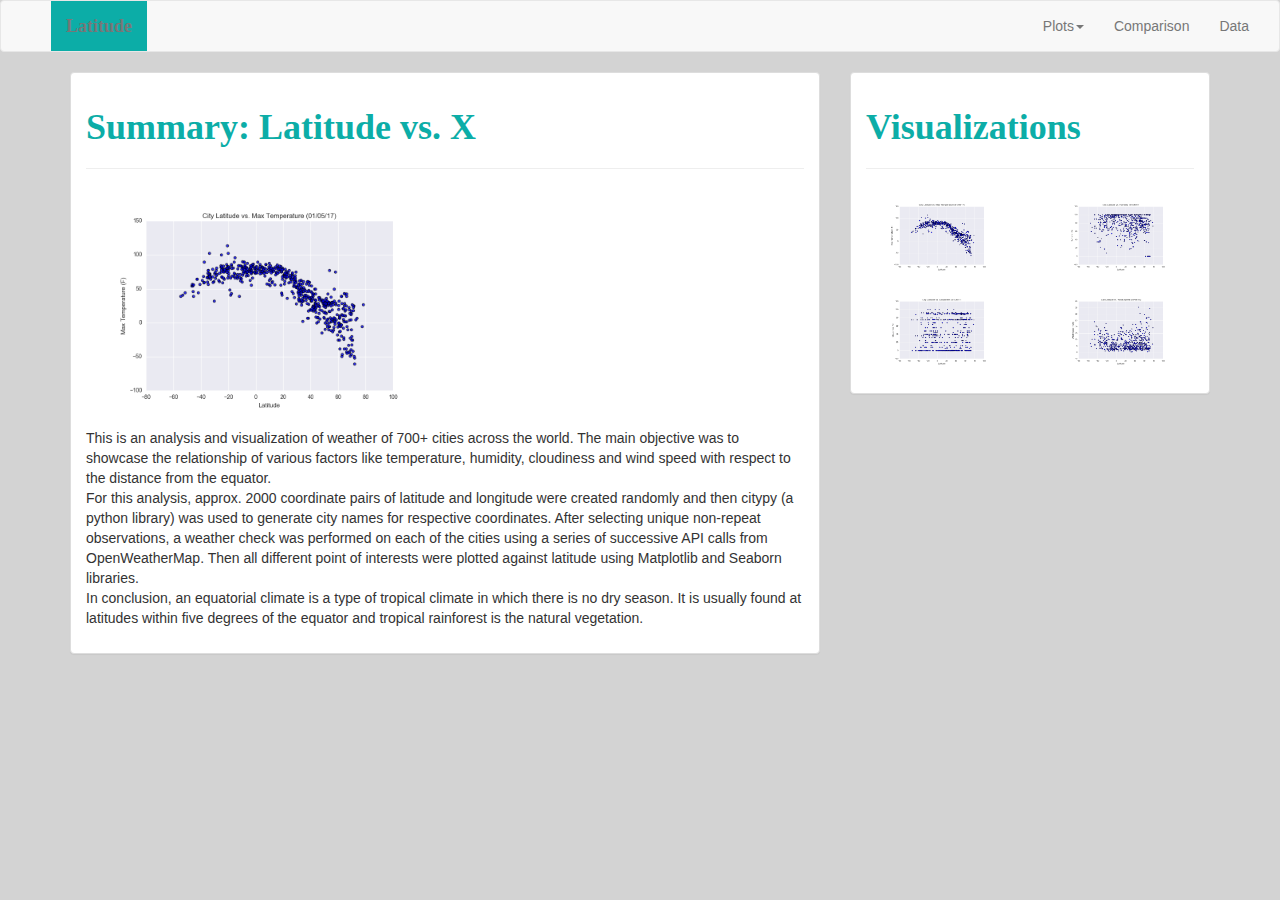
<file: index.html>
<!DOCTYPE html>
<html lang="en-us">

<head>
  <meta charset="UTF-8">
  <title>Weather Data Dashboard</title>
	<link rel="stylesheet" href="https://maxcdn.bootstrapcdn.com/bootstrap/3.3.7/css/bootstrap.min.css">
	<link rel="stylesheet" type="text/css" href="style.css">
</head>

<body>
	<nav class="navbar navbar-default">
    <div class="container-fluid">
      <!-- Brand and toggle get grouped for better mobile display -->
      <div class="navbar-header">
        <button type="button" class="navbar-toggle collapsed" data-toggle="collapse" data-target="#bs-example-navbar-collapse-1" aria-expanded="false">
        <span class="sr-only">Toggle navigation</span>
        <span class="icon-bar"></span>
        <span class="icon-bar"></span>
        <span class="icon-bar"></span>
      </button>
        <a class="navbar-brand" href="index.html">Latitude</a>
			</div>
            
            
            
			      <!-- Collect the nav links, forms, and other content for toggling -->
						<div class="collapse navbar-collapse" id="bs-example-navbar-collapse-1">
							<ul class="nav navbar-nav navbar-right">
								<!-- <li><a href="#">Link</a></li> -->
								<li class="dropdown">
									<a class="dropdown-toggle" data-toggle="dropdown">Plots<span class="caret"></span></a>
									<ul class="dropdown-menu">
										<li><a href="Temperature.html">Temperature</a></li>
										<li><a href="Cloudiness.html">Cloudiness</a></li>
                                        <li><a href="Humidity.html">Humidity</a></li>
                                        <li><a href="WindSpeed.html">Wind Speed</a></li>
									</ul>
								</li>
								<li><a href="ComparisonsWeatherData.html">Comparison</a></li>
								<li><a href="DataPageWeatherData.html">Data</a></li>
							</ul>
						</div>
					</div>
				</nav>
		
				
                <div class = "container">
                    <div class="row">
                        <div class="col-md-8">
                            <div class="panel panel-default">
                                <div class="panel-body">
            
                                <h1>Summary: Latitude vs. X</h1>
                                <hr>
                                <img class="first image" src="Resources/assets/images/Fig1.png" alt="Latitude vs. Max Temperature" height="50%" width="50%">
                                <p class = "text">This is an analysis and visualization of weather of 700+ cities across the world. The main objective was to showcase the relationship of various factors like temperature, humidity, cloudiness and wind speed with respect to the distance from the equator. <br> 
                                For this analysis, approx. 2000 coordinate pairs of latitude and longitude were created randomly and then citypy (a python library) was used to generate city names for respective coordinates. 
                                After selecting unique non-repeat observations, a weather check was performed on each of the cities using a series of successive API calls from OpenWeatherMap. Then all different point of interests were plotted against latitude using Matplotlib and Seaborn libraries.<br> 
                                In conclusion, an equatorial climate is a type of tropical climate in which there is no dry season. It is usually found at latitudes within five degrees of the equator and tropical rainforest is the natural vegetation.</p>
                                <br>        
                                </div>
                            </div>
                        </div>
                        <div class="col-md-4">
                            <div class="panel panel-default">
                                    <div class="panel-body">                                    
                                        <h1>Visualizations</h1>
                                        <hr>
            
                                        <div class="row" >
                                            <div class="col-lg-6 col-md-6 col-sm-3 col-xs-3"><a href="Temperature.html"><img class = "img img-responsive" src="Resources/assets/images/Fig1.png" alt="Latitude vs. Max Temperature" style="width:150%" ></a></div>
                                            <div class="col-lg-6 col-md-6 col-sm-3 col-xs-3"><a href="Humidity.html"><img class = "img img-responsive" src="Resources/assets/images/Fig2.png" alt="Latitude vs. Humidity" style="width:150%" ></a></div>
                                            <div class="col-lg-6 col-md-6 col-sm-3 col-xs-3"><a href="Cloudiness.html"><img class = "img img-responsive" src="Resources/assets/images/Fig3.png" alt="Latitude vs. Cloudiness" style="width:150%" ></a></div>
                                            <div class="col-lg-6 col-md-6 col-sm-3 col-xs-3"><a href="WindSpeed.html"><img class = "img img-responsive" src="Resources/assets/images/Fig4.png" alt="Latitude vs. Wind Speed" style="width:150%" ></a></div>
                                        </div>
                                            
                                    </div>
                            </div>     
                        </div>    
                </div>
</file>
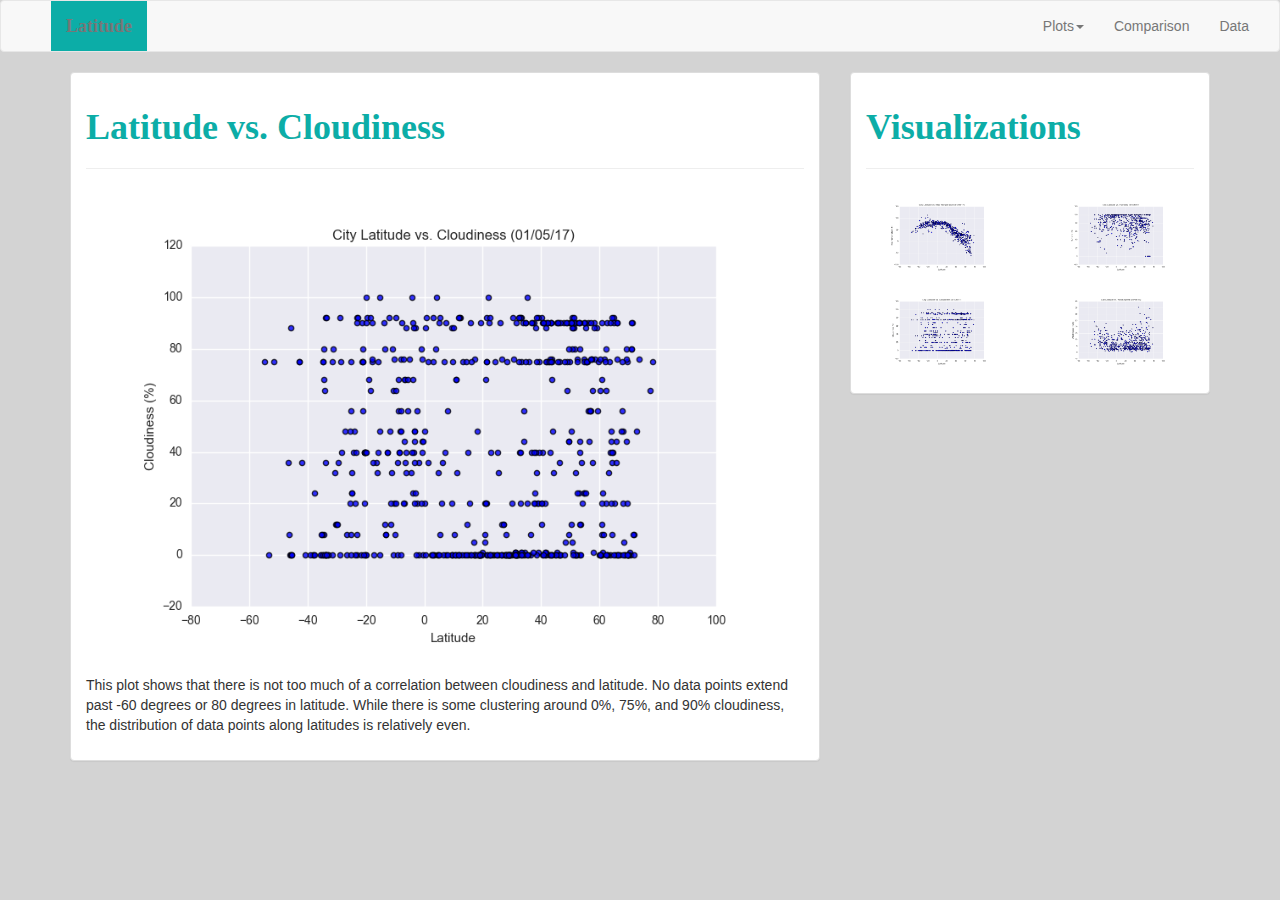
<file: Cloudiness.html>
<!DOCTYPE html>
<html lang="en-us">

<head>
  <meta charset="UTF-8">
  <title>Latitude vs. Cloudiness</title>
	<link rel="stylesheet" href="https://maxcdn.bootstrapcdn.com/bootstrap/3.3.7/css/bootstrap.min.css">
	<link rel="stylesheet" type="text/css" href="style.css">
</head>

<body>
	<nav class="navbar navbar-default">
    <div class="container-fluid">
      <!-- Brand and toggle get grouped for better mobile display -->
      <div class="navbar-header">
        <button type="button" class="navbar-toggle collapsed" data-toggle="collapse" data-target="#bs-example-navbar-collapse-1" aria-expanded="false">
        <span class="sr-only">Toggle navigation</span>
        <span class="icon-bar"></span>
        <span class="icon-bar"></span>
        <span class="icon-bar"></span>
      </button>
        <a class="navbar-brand" href="index.html">Latitude</a>
			</div>
            
            
            
			      <!-- Collect the nav links, forms, and other content for toggling -->
						<div class="collapse navbar-collapse" id="bs-example-navbar-collapse-1">
							<ul class="nav navbar-nav navbar-right">
								<!-- <li><a href="#">Link</a></li> -->
								<li class="dropdown">
									<a class="dropdown-toggle" data-toggle="dropdown">Plots<span class="caret"></span></a>
									<ul class="dropdown-menu">
										<li><a href="Temperature.html">Temperature</a></li>
										<li><a href="Cloudiness.html">Cloudiness</a></li>
                                        <li><a href="Humidity.html">Humidity</a></li>
                                        <li><a href="WindSpeed.html">Wind Speed</a></li>
									</ul>
								</li>
								<li><a href="ComparisonsWeatherData.html">Comparison</a></li>
								<li><a href="DataPageWeatherData.html">Data</a></li>
							</ul>
						</div>
					</div>
				</nav>
		
				
                <div class = "container">
                    <div class="row">
                        <div class="col-md-8">
                            <div class="panel panel-default">
                                <div class="panel-body">
            
                                <h1>Latitude vs. Cloudiness</h1>
                                <hr>
                                <img class="first image" src="Resources/assets/images/Fig3.png" alt="Latitude vs. Cloudiness" height="100%" width="100%">
                                <p class = "text">This plot shows that there is not too much of a correlation between cloudiness and latitude. No data points extend past -60 degrees or 80 degrees in latitude. While there is some clustering around 0%, 75%, and 90% cloudiness, the distribution of data points along latitudes is relatively even. </p>
                                <br>        
                                </div>
                            </div>
                        </div>
                        <div class="col-md-4">
                            <div class="panel panel-default">
                                    <div class="panel-body">                                    
                                        <h1>Visualizations</h1>
                                        <hr>
            
                                        <div class="row" >
                                            <div class="col-lg-6 col-md-6 col-sm-3 col-xs-3"><a href="Temperature.html"><img class = "img img-responsive" src="Resources/assets/images/Fig1.png" alt="Latitude vs. Max Temperature" style="width:150%" ></a></div>
                                            <div class="col-lg-6 col-md-6 col-sm-3 col-xs-3"><a href="Humidity.html"><img class = "img img-responsive" src="Resources/assets/images/Fig2.png" alt="Latitude vs. Humidity" style="width:150%" ></a></div>
                                            <div class="col-lg-6 col-md-6 col-sm-3 col-xs-3"><a href="Cloudiness.html"><img class = "img img-responsive" src="Resources/assets/images/Fig3.png" alt="Latitude vs. Cloudiness" style="width:150%" ></a></div>
                                            <div class="col-lg-6 col-md-6 col-sm-3 col-xs-3"><a href="WindSpeed.html"><img class = "img img-responsive" src="Resources/assets/images/Fig4.png" alt="Latitude vs. Wind Speed" style="width:150%" ></a></div>
                                        </div>
                                            
                                    </div>
                            </div>     
                        </div>    
                </div>
</file>
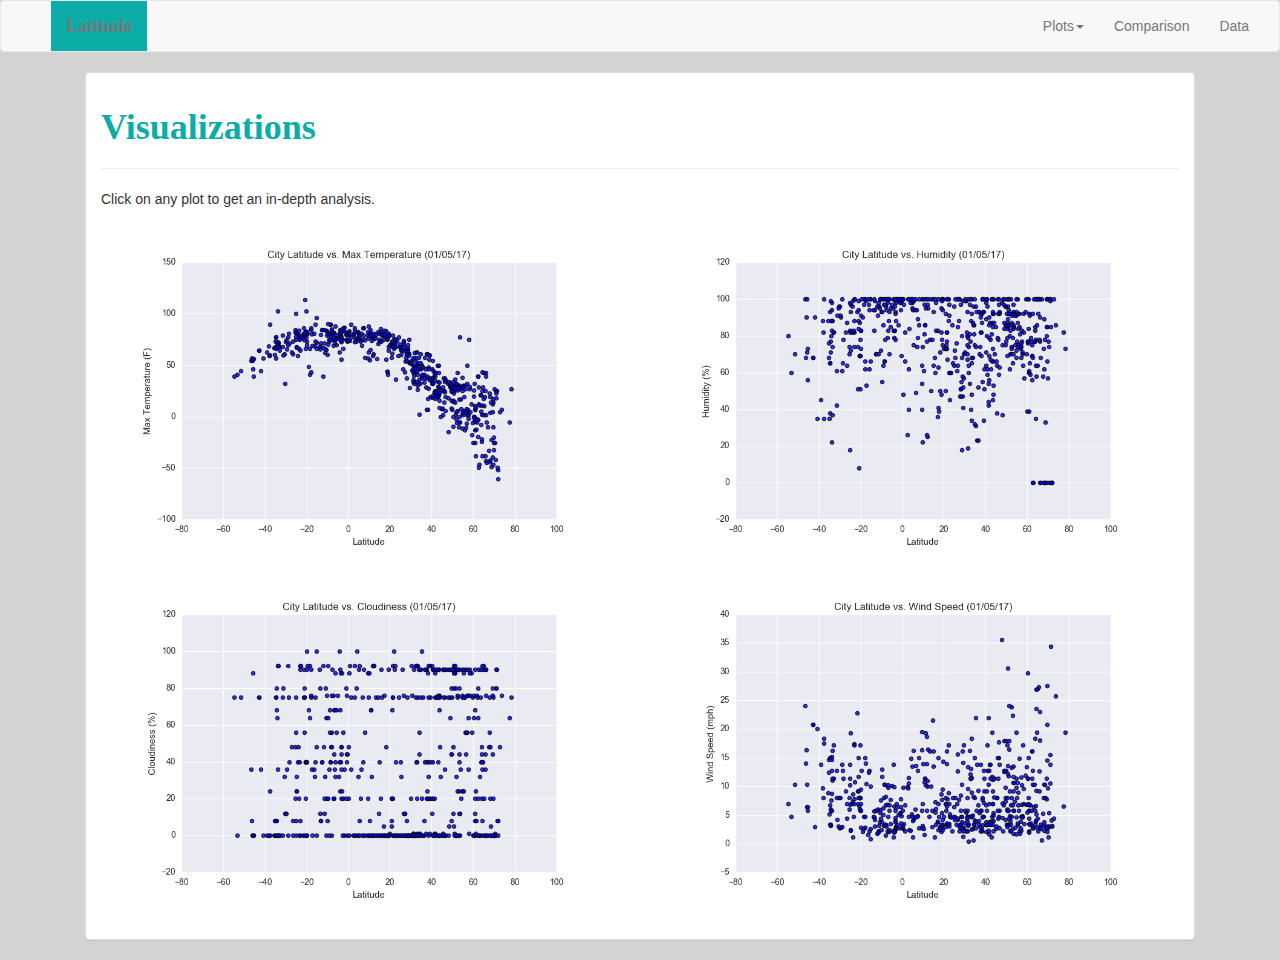
<file: ComparisonsWeatherData.html>
<!DOCTYPE html>
<html lang="en-us">

<head>
  <meta charset="UTF-8">
  <title>Weather Data Dashboard</title>
	<link rel="stylesheet" href="https://maxcdn.bootstrapcdn.com/bootstrap/3.3.7/css/bootstrap.min.css">
	<link rel="stylesheet" type="text/css" href="style.css">
</head>

<body>
	<nav class="navbar navbar-default">
    <div class="container-fluid">
      <!-- Brand and toggle get grouped for better mobile display -->
      <div class="navbar-header">
        <button type="button" class="navbar-toggle collapsed" data-toggle="collapse" data-target="#bs-example-navbar-collapse-1" aria-expanded="false">
        <span class="sr-only">Toggle navigation</span>
        <span class="icon-bar"></span>
        <span class="icon-bar"></span>
        <span class="icon-bar"></span>
      </button>
        <a class="navbar-brand" href="index.html">Latitude</a>
			</div>
            
            
            
			      <!-- Collect the nav links, forms, and other content for toggling -->
						<div class="collapse navbar-collapse" id="bs-example-navbar-collapse-1">
							<ul class="nav navbar-nav navbar-right">
								<!-- <li><a href="#">Link</a></li> -->
								<li class="dropdown">
									<a class="dropdown-toggle" data-toggle="dropdown">Plots<span class="caret"></span></a>
									<ul class="dropdown-menu">
										<li><a href="Temperature.html">Temperature</a></li>
										<li><a href="Cloudiness.html">Cloudiness</a></li>
                                        <li><a href="Humidity.html">Humidity</a></li>
                                        <li><a href="WindSpeed.html">Wind Speed</a></li>
									</ul>
								</li>
								<li><a href="ComparisonsWeatherData.html">Comparison</a></li>
								<li><a href="DataPageWeatherData.html">Data</a></li>
							</ul>
						</div>
					</div>
				</nav>
		
				
                <div class = "container">
                    <div class="col-md-12">
                      	<div class="panel panel-default">
                                  <div class="panel-body">                                    
                                        <h1>Visualizations</h1>
                                        <hr>
																				<p> Click on any plot to get an in-depth analysis.</p>
                                        <div class="row" >
                                            <div class="col-lg-6 col-md-6 col-sm-6 col-xs-12"><a href="Temperature.html"><img class = "img img-responsive" src="Resources/assets/images/Fig1.png" alt="Latitude vs. Max Temperature" style="width:150%" ></a></div>
                                            <div class="col-lg-6 col-md-6 col-sm-6 col-xs-12"><a href="Humidity.html"><img class = "img img-responsive" src="Resources/assets/images/Fig2.png" alt="Latitude vs. Humidity" style="width:150%" ></a></div>
                                            <div class="col-lg-6 col-md-6 col-sm-6 col-xs-12"><a href="Cloudiness.html"><img class = "img img-responsive" src="Resources/assets/images/Fig3.png" alt="Latitude vs. Cloudiness" style="width:150%" ></a></div>
                                            <div class="col-lg-6 col-md-6 col-sm-6 col-xs-12"><a href="WindSpeed.html"><img class = "img img-responsive" src="Resources/assets/images/Fig4.png" alt="Latitude vs. Wind Speed" style="width:150%" ></a></div>
                                        </div>
                                            
                                    </div>
                        </div>     
                    </div>    
                </div>
</file>
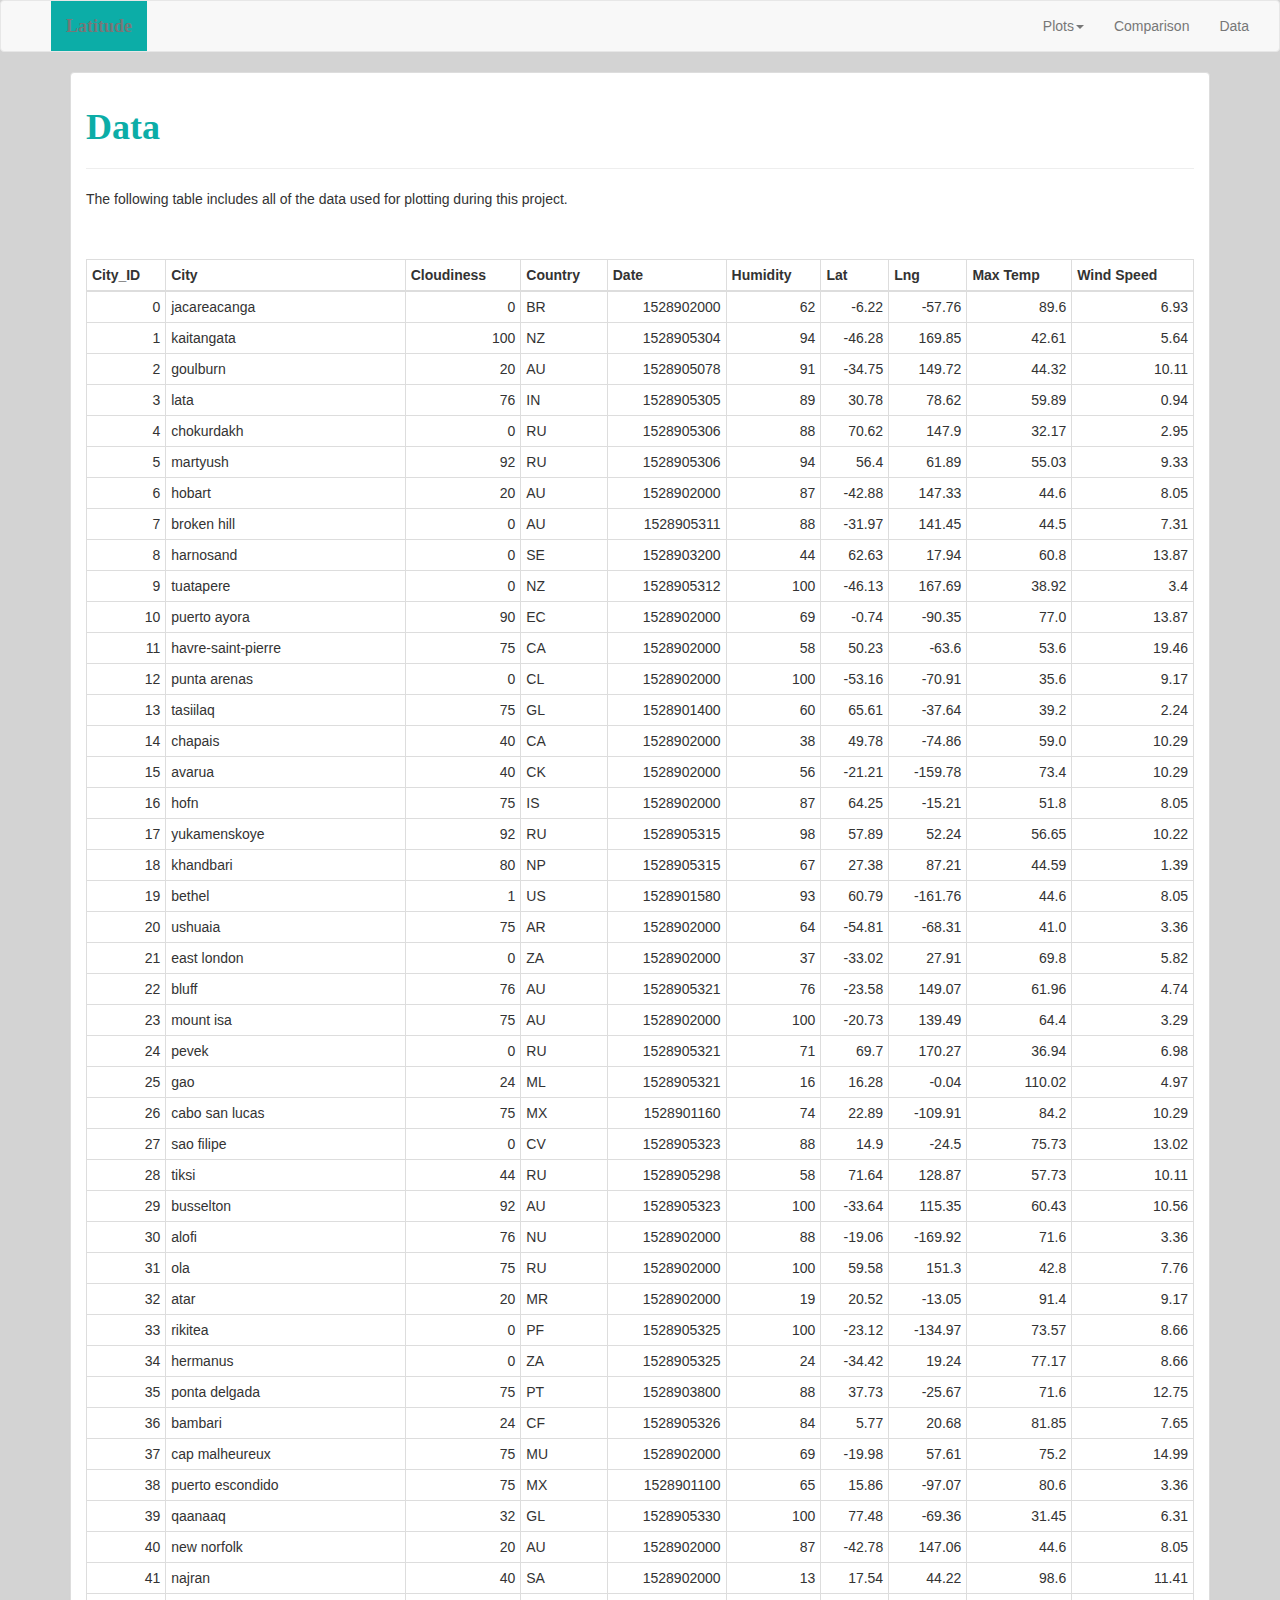
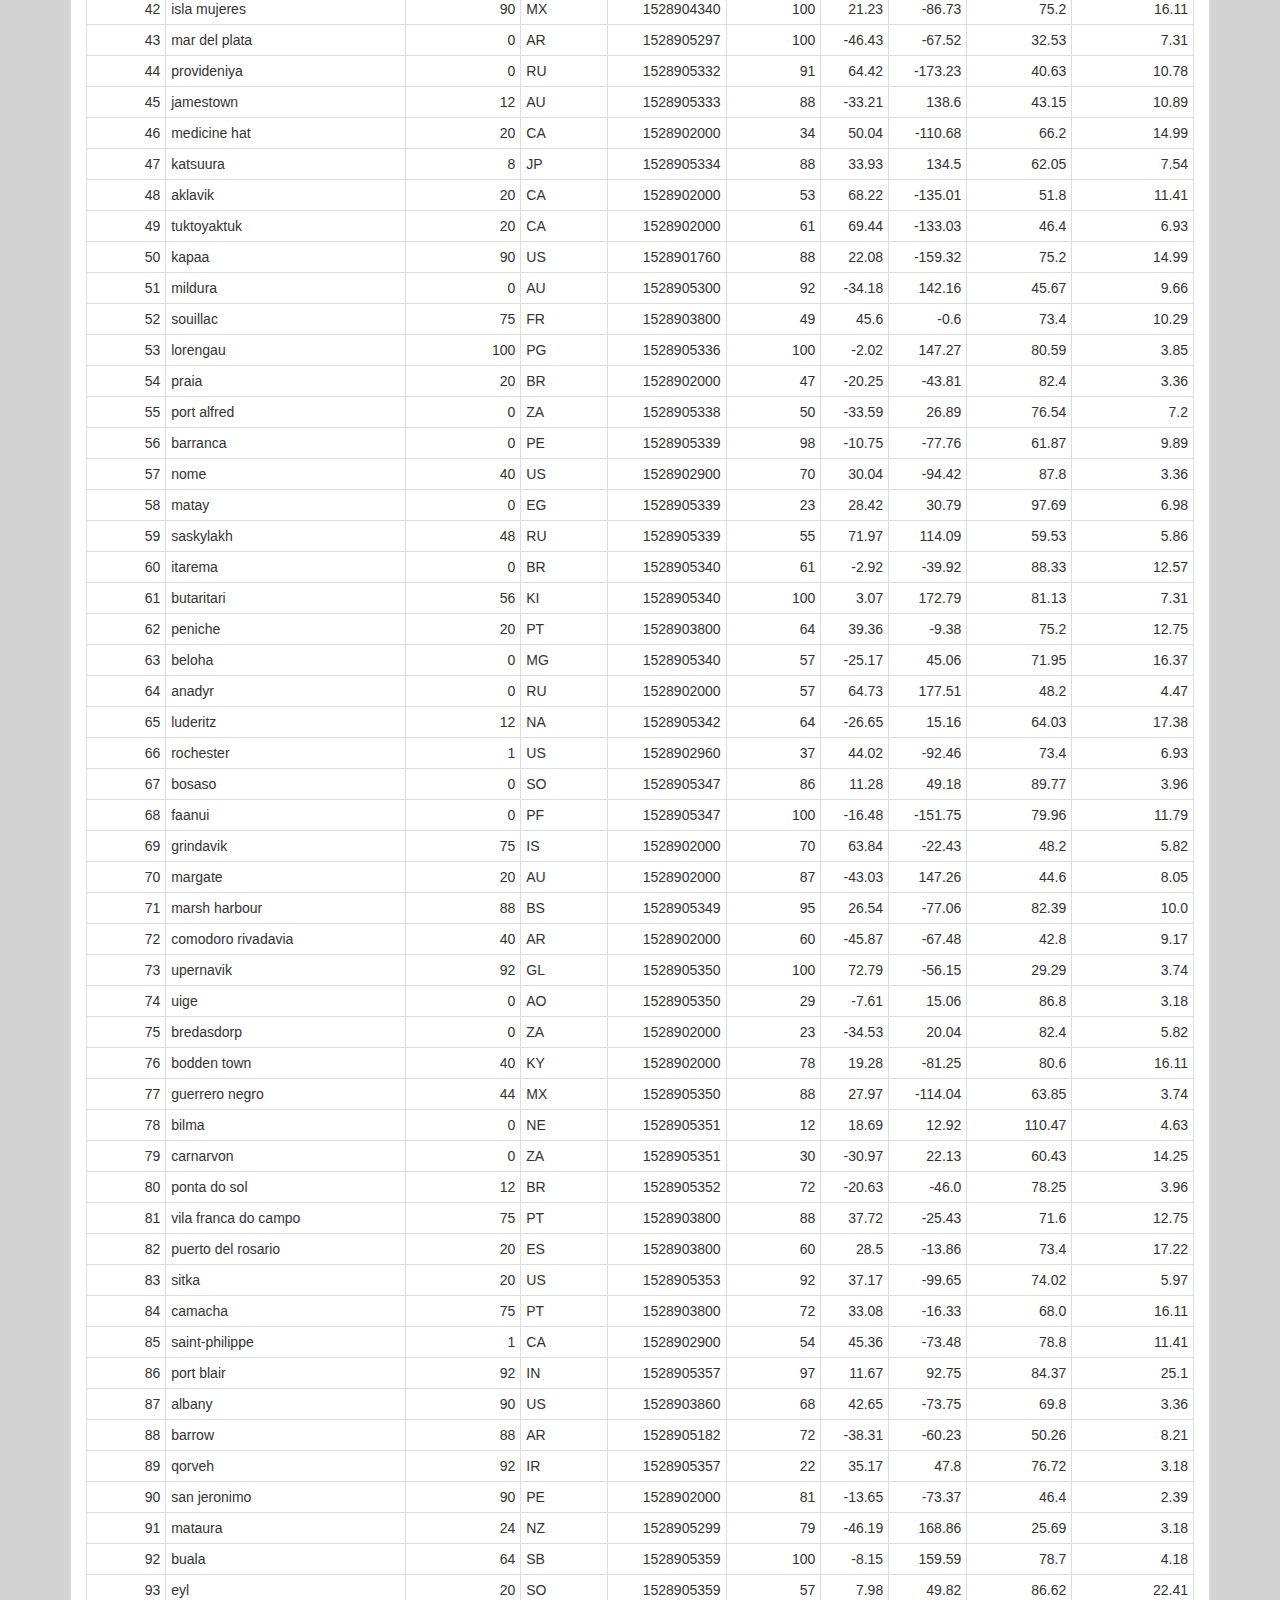
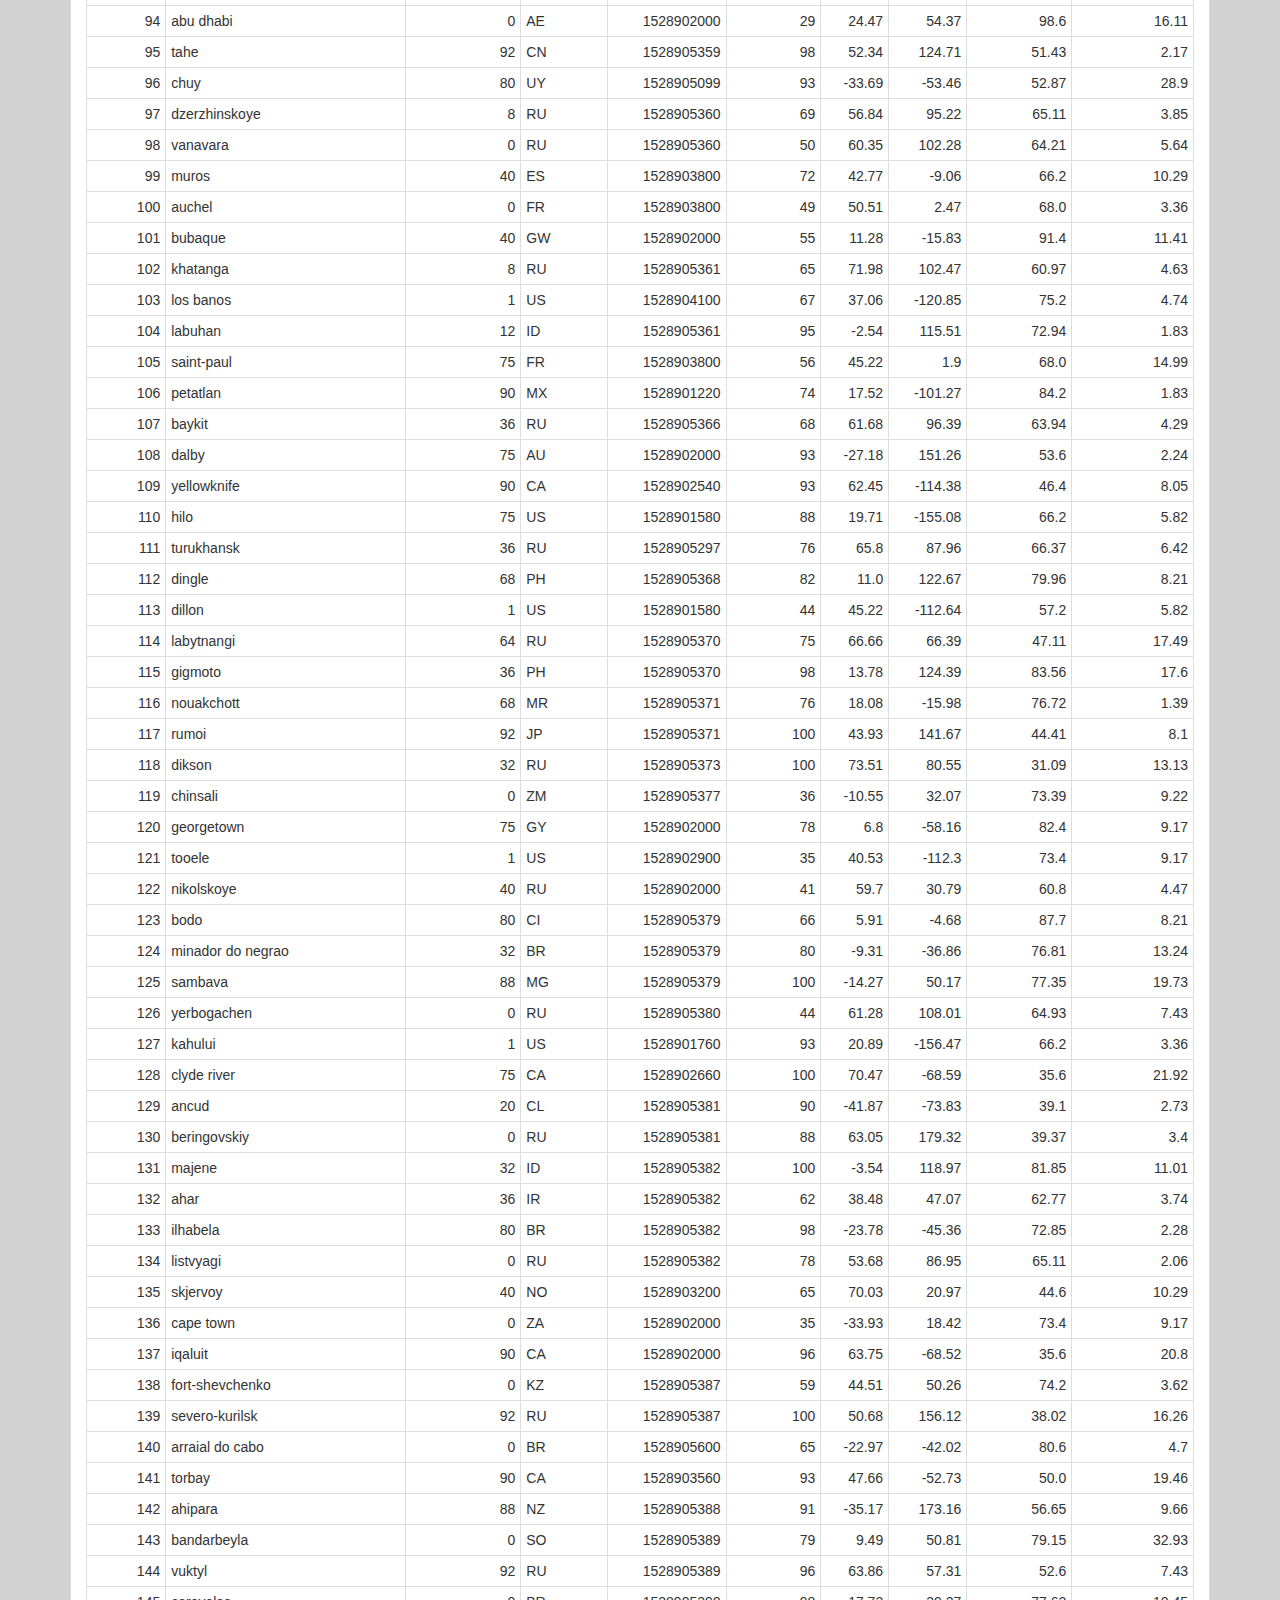
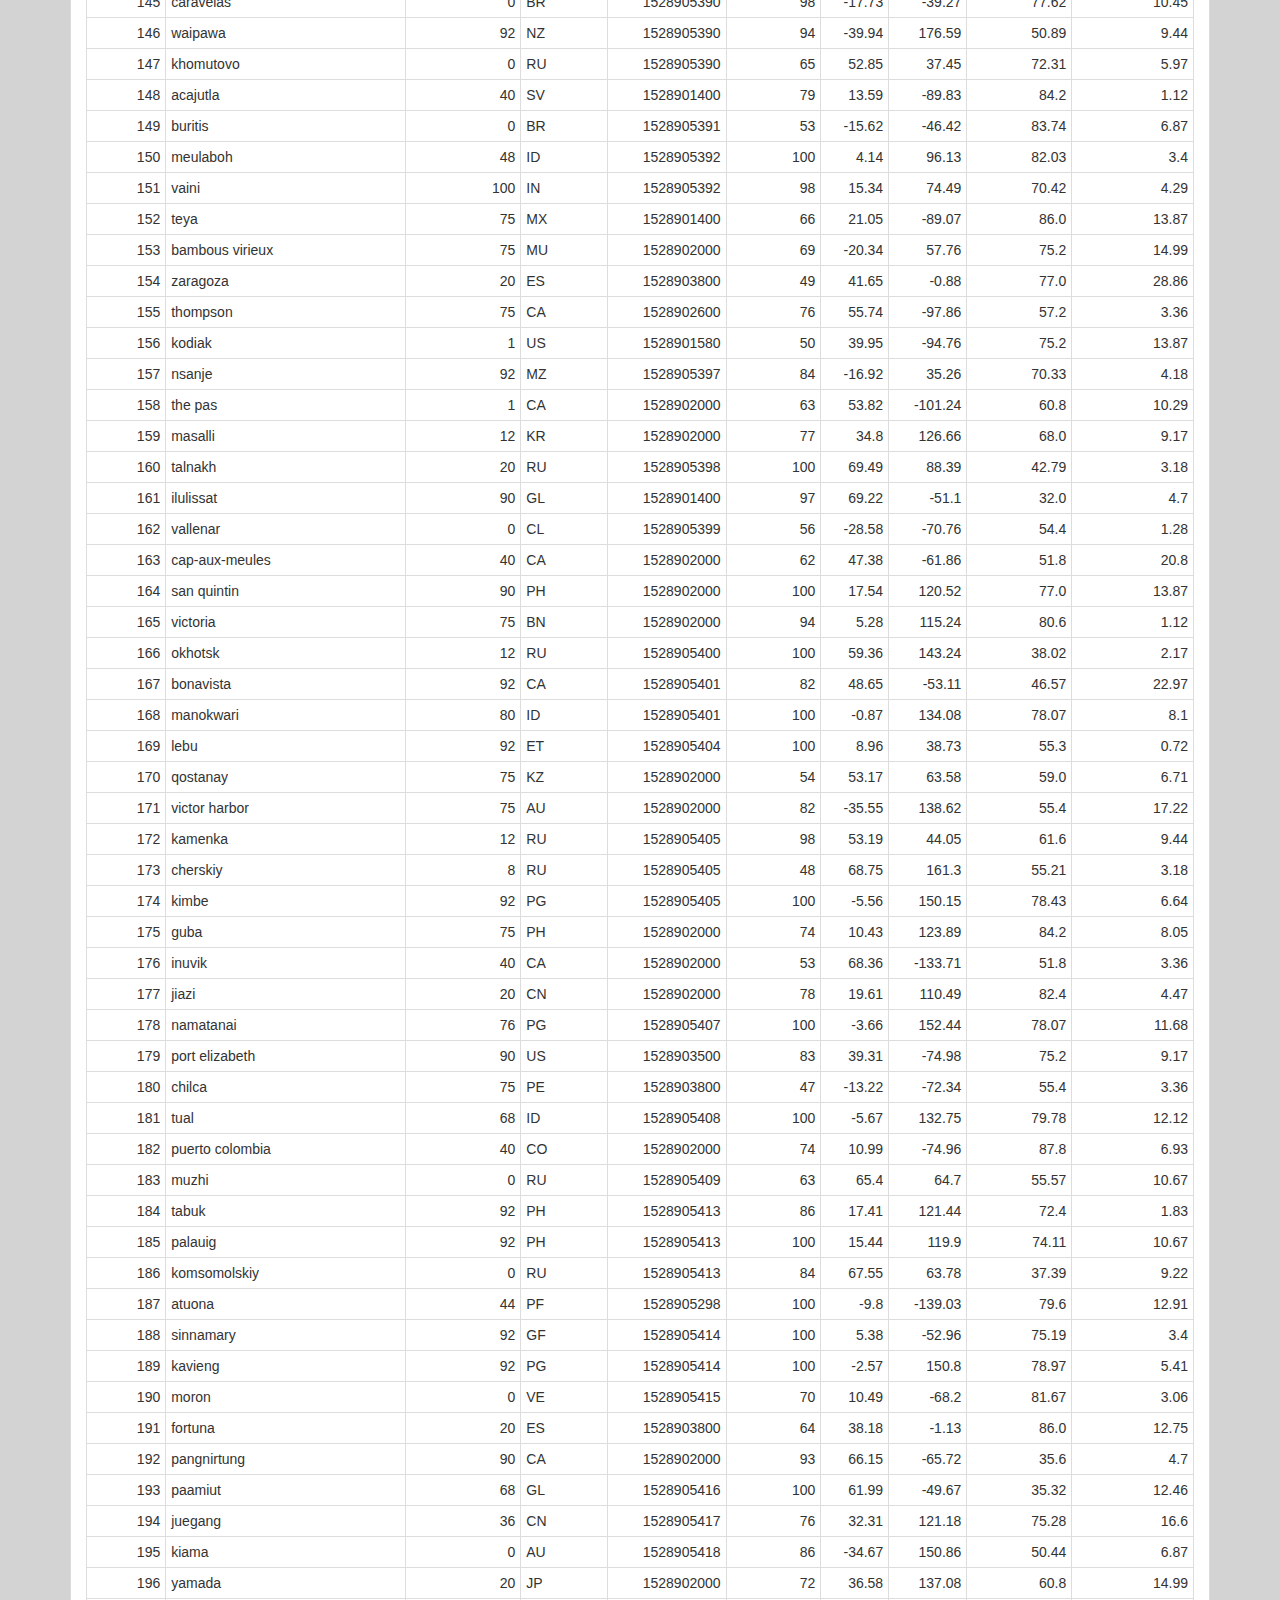
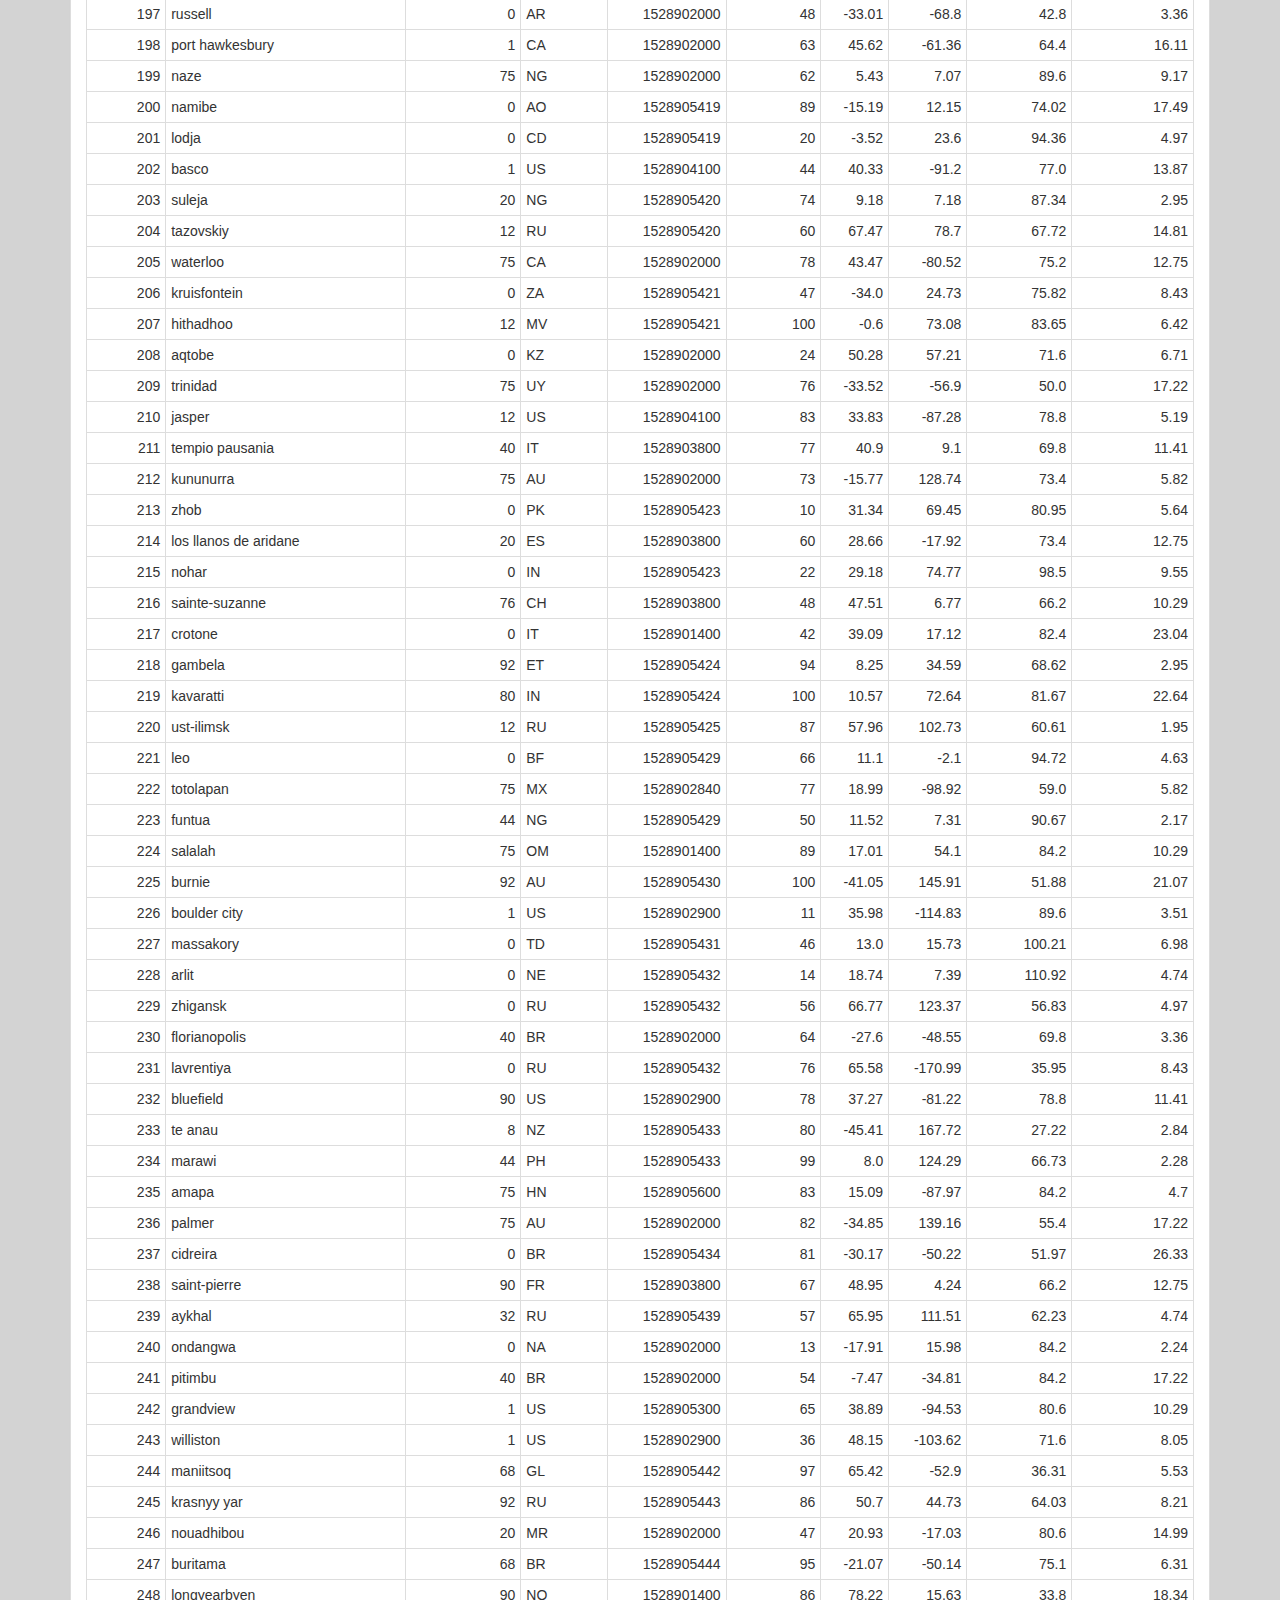
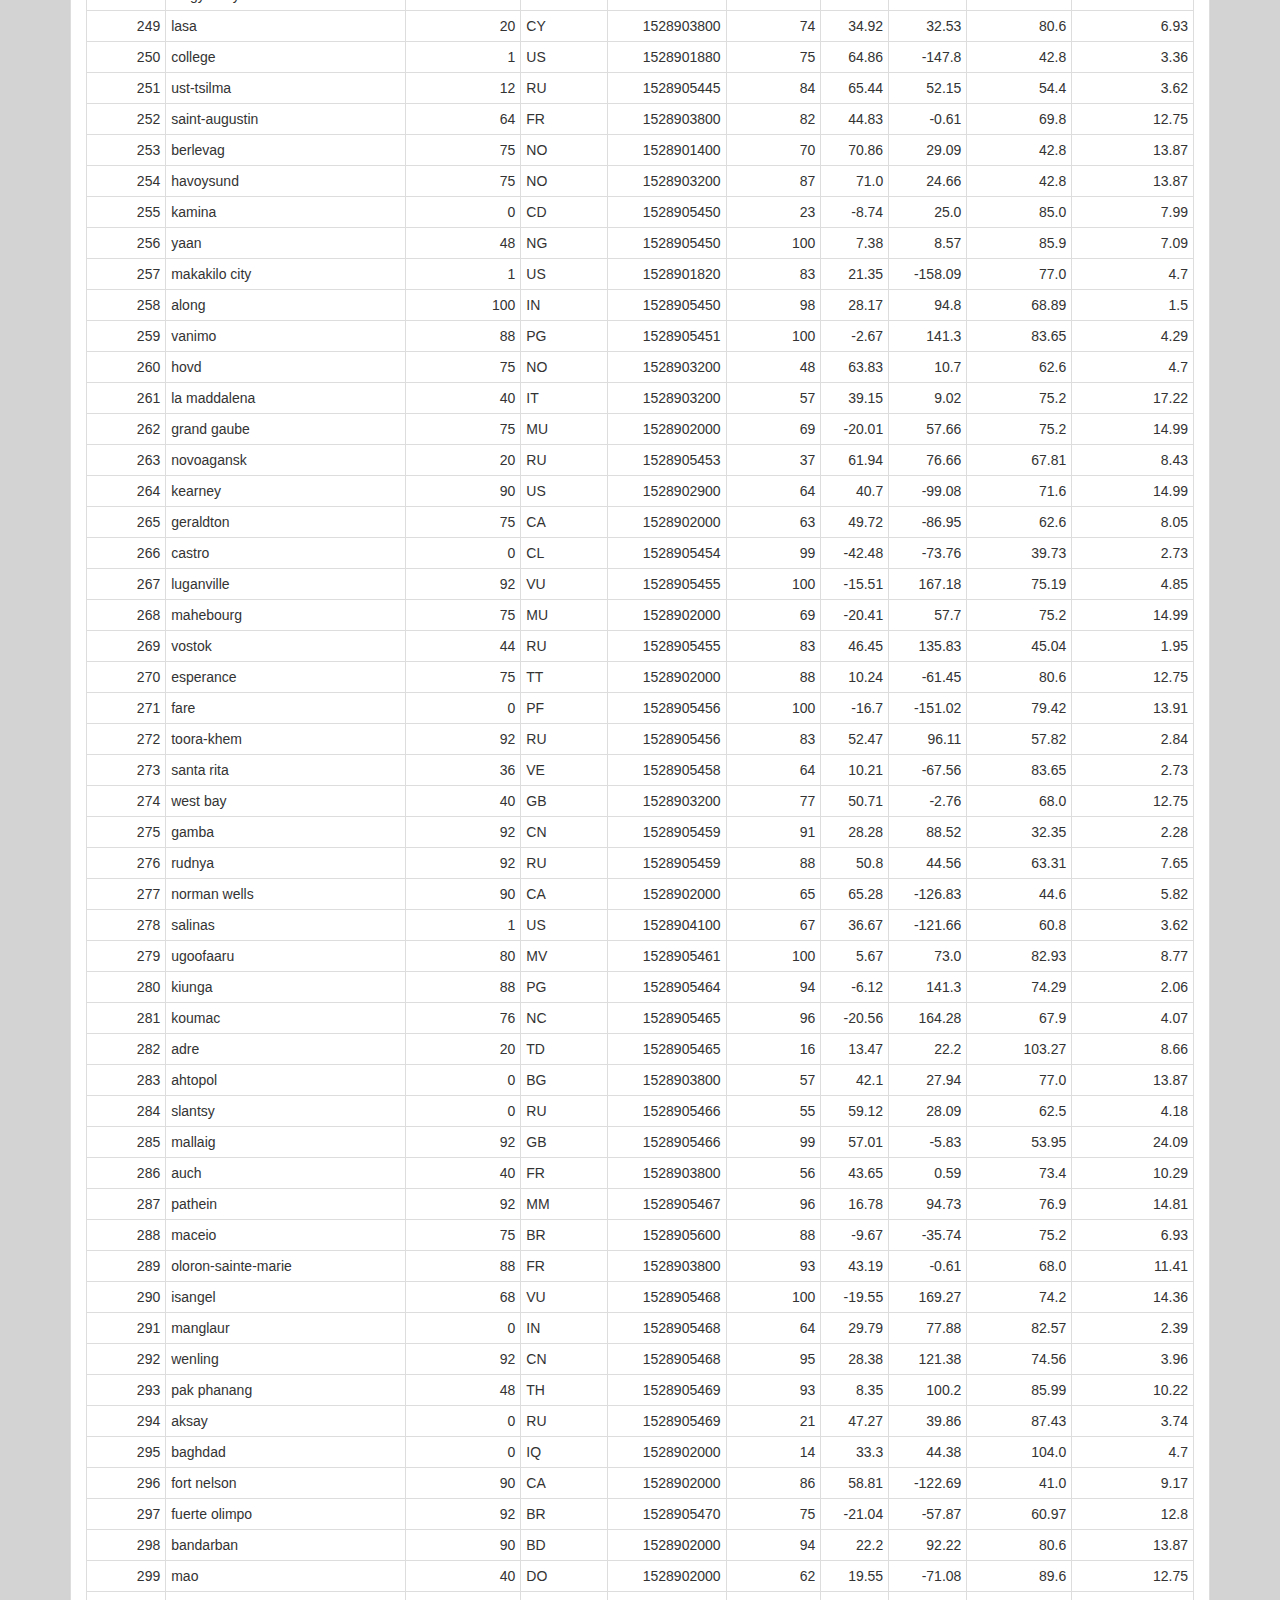
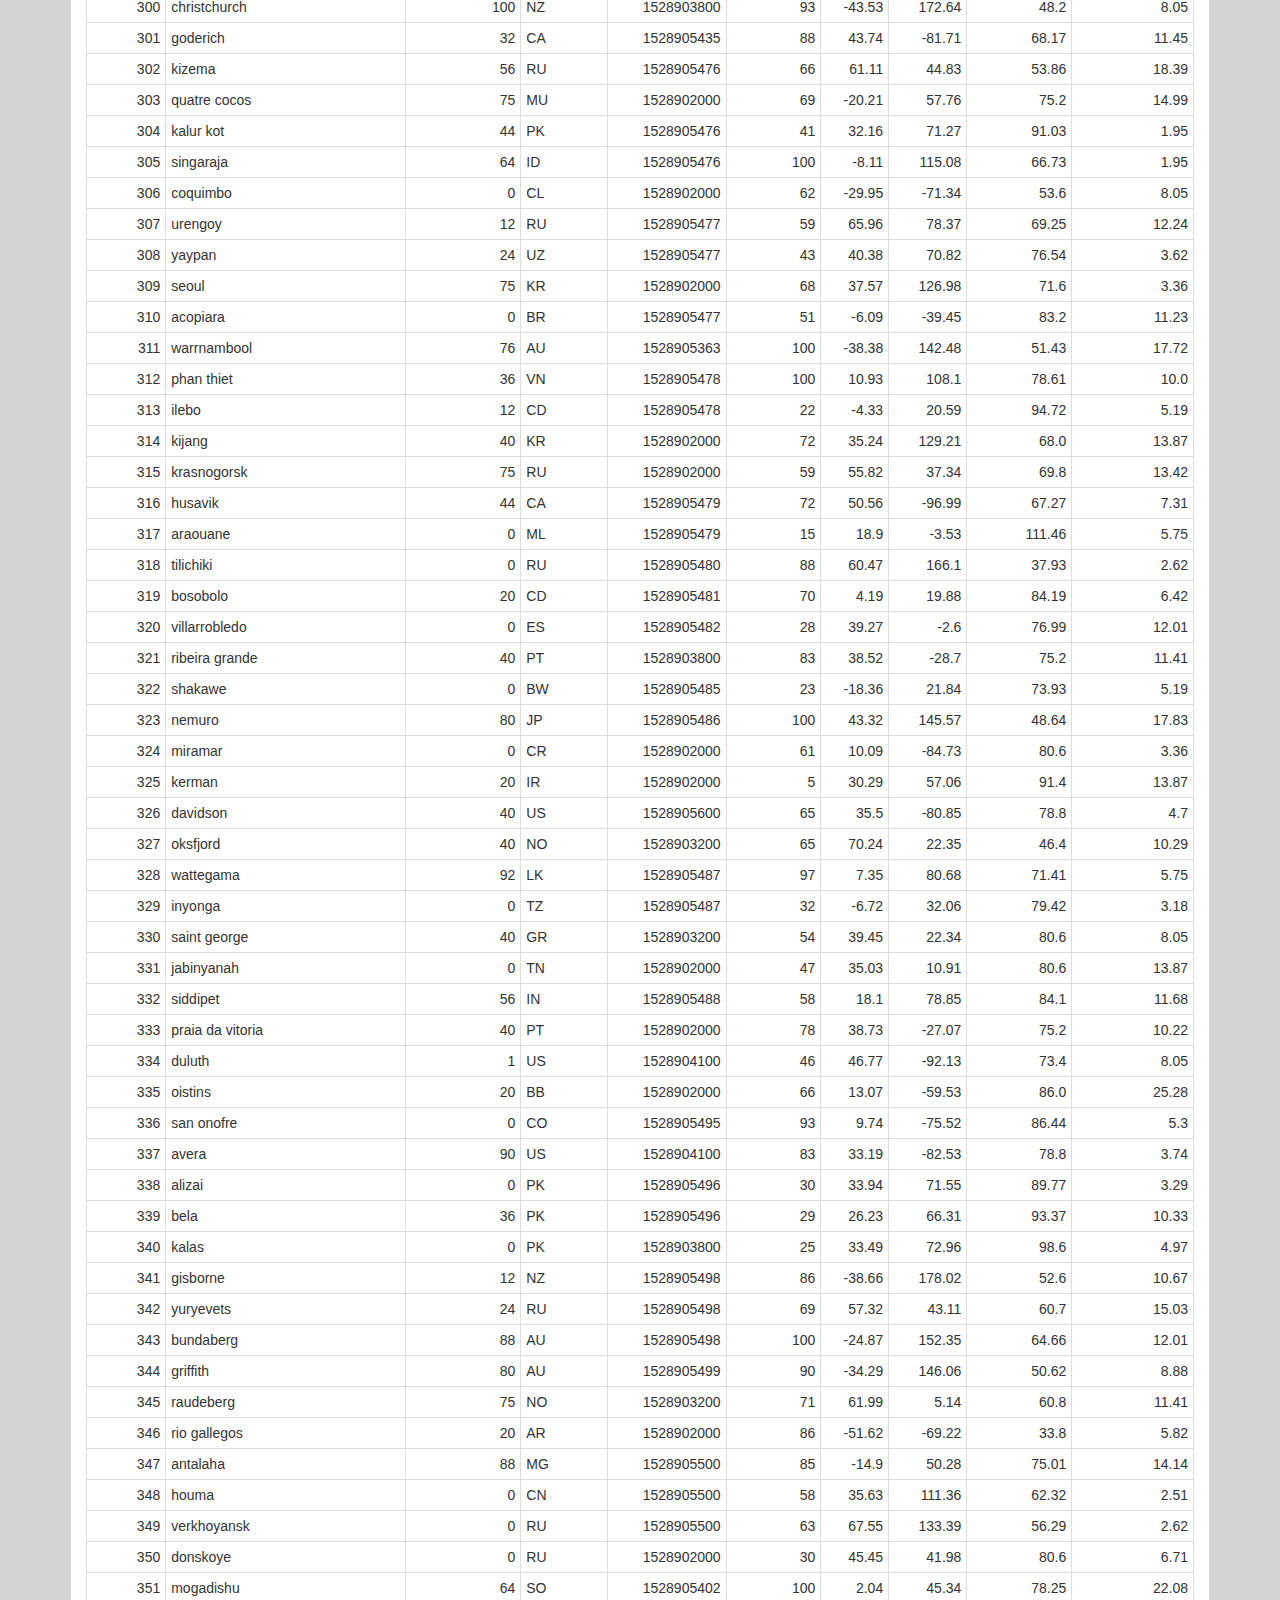
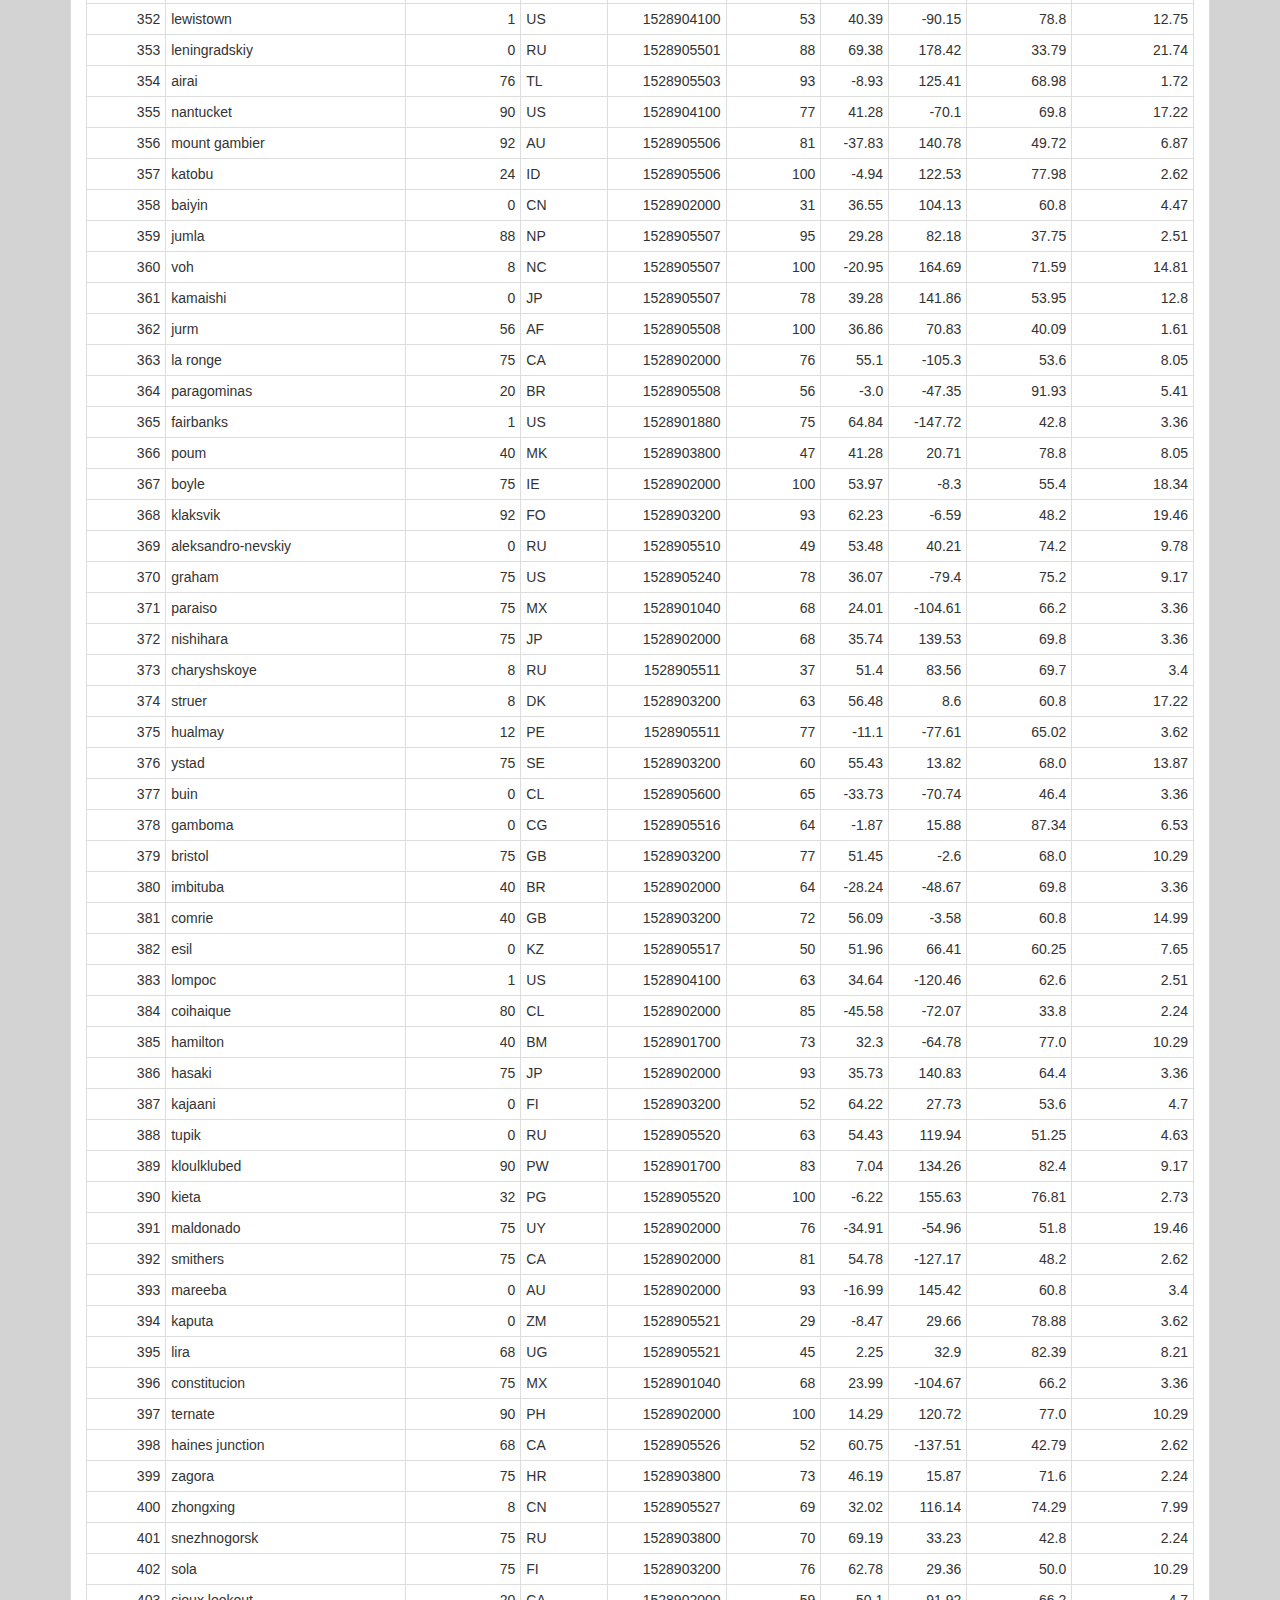
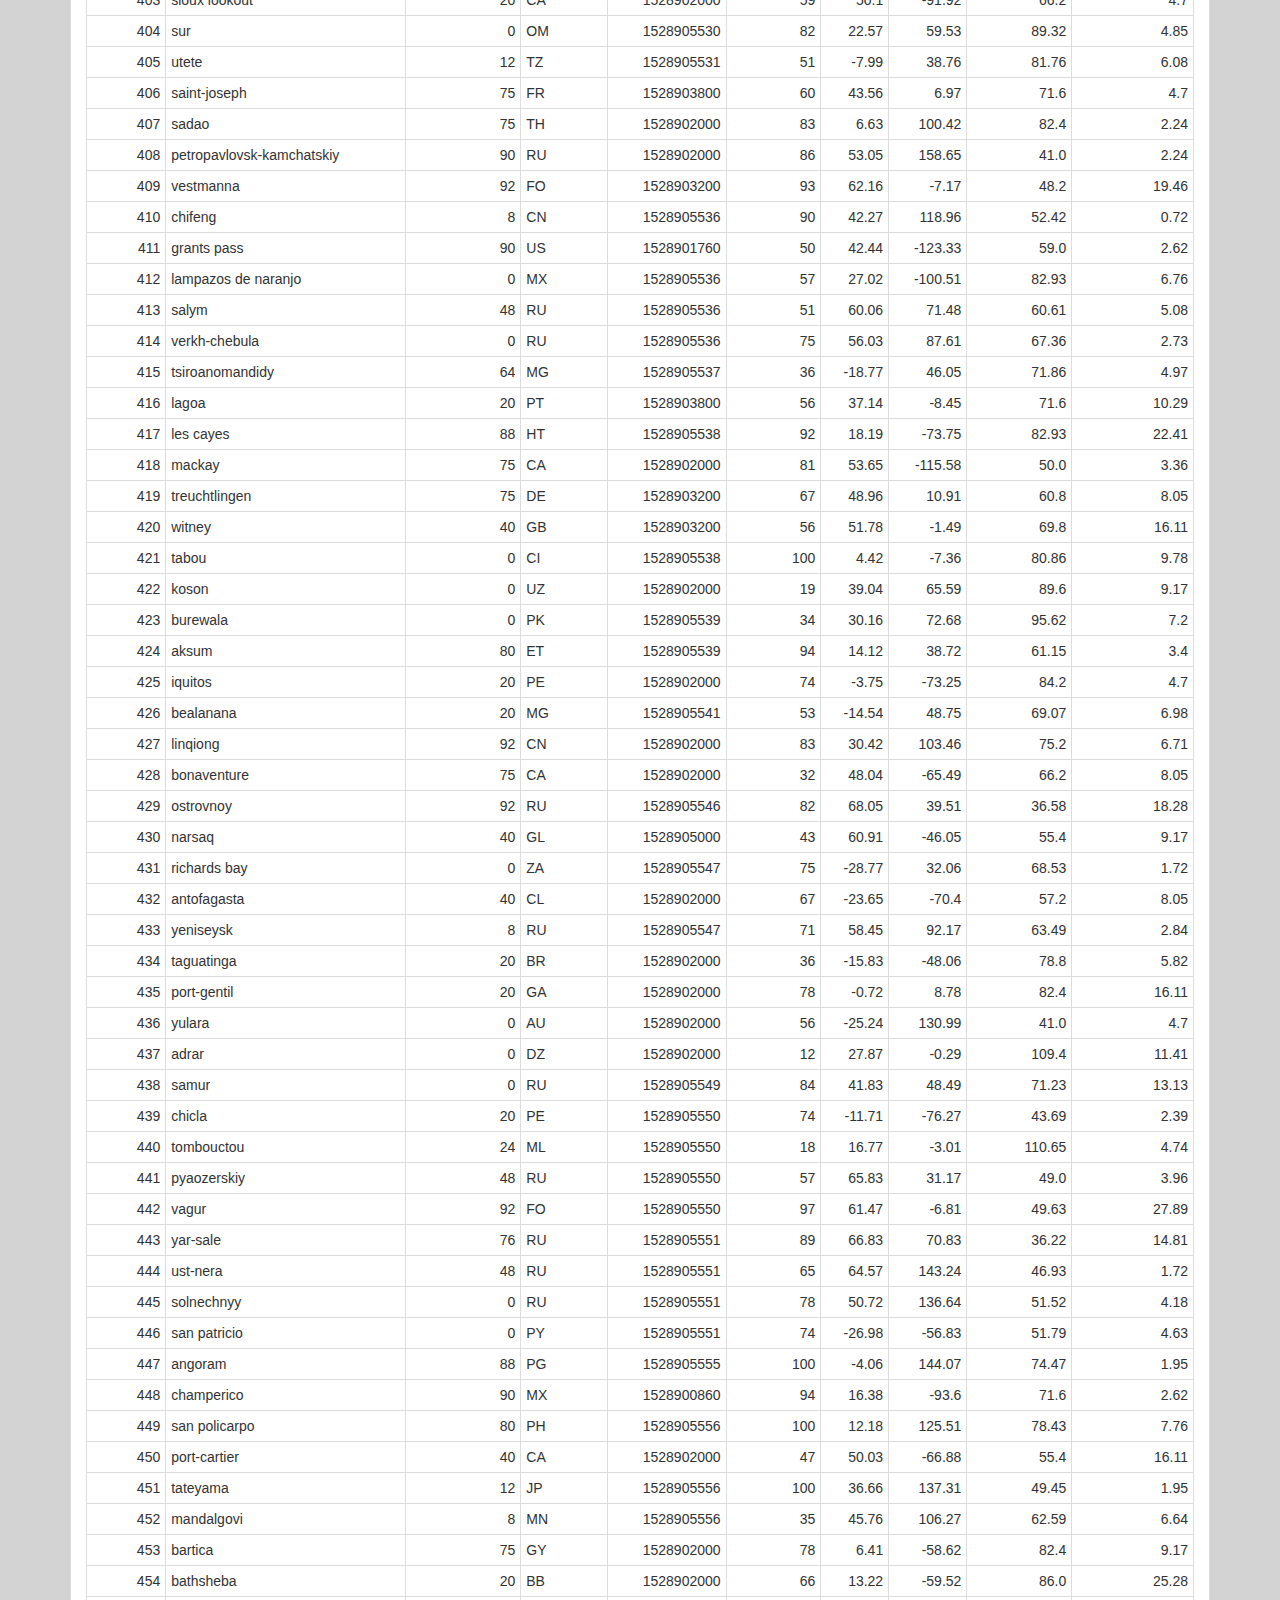
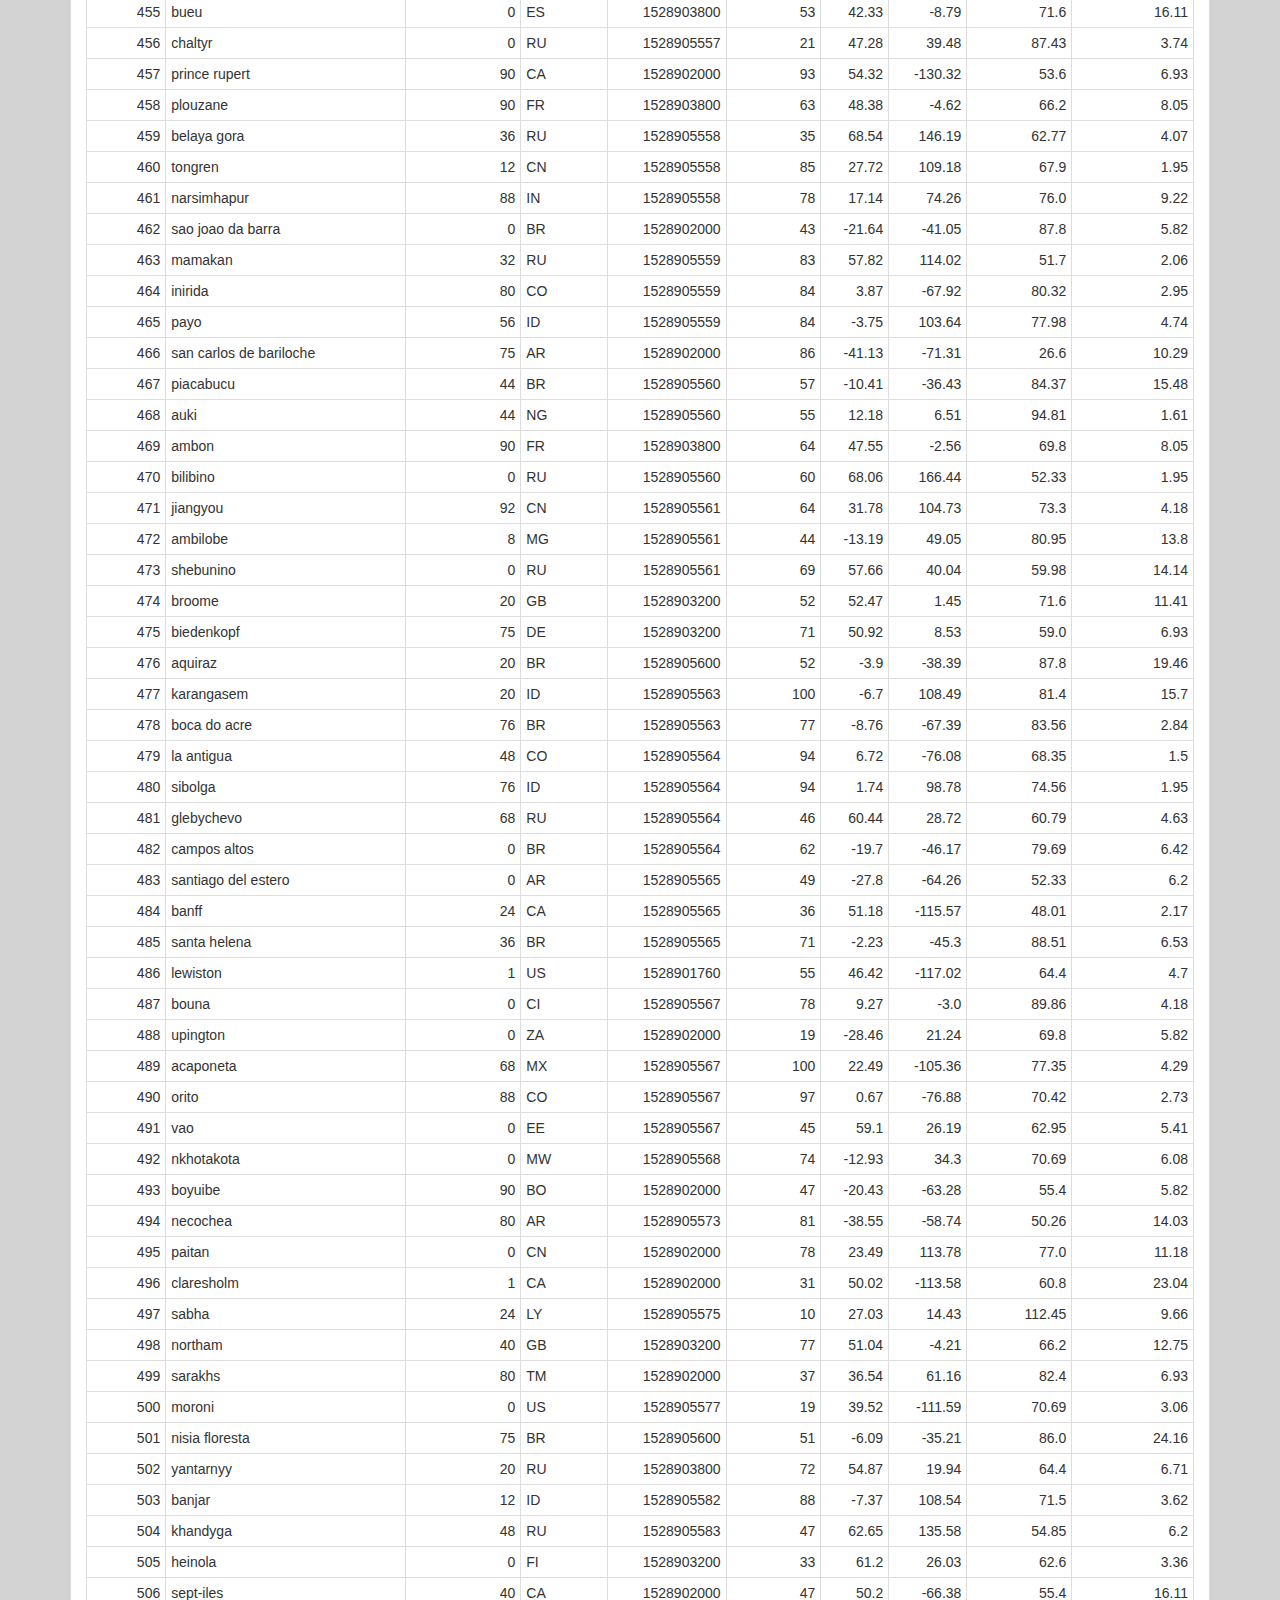
<file: DataPageWeatherData.html>
<!DOCTYPE html>
<html lang="en-us">

<head>
  <meta charset="UTF-8">
  <title>Data Page</title>
	<link rel="stylesheet" href="https://maxcdn.bootstrapcdn.com/bootstrap/3.3.7/css/bootstrap.min.css">
	<link rel="stylesheet" type="text/css" href="style.css">
</head>

<body>
	<nav class="navbar navbar-default">
    <div class="container-fluid">
      <!-- Brand and toggle get grouped for better mobile display -->
      <div class="navbar-header">
        <button type="button" class="navbar-toggle collapsed" data-toggle="collapse" data-target="#bs-example-navbar-collapse-1" aria-expanded="false">
        <span class="sr-only">Toggle navigation</span>
        <span class="icon-bar"></span>
        <span class="icon-bar"></span>
        <span class="icon-bar"></span>
      </button>
        <a class="navbar-brand" href="index.html">Latitude</a>
			</div>
            
            
            
			      <!-- Collect the nav links, forms, and other content for toggling -->
						<div class="collapse navbar-collapse" id="bs-example-navbar-collapse-1">
							<ul class="nav navbar-nav navbar-right">
								<!-- <li><a href="#">Link</a></li> -->
								<li class="dropdown">
									<a class="dropdown-toggle" data-toggle="dropdown">Plots<span class="caret"></span></a>
									<ul class="dropdown-menu">
										<li><a href="Temperature.html">Temperature</a></li>
										<li><a href="Cloudiness.html">Cloudiness</a></li>
                                        <li><a href="Humidity.html">Humidity</a></li>
                                        <li><a href="WindSpeed.html">Wind Speed</a></li>
									</ul>
								</li>
								<li><a href="ComparisonsWeatherData.html">Comparison</a></li>
								<li><a href="DataPageWeatherData.html">Data</a></li>
							</ul>
						</div>
					</div>
				</nav>
			</body>
			
			<div class = "container">
					<div class="row">
							<div class="col-md-12">
									<div class="panel panel-default">
											<div class="panel-body">
	
											<h1>Data</h1>
											<hr>
											<p>The following table includes all of the data used for plotting during this project.</p><br>
											<br>
											
											<table class="table table-bordered table-hover table-condensed">
													<thead><tr><th title="Field #1">City_ID</th>
													<th title="Field #2">City</th>
													<th title="Field #3">Cloudiness</th>
													<th title="Field #4">Country</th>
													<th title="Field #5">Date</th>
													<th title="Field #6">Humidity</th>
													<th title="Field #7">Lat</th>
													<th title="Field #8">Lng</th>
													<th title="Field #9">Max Temp</th>
													<th title="Field #10">Wind Speed</th>
													</tr></thead>
													<tbody><tr>
													<td align="right">0</td>
													<td>jacareacanga</td>
													<td align="right">0</td>
													<td>BR</td>
													<td align="right">1528902000</td>
													<td align="right">62</td>
													<td align="right">-6.22</td>
													<td align="right">-57.76</td>
													<td align="right">89.6</td>
													<td align="right">6.93</td>
													</tr>
													<tr>
													<td align="right">1</td>
													<td>kaitangata</td>
													<td align="right">100</td>
													<td>NZ</td>
													<td align="right">1528905304</td>
													<td align="right">94</td>
													<td align="right">-46.28</td>
													<td align="right">169.85</td>
													<td align="right">42.61</td>
													<td align="right">5.64</td>
													</tr>
													<tr>
													<td align="right">2</td>
													<td>goulburn</td>
													<td align="right">20</td>
													<td>AU</td>
													<td align="right">1528905078</td>
													<td align="right">91</td>
													<td align="right">-34.75</td>
													<td align="right">149.72</td>
													<td align="right">44.32</td>
													<td align="right">10.11</td>
													</tr>
													<tr>
													<td align="right">3</td>
													<td>lata</td>
													<td align="right">76</td>
													<td>IN</td>
													<td align="right">1528905305</td>
													<td align="right">89</td>
													<td align="right">30.78</td>
													<td align="right">78.62</td>
													<td align="right">59.89</td>
													<td align="right">0.94</td>
													</tr>
													<tr>
													<td align="right">4</td>
													<td>chokurdakh</td>
													<td align="right">0</td>
													<td>RU</td>
													<td align="right">1528905306</td>
													<td align="right">88</td>
													<td align="right">70.62</td>
													<td align="right">147.9</td>
													<td align="right">32.17</td>
													<td align="right">2.95</td>
													</tr>
													<tr>
													<td align="right">5</td>
													<td>martyush</td>
													<td align="right">92</td>
													<td>RU</td>
													<td align="right">1528905306</td>
													<td align="right">94</td>
													<td align="right">56.4</td>
													<td align="right">61.89</td>
													<td align="right">55.03</td>
													<td align="right">9.33</td>
													</tr>
													<tr>
													<td align="right">6</td>
													<td>hobart</td>
													<td align="right">20</td>
													<td>AU</td>
													<td align="right">1528902000</td>
													<td align="right">87</td>
													<td align="right">-42.88</td>
													<td align="right">147.33</td>
													<td align="right">44.6</td>
													<td align="right">8.05</td>
													</tr>
													<tr>
													<td align="right">7</td>
													<td>broken hill</td>
													<td align="right">0</td>
													<td>AU</td>
													<td align="right">1528905311</td>
													<td align="right">88</td>
													<td align="right">-31.97</td>
													<td align="right">141.45</td>
													<td align="right">44.5</td>
													<td align="right">7.31</td>
													</tr>
													<tr>
													<td align="right">8</td>
													<td>harnosand</td>
													<td align="right">0</td>
													<td>SE</td>
													<td align="right">1528903200</td>
													<td align="right">44</td>
													<td align="right">62.63</td>
													<td align="right">17.94</td>
													<td align="right">60.8</td>
													<td align="right">13.87</td>
													</tr>
													<tr>
													<td align="right">9</td>
													<td>tuatapere</td>
													<td align="right">0</td>
													<td>NZ</td>
													<td align="right">1528905312</td>
													<td align="right">100</td>
													<td align="right">-46.13</td>
													<td align="right">167.69</td>
													<td align="right">38.92</td>
													<td align="right">3.4</td>
													</tr>
													<tr>
													<td align="right">10</td>
													<td>puerto ayora</td>
													<td align="right">90</td>
													<td>EC</td>
													<td align="right">1528902000</td>
													<td align="right">69</td>
													<td align="right">-0.74</td>
													<td align="right">-90.35</td>
													<td align="right">77.0</td>
													<td align="right">13.87</td>
													</tr>
													<tr>
													<td align="right">11</td>
													<td>havre-saint-pierre</td>
													<td align="right">75</td>
													<td>CA</td>
													<td align="right">1528902000</td>
													<td align="right">58</td>
													<td align="right">50.23</td>
													<td align="right">-63.6</td>
													<td align="right">53.6</td>
													<td align="right">19.46</td>
													</tr>
													<tr>
													<td align="right">12</td>
													<td>punta arenas</td>
													<td align="right">0</td>
													<td>CL</td>
													<td align="right">1528902000</td>
													<td align="right">100</td>
													<td align="right">-53.16</td>
													<td align="right">-70.91</td>
													<td align="right">35.6</td>
													<td align="right">9.17</td>
													</tr>
													<tr>
													<td align="right">13</td>
													<td>tasiilaq</td>
													<td align="right">75</td>
													<td>GL</td>
													<td align="right">1528901400</td>
													<td align="right">60</td>
													<td align="right">65.61</td>
													<td align="right">-37.64</td>
													<td align="right">39.2</td>
													<td align="right">2.24</td>
													</tr>
													<tr>
													<td align="right">14</td>
													<td>chapais</td>
													<td align="right">40</td>
													<td>CA</td>
													<td align="right">1528902000</td>
													<td align="right">38</td>
													<td align="right">49.78</td>
													<td align="right">-74.86</td>
													<td align="right">59.0</td>
													<td align="right">10.29</td>
													</tr>
													<tr>
													<td align="right">15</td>
													<td>avarua</td>
													<td align="right">40</td>
													<td>CK</td>
													<td align="right">1528902000</td>
													<td align="right">56</td>
													<td align="right">-21.21</td>
													<td align="right">-159.78</td>
													<td align="right">73.4</td>
													<td align="right">10.29</td>
													</tr>
													<tr>
													<td align="right">16</td>
													<td>hofn</td>
													<td align="right">75</td>
													<td>IS</td>
													<td align="right">1528902000</td>
													<td align="right">87</td>
													<td align="right">64.25</td>
													<td align="right">-15.21</td>
													<td align="right">51.8</td>
													<td align="right">8.05</td>
													</tr>
													<tr>
													<td align="right">17</td>
													<td>yukamenskoye</td>
													<td align="right">92</td>
													<td>RU</td>
													<td align="right">1528905315</td>
													<td align="right">98</td>
													<td align="right">57.89</td>
													<td align="right">52.24</td>
													<td align="right">56.65</td>
													<td align="right">10.22</td>
													</tr>
													<tr>
													<td align="right">18</td>
													<td>khandbari</td>
													<td align="right">80</td>
													<td>NP</td>
													<td align="right">1528905315</td>
													<td align="right">67</td>
													<td align="right">27.38</td>
													<td align="right">87.21</td>
													<td align="right">44.59</td>
													<td align="right">1.39</td>
													</tr>
													<tr>
													<td align="right">19</td>
													<td>bethel</td>
													<td align="right">1</td>
													<td>US</td>
													<td align="right">1528901580</td>
													<td align="right">93</td>
													<td align="right">60.79</td>
													<td align="right">-161.76</td>
													<td align="right">44.6</td>
													<td align="right">8.05</td>
													</tr>
													<tr>
													<td align="right">20</td>
													<td>ushuaia</td>
													<td align="right">75</td>
													<td>AR</td>
													<td align="right">1528902000</td>
													<td align="right">64</td>
													<td align="right">-54.81</td>
													<td align="right">-68.31</td>
													<td align="right">41.0</td>
													<td align="right">3.36</td>
													</tr>
													<tr>
													<td align="right">21</td>
													<td>east london</td>
													<td align="right">0</td>
													<td>ZA</td>
													<td align="right">1528902000</td>
													<td align="right">37</td>
													<td align="right">-33.02</td>
													<td align="right">27.91</td>
													<td align="right">69.8</td>
													<td align="right">5.82</td>
													</tr>
													<tr>
													<td align="right">22</td>
													<td>bluff</td>
													<td align="right">76</td>
													<td>AU</td>
													<td align="right">1528905321</td>
													<td align="right">76</td>
													<td align="right">-23.58</td>
													<td align="right">149.07</td>
													<td align="right">61.96</td>
													<td align="right">4.74</td>
													</tr>
													<tr>
													<td align="right">23</td>
													<td>mount isa</td>
													<td align="right">75</td>
													<td>AU</td>
													<td align="right">1528902000</td>
													<td align="right">100</td>
													<td align="right">-20.73</td>
													<td align="right">139.49</td>
													<td align="right">64.4</td>
													<td align="right">3.29</td>
													</tr>
													<tr>
													<td align="right">24</td>
													<td>pevek</td>
													<td align="right">0</td>
													<td>RU</td>
													<td align="right">1528905321</td>
													<td align="right">71</td>
													<td align="right">69.7</td>
													<td align="right">170.27</td>
													<td align="right">36.94</td>
													<td align="right">6.98</td>
													</tr>
													<tr>
													<td align="right">25</td>
													<td>gao</td>
													<td align="right">24</td>
													<td>ML</td>
													<td align="right">1528905321</td>
													<td align="right">16</td>
													<td align="right">16.28</td>
													<td align="right">-0.04</td>
													<td align="right">110.02</td>
													<td align="right">4.97</td>
													</tr>
													<tr>
													<td align="right">26</td>
													<td>cabo san lucas</td>
													<td align="right">75</td>
													<td>MX</td>
													<td align="right">1528901160</td>
													<td align="right">74</td>
													<td align="right">22.89</td>
													<td align="right">-109.91</td>
													<td align="right">84.2</td>
													<td align="right">10.29</td>
													</tr>
													<tr>
													<td align="right">27</td>
													<td>sao filipe</td>
													<td align="right">0</td>
													<td>CV</td>
													<td align="right">1528905323</td>
													<td align="right">88</td>
													<td align="right">14.9</td>
													<td align="right">-24.5</td>
													<td align="right">75.73</td>
													<td align="right">13.02</td>
													</tr>
													<tr>
													<td align="right">28</td>
													<td>tiksi</td>
													<td align="right">44</td>
													<td>RU</td>
													<td align="right">1528905298</td>
													<td align="right">58</td>
													<td align="right">71.64</td>
													<td align="right">128.87</td>
													<td align="right">57.73</td>
													<td align="right">10.11</td>
													</tr>
													<tr>
													<td align="right">29</td>
													<td>busselton</td>
													<td align="right">92</td>
													<td>AU</td>
													<td align="right">1528905323</td>
													<td align="right">100</td>
													<td align="right">-33.64</td>
													<td align="right">115.35</td>
													<td align="right">60.43</td>
													<td align="right">10.56</td>
													</tr>
													<tr>
													<td align="right">30</td>
													<td>alofi</td>
													<td align="right">76</td>
													<td>NU</td>
													<td align="right">1528902000</td>
													<td align="right">88</td>
													<td align="right">-19.06</td>
													<td align="right">-169.92</td>
													<td align="right">71.6</td>
													<td align="right">3.36</td>
													</tr>
													<tr>
													<td align="right">31</td>
													<td>ola</td>
													<td align="right">75</td>
													<td>RU</td>
													<td align="right">1528902000</td>
													<td align="right">100</td>
													<td align="right">59.58</td>
													<td align="right">151.3</td>
													<td align="right">42.8</td>
													<td align="right">7.76</td>
													</tr>
													<tr>
													<td align="right">32</td>
													<td>atar</td>
													<td align="right">20</td>
													<td>MR</td>
													<td align="right">1528902000</td>
													<td align="right">19</td>
													<td align="right">20.52</td>
													<td align="right">-13.05</td>
													<td align="right">91.4</td>
													<td align="right">9.17</td>
													</tr>
													<tr>
													<td align="right">33</td>
													<td>rikitea</td>
													<td align="right">0</td>
													<td>PF</td>
													<td align="right">1528905325</td>
													<td align="right">100</td>
													<td align="right">-23.12</td>
													<td align="right">-134.97</td>
													<td align="right">73.57</td>
													<td align="right">8.66</td>
													</tr>
													<tr>
													<td align="right">34</td>
													<td>hermanus</td>
													<td align="right">0</td>
													<td>ZA</td>
													<td align="right">1528905325</td>
													<td align="right">24</td>
													<td align="right">-34.42</td>
													<td align="right">19.24</td>
													<td align="right">77.17</td>
													<td align="right">8.66</td>
													</tr>
													<tr>
													<td align="right">35</td>
													<td>ponta delgada</td>
													<td align="right">75</td>
													<td>PT</td>
													<td align="right">1528903800</td>
													<td align="right">88</td>
													<td align="right">37.73</td>
													<td align="right">-25.67</td>
													<td align="right">71.6</td>
													<td align="right">12.75</td>
													</tr>
													<tr>
													<td align="right">36</td>
													<td>bambari</td>
													<td align="right">24</td>
													<td>CF</td>
													<td align="right">1528905326</td>
													<td align="right">84</td>
													<td align="right">5.77</td>
													<td align="right">20.68</td>
													<td align="right">81.85</td>
													<td align="right">7.65</td>
													</tr>
													<tr>
													<td align="right">37</td>
													<td>cap malheureux</td>
													<td align="right">75</td>
													<td>MU</td>
													<td align="right">1528902000</td>
													<td align="right">69</td>
													<td align="right">-19.98</td>
													<td align="right">57.61</td>
													<td align="right">75.2</td>
													<td align="right">14.99</td>
													</tr>
													<tr>
													<td align="right">38</td>
													<td>puerto escondido</td>
													<td align="right">75</td>
													<td>MX</td>
													<td align="right">1528901100</td>
													<td align="right">65</td>
													<td align="right">15.86</td>
													<td align="right">-97.07</td>
													<td align="right">80.6</td>
													<td align="right">3.36</td>
													</tr>
													<tr>
													<td align="right">39</td>
													<td>qaanaaq</td>
													<td align="right">32</td>
													<td>GL</td>
													<td align="right">1528905330</td>
													<td align="right">100</td>
													<td align="right">77.48</td>
													<td align="right">-69.36</td>
													<td align="right">31.45</td>
													<td align="right">6.31</td>
													</tr>
													<tr>
													<td align="right">40</td>
													<td>new norfolk</td>
													<td align="right">20</td>
													<td>AU</td>
													<td align="right">1528902000</td>
													<td align="right">87</td>
													<td align="right">-42.78</td>
													<td align="right">147.06</td>
													<td align="right">44.6</td>
													<td align="right">8.05</td>
													</tr>
													<tr>
													<td align="right">41</td>
													<td>najran</td>
													<td align="right">40</td>
													<td>SA</td>
													<td align="right">1528902000</td>
													<td align="right">13</td>
													<td align="right">17.54</td>
													<td align="right">44.22</td>
													<td align="right">98.6</td>
													<td align="right">11.41</td>
													</tr>
													<tr>
													<td align="right">42</td>
													<td>isla mujeres</td>
													<td align="right">90</td>
													<td>MX</td>
													<td align="right">1528904340</td>
													<td align="right">100</td>
													<td align="right">21.23</td>
													<td align="right">-86.73</td>
													<td align="right">75.2</td>
													<td align="right">16.11</td>
													</tr>
													<tr>
													<td align="right">43</td>
													<td>mar del plata</td>
													<td align="right">0</td>
													<td>AR</td>
													<td align="right">1528905297</td>
													<td align="right">100</td>
													<td align="right">-46.43</td>
													<td align="right">-67.52</td>
													<td align="right">32.53</td>
													<td align="right">7.31</td>
													</tr>
													<tr>
													<td align="right">44</td>
													<td>provideniya</td>
													<td align="right">0</td>
													<td>RU</td>
													<td align="right">1528905332</td>
													<td align="right">91</td>
													<td align="right">64.42</td>
													<td align="right">-173.23</td>
													<td align="right">40.63</td>
													<td align="right">10.78</td>
													</tr>
													<tr>
													<td align="right">45</td>
													<td>jamestown</td>
													<td align="right">12</td>
													<td>AU</td>
													<td align="right">1528905333</td>
													<td align="right">88</td>
													<td align="right">-33.21</td>
													<td align="right">138.6</td>
													<td align="right">43.15</td>
													<td align="right">10.89</td>
													</tr>
													<tr>
													<td align="right">46</td>
													<td>medicine hat</td>
													<td align="right">20</td>
													<td>CA</td>
													<td align="right">1528902000</td>
													<td align="right">34</td>
													<td align="right">50.04</td>
													<td align="right">-110.68</td>
													<td align="right">66.2</td>
													<td align="right">14.99</td>
													</tr>
													<tr>
													<td align="right">47</td>
													<td>katsuura</td>
													<td align="right">8</td>
													<td>JP</td>
													<td align="right">1528905334</td>
													<td align="right">88</td>
													<td align="right">33.93</td>
													<td align="right">134.5</td>
													<td align="right">62.05</td>
													<td align="right">7.54</td>
													</tr>
													<tr>
													<td align="right">48</td>
													<td>aklavik</td>
													<td align="right">20</td>
													<td>CA</td>
													<td align="right">1528902000</td>
													<td align="right">53</td>
													<td align="right">68.22</td>
													<td align="right">-135.01</td>
													<td align="right">51.8</td>
													<td align="right">11.41</td>
													</tr>
													<tr>
													<td align="right">49</td>
													<td>tuktoyaktuk</td>
													<td align="right">20</td>
													<td>CA</td>
													<td align="right">1528902000</td>
													<td align="right">61</td>
													<td align="right">69.44</td>
													<td align="right">-133.03</td>
													<td align="right">46.4</td>
													<td align="right">6.93</td>
													</tr>
													<tr>
													<td align="right">50</td>
													<td>kapaa</td>
													<td align="right">90</td>
													<td>US</td>
													<td align="right">1528901760</td>
													<td align="right">88</td>
													<td align="right">22.08</td>
													<td align="right">-159.32</td>
													<td align="right">75.2</td>
													<td align="right">14.99</td>
													</tr>
													<tr>
													<td align="right">51</td>
													<td>mildura</td>
													<td align="right">0</td>
													<td>AU</td>
													<td align="right">1528905300</td>
													<td align="right">92</td>
													<td align="right">-34.18</td>
													<td align="right">142.16</td>
													<td align="right">45.67</td>
													<td align="right">9.66</td>
													</tr>
													<tr>
													<td align="right">52</td>
													<td>souillac</td>
													<td align="right">75</td>
													<td>FR</td>
													<td align="right">1528903800</td>
													<td align="right">49</td>
													<td align="right">45.6</td>
													<td align="right">-0.6</td>
													<td align="right">73.4</td>
													<td align="right">10.29</td>
													</tr>
													<tr>
													<td align="right">53</td>
													<td>lorengau</td>
													<td align="right">100</td>
													<td>PG</td>
													<td align="right">1528905336</td>
													<td align="right">100</td>
													<td align="right">-2.02</td>
													<td align="right">147.27</td>
													<td align="right">80.59</td>
													<td align="right">3.85</td>
													</tr>
													<tr>
													<td align="right">54</td>
													<td>praia</td>
													<td align="right">20</td>
													<td>BR</td>
													<td align="right">1528902000</td>
													<td align="right">47</td>
													<td align="right">-20.25</td>
													<td align="right">-43.81</td>
													<td align="right">82.4</td>
													<td align="right">3.36</td>
													</tr>
													<tr>
													<td align="right">55</td>
													<td>port alfred</td>
													<td align="right">0</td>
													<td>ZA</td>
													<td align="right">1528905338</td>
													<td align="right">50</td>
													<td align="right">-33.59</td>
													<td align="right">26.89</td>
													<td align="right">76.54</td>
													<td align="right">7.2</td>
													</tr>
													<tr>
													<td align="right">56</td>
													<td>barranca</td>
													<td align="right">0</td>
													<td>PE</td>
													<td align="right">1528905339</td>
													<td align="right">98</td>
													<td align="right">-10.75</td>
													<td align="right">-77.76</td>
													<td align="right">61.87</td>
													<td align="right">9.89</td>
													</tr>
													<tr>
													<td align="right">57</td>
													<td>nome</td>
													<td align="right">40</td>
													<td>US</td>
													<td align="right">1528902900</td>
													<td align="right">70</td>
													<td align="right">30.04</td>
													<td align="right">-94.42</td>
													<td align="right">87.8</td>
													<td align="right">3.36</td>
													</tr>
													<tr>
													<td align="right">58</td>
													<td>matay</td>
													<td align="right">0</td>
													<td>EG</td>
													<td align="right">1528905339</td>
													<td align="right">23</td>
													<td align="right">28.42</td>
													<td align="right">30.79</td>
													<td align="right">97.69</td>
													<td align="right">6.98</td>
													</tr>
													<tr>
													<td align="right">59</td>
													<td>saskylakh</td>
													<td align="right">48</td>
													<td>RU</td>
													<td align="right">1528905339</td>
													<td align="right">55</td>
													<td align="right">71.97</td>
													<td align="right">114.09</td>
													<td align="right">59.53</td>
													<td align="right">5.86</td>
													</tr>
													<tr>
													<td align="right">60</td>
													<td>itarema</td>
													<td align="right">0</td>
													<td>BR</td>
													<td align="right">1528905340</td>
													<td align="right">61</td>
													<td align="right">-2.92</td>
													<td align="right">-39.92</td>
													<td align="right">88.33</td>
													<td align="right">12.57</td>
													</tr>
													<tr>
													<td align="right">61</td>
													<td>butaritari</td>
													<td align="right">56</td>
													<td>KI</td>
													<td align="right">1528905340</td>
													<td align="right">100</td>
													<td align="right">3.07</td>
													<td align="right">172.79</td>
													<td align="right">81.13</td>
													<td align="right">7.31</td>
													</tr>
													<tr>
													<td align="right">62</td>
													<td>peniche</td>
													<td align="right">20</td>
													<td>PT</td>
													<td align="right">1528903800</td>
													<td align="right">64</td>
													<td align="right">39.36</td>
													<td align="right">-9.38</td>
													<td align="right">75.2</td>
													<td align="right">12.75</td>
													</tr>
													<tr>
													<td align="right">63</td>
													<td>beloha</td>
													<td align="right">0</td>
													<td>MG</td>
													<td align="right">1528905340</td>
													<td align="right">57</td>
													<td align="right">-25.17</td>
													<td align="right">45.06</td>
													<td align="right">71.95</td>
													<td align="right">16.37</td>
													</tr>
													<tr>
													<td align="right">64</td>
													<td>anadyr</td>
													<td align="right">0</td>
													<td>RU</td>
													<td align="right">1528902000</td>
													<td align="right">57</td>
													<td align="right">64.73</td>
													<td align="right">177.51</td>
													<td align="right">48.2</td>
													<td align="right">4.47</td>
													</tr>
													<tr>
													<td align="right">65</td>
													<td>luderitz</td>
													<td align="right">12</td>
													<td>NA</td>
													<td align="right">1528905342</td>
													<td align="right">64</td>
													<td align="right">-26.65</td>
													<td align="right">15.16</td>
													<td align="right">64.03</td>
													<td align="right">17.38</td>
													</tr>
													<tr>
													<td align="right">66</td>
													<td>rochester</td>
													<td align="right">1</td>
													<td>US</td>
													<td align="right">1528902960</td>
													<td align="right">37</td>
													<td align="right">44.02</td>
													<td align="right">-92.46</td>
													<td align="right">73.4</td>
													<td align="right">6.93</td>
													</tr>
													<tr>
													<td align="right">67</td>
													<td>bosaso</td>
													<td align="right">0</td>
													<td>SO</td>
													<td align="right">1528905347</td>
													<td align="right">86</td>
													<td align="right">11.28</td>
													<td align="right">49.18</td>
													<td align="right">89.77</td>
													<td align="right">3.96</td>
													</tr>
													<tr>
													<td align="right">68</td>
													<td>faanui</td>
													<td align="right">0</td>
													<td>PF</td>
													<td align="right">1528905347</td>
													<td align="right">100</td>
													<td align="right">-16.48</td>
													<td align="right">-151.75</td>
													<td align="right">79.96</td>
													<td align="right">11.79</td>
													</tr>
													<tr>
													<td align="right">69</td>
													<td>grindavik</td>
													<td align="right">75</td>
													<td>IS</td>
													<td align="right">1528902000</td>
													<td align="right">70</td>
													<td align="right">63.84</td>
													<td align="right">-22.43</td>
													<td align="right">48.2</td>
													<td align="right">5.82</td>
													</tr>
													<tr>
													<td align="right">70</td>
													<td>margate</td>
													<td align="right">20</td>
													<td>AU</td>
													<td align="right">1528902000</td>
													<td align="right">87</td>
													<td align="right">-43.03</td>
													<td align="right">147.26</td>
													<td align="right">44.6</td>
													<td align="right">8.05</td>
													</tr>
													<tr>
													<td align="right">71</td>
													<td>marsh harbour</td>
													<td align="right">88</td>
													<td>BS</td>
													<td align="right">1528905349</td>
													<td align="right">95</td>
													<td align="right">26.54</td>
													<td align="right">-77.06</td>
													<td align="right">82.39</td>
													<td align="right">10.0</td>
													</tr>
													<tr>
													<td align="right">72</td>
													<td>comodoro rivadavia</td>
													<td align="right">40</td>
													<td>AR</td>
													<td align="right">1528902000</td>
													<td align="right">60</td>
													<td align="right">-45.87</td>
													<td align="right">-67.48</td>
													<td align="right">42.8</td>
													<td align="right">9.17</td>
													</tr>
													<tr>
													<td align="right">73</td>
													<td>upernavik</td>
													<td align="right">92</td>
													<td>GL</td>
													<td align="right">1528905350</td>
													<td align="right">100</td>
													<td align="right">72.79</td>
													<td align="right">-56.15</td>
													<td align="right">29.29</td>
													<td align="right">3.74</td>
													</tr>
													<tr>
													<td align="right">74</td>
													<td>uige</td>
													<td align="right">0</td>
													<td>AO</td>
													<td align="right">1528905350</td>
													<td align="right">29</td>
													<td align="right">-7.61</td>
													<td align="right">15.06</td>
													<td align="right">86.8</td>
													<td align="right">3.18</td>
													</tr>
													<tr>
													<td align="right">75</td>
													<td>bredasdorp</td>
													<td align="right">0</td>
													<td>ZA</td>
													<td align="right">1528902000</td>
													<td align="right">23</td>
													<td align="right">-34.53</td>
													<td align="right">20.04</td>
													<td align="right">82.4</td>
													<td align="right">5.82</td>
													</tr>
													<tr>
													<td align="right">76</td>
													<td>bodden town</td>
													<td align="right">40</td>
													<td>KY</td>
													<td align="right">1528902000</td>
													<td align="right">78</td>
													<td align="right">19.28</td>
													<td align="right">-81.25</td>
													<td align="right">80.6</td>
													<td align="right">16.11</td>
													</tr>
													<tr>
													<td align="right">77</td>
													<td>guerrero negro</td>
													<td align="right">44</td>
													<td>MX</td>
													<td align="right">1528905350</td>
													<td align="right">88</td>
													<td align="right">27.97</td>
													<td align="right">-114.04</td>
													<td align="right">63.85</td>
													<td align="right">3.74</td>
													</tr>
													<tr>
													<td align="right">78</td>
													<td>bilma</td>
													<td align="right">0</td>
													<td>NE</td>
													<td align="right">1528905351</td>
													<td align="right">12</td>
													<td align="right">18.69</td>
													<td align="right">12.92</td>
													<td align="right">110.47</td>
													<td align="right">4.63</td>
													</tr>
													<tr>
													<td align="right">79</td>
													<td>carnarvon</td>
													<td align="right">0</td>
													<td>ZA</td>
													<td align="right">1528905351</td>
													<td align="right">30</td>
													<td align="right">-30.97</td>
													<td align="right">22.13</td>
													<td align="right">60.43</td>
													<td align="right">14.25</td>
													</tr>
													<tr>
													<td align="right">80</td>
													<td>ponta do sol</td>
													<td align="right">12</td>
													<td>BR</td>
													<td align="right">1528905352</td>
													<td align="right">72</td>
													<td align="right">-20.63</td>
													<td align="right">-46.0</td>
													<td align="right">78.25</td>
													<td align="right">3.96</td>
													</tr>
													<tr>
													<td align="right">81</td>
													<td>vila franca do campo</td>
													<td align="right">75</td>
													<td>PT</td>
													<td align="right">1528903800</td>
													<td align="right">88</td>
													<td align="right">37.72</td>
													<td align="right">-25.43</td>
													<td align="right">71.6</td>
													<td align="right">12.75</td>
													</tr>
													<tr>
													<td align="right">82</td>
													<td>puerto del rosario</td>
													<td align="right">20</td>
													<td>ES</td>
													<td align="right">1528903800</td>
													<td align="right">60</td>
													<td align="right">28.5</td>
													<td align="right">-13.86</td>
													<td align="right">73.4</td>
													<td align="right">17.22</td>
													</tr>
													<tr>
													<td align="right">83</td>
													<td>sitka</td>
													<td align="right">20</td>
													<td>US</td>
													<td align="right">1528905353</td>
													<td align="right">92</td>
													<td align="right">37.17</td>
													<td align="right">-99.65</td>
													<td align="right">74.02</td>
													<td align="right">5.97</td>
													</tr>
													<tr>
													<td align="right">84</td>
													<td>camacha</td>
													<td align="right">75</td>
													<td>PT</td>
													<td align="right">1528903800</td>
													<td align="right">72</td>
													<td align="right">33.08</td>
													<td align="right">-16.33</td>
													<td align="right">68.0</td>
													<td align="right">16.11</td>
													</tr>
													<tr>
													<td align="right">85</td>
													<td>saint-philippe</td>
													<td align="right">1</td>
													<td>CA</td>
													<td align="right">1528902900</td>
													<td align="right">54</td>
													<td align="right">45.36</td>
													<td align="right">-73.48</td>
													<td align="right">78.8</td>
													<td align="right">11.41</td>
													</tr>
													<tr>
													<td align="right">86</td>
													<td>port blair</td>
													<td align="right">92</td>
													<td>IN</td>
													<td align="right">1528905357</td>
													<td align="right">97</td>
													<td align="right">11.67</td>
													<td align="right">92.75</td>
													<td align="right">84.37</td>
													<td align="right">25.1</td>
													</tr>
													<tr>
													<td align="right">87</td>
													<td>albany</td>
													<td align="right">90</td>
													<td>US</td>
													<td align="right">1528903860</td>
													<td align="right">68</td>
													<td align="right">42.65</td>
													<td align="right">-73.75</td>
													<td align="right">69.8</td>
													<td align="right">3.36</td>
													</tr>
													<tr>
													<td align="right">88</td>
													<td>barrow</td>
													<td align="right">88</td>
													<td>AR</td>
													<td align="right">1528905182</td>
													<td align="right">72</td>
													<td align="right">-38.31</td>
													<td align="right">-60.23</td>
													<td align="right">50.26</td>
													<td align="right">8.21</td>
													</tr>
													<tr>
													<td align="right">89</td>
													<td>qorveh</td>
													<td align="right">92</td>
													<td>IR</td>
													<td align="right">1528905357</td>
													<td align="right">22</td>
													<td align="right">35.17</td>
													<td align="right">47.8</td>
													<td align="right">76.72</td>
													<td align="right">3.18</td>
													</tr>
													<tr>
													<td align="right">90</td>
													<td>san jeronimo</td>
													<td align="right">90</td>
													<td>PE</td>
													<td align="right">1528902000</td>
													<td align="right">81</td>
													<td align="right">-13.65</td>
													<td align="right">-73.37</td>
													<td align="right">46.4</td>
													<td align="right">2.39</td>
													</tr>
													<tr>
													<td align="right">91</td>
													<td>mataura</td>
													<td align="right">24</td>
													<td>NZ</td>
													<td align="right">1528905299</td>
													<td align="right">79</td>
													<td align="right">-46.19</td>
													<td align="right">168.86</td>
													<td align="right">25.69</td>
													<td align="right">3.18</td>
													</tr>
													<tr>
													<td align="right">92</td>
													<td>buala</td>
													<td align="right">64</td>
													<td>SB</td>
													<td align="right">1528905359</td>
													<td align="right">100</td>
													<td align="right">-8.15</td>
													<td align="right">159.59</td>
													<td align="right">78.7</td>
													<td align="right">4.18</td>
													</tr>
													<tr>
													<td align="right">93</td>
													<td>eyl</td>
													<td align="right">20</td>
													<td>SO</td>
													<td align="right">1528905359</td>
													<td align="right">57</td>
													<td align="right">7.98</td>
													<td align="right">49.82</td>
													<td align="right">86.62</td>
													<td align="right">22.41</td>
													</tr>
													<tr>
													<td align="right">94</td>
													<td>abu dhabi</td>
													<td align="right">0</td>
													<td>AE</td>
													<td align="right">1528902000</td>
													<td align="right">29</td>
													<td align="right">24.47</td>
													<td align="right">54.37</td>
													<td align="right">98.6</td>
													<td align="right">16.11</td>
													</tr>
													<tr>
													<td align="right">95</td>
													<td>tahe</td>
													<td align="right">92</td>
													<td>CN</td>
													<td align="right">1528905359</td>
													<td align="right">98</td>
													<td align="right">52.34</td>
													<td align="right">124.71</td>
													<td align="right">51.43</td>
													<td align="right">2.17</td>
													</tr>
													<tr>
													<td align="right">96</td>
													<td>chuy</td>
													<td align="right">80</td>
													<td>UY</td>
													<td align="right">1528905099</td>
													<td align="right">93</td>
													<td align="right">-33.69</td>
													<td align="right">-53.46</td>
													<td align="right">52.87</td>
													<td align="right">28.9</td>
													</tr>
													<tr>
													<td align="right">97</td>
													<td>dzerzhinskoye</td>
													<td align="right">8</td>
													<td>RU</td>
													<td align="right">1528905360</td>
													<td align="right">69</td>
													<td align="right">56.84</td>
													<td align="right">95.22</td>
													<td align="right">65.11</td>
													<td align="right">3.85</td>
													</tr>
													<tr>
													<td align="right">98</td>
													<td>vanavara</td>
													<td align="right">0</td>
													<td>RU</td>
													<td align="right">1528905360</td>
													<td align="right">50</td>
													<td align="right">60.35</td>
													<td align="right">102.28</td>
													<td align="right">64.21</td>
													<td align="right">5.64</td>
													</tr>
													<tr>
													<td align="right">99</td>
													<td>muros</td>
													<td align="right">40</td>
													<td>ES</td>
													<td align="right">1528903800</td>
													<td align="right">72</td>
													<td align="right">42.77</td>
													<td align="right">-9.06</td>
													<td align="right">66.2</td>
													<td align="right">10.29</td>
													</tr>
													<tr>
													<td align="right">100</td>
													<td>auchel</td>
													<td align="right">0</td>
													<td>FR</td>
													<td align="right">1528903800</td>
													<td align="right">49</td>
													<td align="right">50.51</td>
													<td align="right">2.47</td>
													<td align="right">68.0</td>
													<td align="right">3.36</td>
													</tr>
													<tr>
													<td align="right">101</td>
													<td>bubaque</td>
													<td align="right">40</td>
													<td>GW</td>
													<td align="right">1528902000</td>
													<td align="right">55</td>
													<td align="right">11.28</td>
													<td align="right">-15.83</td>
													<td align="right">91.4</td>
													<td align="right">11.41</td>
													</tr>
													<tr>
													<td align="right">102</td>
													<td>khatanga</td>
													<td align="right">8</td>
													<td>RU</td>
													<td align="right">1528905361</td>
													<td align="right">65</td>
													<td align="right">71.98</td>
													<td align="right">102.47</td>
													<td align="right">60.97</td>
													<td align="right">4.63</td>
													</tr>
													<tr>
													<td align="right">103</td>
													<td>los banos</td>
													<td align="right">1</td>
													<td>US</td>
													<td align="right">1528904100</td>
													<td align="right">67</td>
													<td align="right">37.06</td>
													<td align="right">-120.85</td>
													<td align="right">75.2</td>
													<td align="right">4.74</td>
													</tr>
													<tr>
													<td align="right">104</td>
													<td>labuhan</td>
													<td align="right">12</td>
													<td>ID</td>
													<td align="right">1528905361</td>
													<td align="right">95</td>
													<td align="right">-2.54</td>
													<td align="right">115.51</td>
													<td align="right">72.94</td>
													<td align="right">1.83</td>
													</tr>
													<tr>
													<td align="right">105</td>
													<td>saint-paul</td>
													<td align="right">75</td>
													<td>FR</td>
													<td align="right">1528903800</td>
													<td align="right">56</td>
													<td align="right">45.22</td>
													<td align="right">1.9</td>
													<td align="right">68.0</td>
													<td align="right">14.99</td>
													</tr>
													<tr>
													<td align="right">106</td>
													<td>petatlan</td>
													<td align="right">90</td>
													<td>MX</td>
													<td align="right">1528901220</td>
													<td align="right">74</td>
													<td align="right">17.52</td>
													<td align="right">-101.27</td>
													<td align="right">84.2</td>
													<td align="right">1.83</td>
													</tr>
													<tr>
													<td align="right">107</td>
													<td>baykit</td>
													<td align="right">36</td>
													<td>RU</td>
													<td align="right">1528905366</td>
													<td align="right">68</td>
													<td align="right">61.68</td>
													<td align="right">96.39</td>
													<td align="right">63.94</td>
													<td align="right">4.29</td>
													</tr>
													<tr>
													<td align="right">108</td>
													<td>dalby</td>
													<td align="right">75</td>
													<td>AU</td>
													<td align="right">1528902000</td>
													<td align="right">93</td>
													<td align="right">-27.18</td>
													<td align="right">151.26</td>
													<td align="right">53.6</td>
													<td align="right">2.24</td>
													</tr>
													<tr>
													<td align="right">109</td>
													<td>yellowknife</td>
													<td align="right">90</td>
													<td>CA</td>
													<td align="right">1528902540</td>
													<td align="right">93</td>
													<td align="right">62.45</td>
													<td align="right">-114.38</td>
													<td align="right">46.4</td>
													<td align="right">8.05</td>
													</tr>
													<tr>
													<td align="right">110</td>
													<td>hilo</td>
													<td align="right">75</td>
													<td>US</td>
													<td align="right">1528901580</td>
													<td align="right">88</td>
													<td align="right">19.71</td>
													<td align="right">-155.08</td>
													<td align="right">66.2</td>
													<td align="right">5.82</td>
													</tr>
													<tr>
													<td align="right">111</td>
													<td>turukhansk</td>
													<td align="right">36</td>
													<td>RU</td>
													<td align="right">1528905297</td>
													<td align="right">76</td>
													<td align="right">65.8</td>
													<td align="right">87.96</td>
													<td align="right">66.37</td>
													<td align="right">6.42</td>
													</tr>
													<tr>
													<td align="right">112</td>
													<td>dingle</td>
													<td align="right">68</td>
													<td>PH</td>
													<td align="right">1528905368</td>
													<td align="right">82</td>
													<td align="right">11.0</td>
													<td align="right">122.67</td>
													<td align="right">79.96</td>
													<td align="right">8.21</td>
													</tr>
													<tr>
													<td align="right">113</td>
													<td>dillon</td>
													<td align="right">1</td>
													<td>US</td>
													<td align="right">1528901580</td>
													<td align="right">44</td>
													<td align="right">45.22</td>
													<td align="right">-112.64</td>
													<td align="right">57.2</td>
													<td align="right">5.82</td>
													</tr>
													<tr>
													<td align="right">114</td>
													<td>labytnangi</td>
													<td align="right">64</td>
													<td>RU</td>
													<td align="right">1528905370</td>
													<td align="right">75</td>
													<td align="right">66.66</td>
													<td align="right">66.39</td>
													<td align="right">47.11</td>
													<td align="right">17.49</td>
													</tr>
													<tr>
													<td align="right">115</td>
													<td>gigmoto</td>
													<td align="right">36</td>
													<td>PH</td>
													<td align="right">1528905370</td>
													<td align="right">98</td>
													<td align="right">13.78</td>
													<td align="right">124.39</td>
													<td align="right">83.56</td>
													<td align="right">17.6</td>
													</tr>
													<tr>
													<td align="right">116</td>
													<td>nouakchott</td>
													<td align="right">68</td>
													<td>MR</td>
													<td align="right">1528905371</td>
													<td align="right">76</td>
													<td align="right">18.08</td>
													<td align="right">-15.98</td>
													<td align="right">76.72</td>
													<td align="right">1.39</td>
													</tr>
													<tr>
													<td align="right">117</td>
													<td>rumoi</td>
													<td align="right">92</td>
													<td>JP</td>
													<td align="right">1528905371</td>
													<td align="right">100</td>
													<td align="right">43.93</td>
													<td align="right">141.67</td>
													<td align="right">44.41</td>
													<td align="right">8.1</td>
													</tr>
													<tr>
													<td align="right">118</td>
													<td>dikson</td>
													<td align="right">32</td>
													<td>RU</td>
													<td align="right">1528905373</td>
													<td align="right">100</td>
													<td align="right">73.51</td>
													<td align="right">80.55</td>
													<td align="right">31.09</td>
													<td align="right">13.13</td>
													</tr>
													<tr>
													<td align="right">119</td>
													<td>chinsali</td>
													<td align="right">0</td>
													<td>ZM</td>
													<td align="right">1528905377</td>
													<td align="right">36</td>
													<td align="right">-10.55</td>
													<td align="right">32.07</td>
													<td align="right">73.39</td>
													<td align="right">9.22</td>
													</tr>
													<tr>
													<td align="right">120</td>
													<td>georgetown</td>
													<td align="right">75</td>
													<td>GY</td>
													<td align="right">1528902000</td>
													<td align="right">78</td>
													<td align="right">6.8</td>
													<td align="right">-58.16</td>
													<td align="right">82.4</td>
													<td align="right">9.17</td>
													</tr>
													<tr>
													<td align="right">121</td>
													<td>tooele</td>
													<td align="right">1</td>
													<td>US</td>
													<td align="right">1528902900</td>
													<td align="right">35</td>
													<td align="right">40.53</td>
													<td align="right">-112.3</td>
													<td align="right">73.4</td>
													<td align="right">9.17</td>
													</tr>
													<tr>
													<td align="right">122</td>
													<td>nikolskoye</td>
													<td align="right">40</td>
													<td>RU</td>
													<td align="right">1528902000</td>
													<td align="right">41</td>
													<td align="right">59.7</td>
													<td align="right">30.79</td>
													<td align="right">60.8</td>
													<td align="right">4.47</td>
													</tr>
													<tr>
													<td align="right">123</td>
													<td>bodo</td>
													<td align="right">80</td>
													<td>CI</td>
													<td align="right">1528905379</td>
													<td align="right">66</td>
													<td align="right">5.91</td>
													<td align="right">-4.68</td>
													<td align="right">87.7</td>
													<td align="right">8.21</td>
													</tr>
													<tr>
													<td align="right">124</td>
													<td>minador do negrao</td>
													<td align="right">32</td>
													<td>BR</td>
													<td align="right">1528905379</td>
													<td align="right">80</td>
													<td align="right">-9.31</td>
													<td align="right">-36.86</td>
													<td align="right">76.81</td>
													<td align="right">13.24</td>
													</tr>
													<tr>
													<td align="right">125</td>
													<td>sambava</td>
													<td align="right">88</td>
													<td>MG</td>
													<td align="right">1528905379</td>
													<td align="right">100</td>
													<td align="right">-14.27</td>
													<td align="right">50.17</td>
													<td align="right">77.35</td>
													<td align="right">19.73</td>
													</tr>
													<tr>
													<td align="right">126</td>
													<td>yerbogachen</td>
													<td align="right">0</td>
													<td>RU</td>
													<td align="right">1528905380</td>
													<td align="right">44</td>
													<td align="right">61.28</td>
													<td align="right">108.01</td>
													<td align="right">64.93</td>
													<td align="right">7.43</td>
													</tr>
													<tr>
													<td align="right">127</td>
													<td>kahului</td>
													<td align="right">1</td>
													<td>US</td>
													<td align="right">1528901760</td>
													<td align="right">93</td>
													<td align="right">20.89</td>
													<td align="right">-156.47</td>
													<td align="right">66.2</td>
													<td align="right">3.36</td>
													</tr>
													<tr>
													<td align="right">128</td>
													<td>clyde river</td>
													<td align="right">75</td>
													<td>CA</td>
													<td align="right">1528902660</td>
													<td align="right">100</td>
													<td align="right">70.47</td>
													<td align="right">-68.59</td>
													<td align="right">35.6</td>
													<td align="right">21.92</td>
													</tr>
													<tr>
													<td align="right">129</td>
													<td>ancud</td>
													<td align="right">20</td>
													<td>CL</td>
													<td align="right">1528905381</td>
													<td align="right">90</td>
													<td align="right">-41.87</td>
													<td align="right">-73.83</td>
													<td align="right">39.1</td>
													<td align="right">2.73</td>
													</tr>
													<tr>
													<td align="right">130</td>
													<td>beringovskiy</td>
													<td align="right">0</td>
													<td>RU</td>
													<td align="right">1528905381</td>
													<td align="right">88</td>
													<td align="right">63.05</td>
													<td align="right">179.32</td>
													<td align="right">39.37</td>
													<td align="right">3.4</td>
													</tr>
													<tr>
													<td align="right">131</td>
													<td>majene</td>
													<td align="right">32</td>
													<td>ID</td>
													<td align="right">1528905382</td>
													<td align="right">100</td>
													<td align="right">-3.54</td>
													<td align="right">118.97</td>
													<td align="right">81.85</td>
													<td align="right">11.01</td>
													</tr>
													<tr>
													<td align="right">132</td>
													<td>ahar</td>
													<td align="right">36</td>
													<td>IR</td>
													<td align="right">1528905382</td>
													<td align="right">62</td>
													<td align="right">38.48</td>
													<td align="right">47.07</td>
													<td align="right">62.77</td>
													<td align="right">3.74</td>
													</tr>
													<tr>
													<td align="right">133</td>
													<td>ilhabela</td>
													<td align="right">80</td>
													<td>BR</td>
													<td align="right">1528905382</td>
													<td align="right">98</td>
													<td align="right">-23.78</td>
													<td align="right">-45.36</td>
													<td align="right">72.85</td>
													<td align="right">2.28</td>
													</tr>
													<tr>
													<td align="right">134</td>
													<td>listvyagi</td>
													<td align="right">0</td>
													<td>RU</td>
													<td align="right">1528905382</td>
													<td align="right">78</td>
													<td align="right">53.68</td>
													<td align="right">86.95</td>
													<td align="right">65.11</td>
													<td align="right">2.06</td>
													</tr>
													<tr>
													<td align="right">135</td>
													<td>skjervoy</td>
													<td align="right">40</td>
													<td>NO</td>
													<td align="right">1528903200</td>
													<td align="right">65</td>
													<td align="right">70.03</td>
													<td align="right">20.97</td>
													<td align="right">44.6</td>
													<td align="right">10.29</td>
													</tr>
													<tr>
													<td align="right">136</td>
													<td>cape town</td>
													<td align="right">0</td>
													<td>ZA</td>
													<td align="right">1528902000</td>
													<td align="right">35</td>
													<td align="right">-33.93</td>
													<td align="right">18.42</td>
													<td align="right">73.4</td>
													<td align="right">9.17</td>
													</tr>
													<tr>
													<td align="right">137</td>
													<td>iqaluit</td>
													<td align="right">90</td>
													<td>CA</td>
													<td align="right">1528902000</td>
													<td align="right">96</td>
													<td align="right">63.75</td>
													<td align="right">-68.52</td>
													<td align="right">35.6</td>
													<td align="right">20.8</td>
													</tr>
													<tr>
													<td align="right">138</td>
													<td>fort-shevchenko</td>
													<td align="right">0</td>
													<td>KZ</td>
													<td align="right">1528905387</td>
													<td align="right">59</td>
													<td align="right">44.51</td>
													<td align="right">50.26</td>
													<td align="right">74.2</td>
													<td align="right">3.62</td>
													</tr>
													<tr>
													<td align="right">139</td>
													<td>severo-kurilsk</td>
													<td align="right">92</td>
													<td>RU</td>
													<td align="right">1528905387</td>
													<td align="right">100</td>
													<td align="right">50.68</td>
													<td align="right">156.12</td>
													<td align="right">38.02</td>
													<td align="right">16.26</td>
													</tr>
													<tr>
													<td align="right">140</td>
													<td>arraial do cabo</td>
													<td align="right">0</td>
													<td>BR</td>
													<td align="right">1528905600</td>
													<td align="right">65</td>
													<td align="right">-22.97</td>
													<td align="right">-42.02</td>
													<td align="right">80.6</td>
													<td align="right">4.7</td>
													</tr>
													<tr>
													<td align="right">141</td>
													<td>torbay</td>
													<td align="right">90</td>
													<td>CA</td>
													<td align="right">1528903560</td>
													<td align="right">93</td>
													<td align="right">47.66</td>
													<td align="right">-52.73</td>
													<td align="right">50.0</td>
													<td align="right">19.46</td>
													</tr>
													<tr>
													<td align="right">142</td>
													<td>ahipara</td>
													<td align="right">88</td>
													<td>NZ</td>
													<td align="right">1528905388</td>
													<td align="right">91</td>
													<td align="right">-35.17</td>
													<td align="right">173.16</td>
													<td align="right">56.65</td>
													<td align="right">9.66</td>
													</tr>
													<tr>
													<td align="right">143</td>
													<td>bandarbeyla</td>
													<td align="right">0</td>
													<td>SO</td>
													<td align="right">1528905389</td>
													<td align="right">79</td>
													<td align="right">9.49</td>
													<td align="right">50.81</td>
													<td align="right">79.15</td>
													<td align="right">32.93</td>
													</tr>
													<tr>
													<td align="right">144</td>
													<td>vuktyl</td>
													<td align="right">92</td>
													<td>RU</td>
													<td align="right">1528905389</td>
													<td align="right">96</td>
													<td align="right">63.86</td>
													<td align="right">57.31</td>
													<td align="right">52.6</td>
													<td align="right">7.43</td>
													</tr>
													<tr>
													<td align="right">145</td>
													<td>caravelas</td>
													<td align="right">0</td>
													<td>BR</td>
													<td align="right">1528905390</td>
													<td align="right">98</td>
													<td align="right">-17.73</td>
													<td align="right">-39.27</td>
													<td align="right">77.62</td>
													<td align="right">10.45</td>
													</tr>
													<tr>
													<td align="right">146</td>
													<td>waipawa</td>
													<td align="right">92</td>
													<td>NZ</td>
													<td align="right">1528905390</td>
													<td align="right">94</td>
													<td align="right">-39.94</td>
													<td align="right">176.59</td>
													<td align="right">50.89</td>
													<td align="right">9.44</td>
													</tr>
													<tr>
													<td align="right">147</td>
													<td>khomutovo</td>
													<td align="right">0</td>
													<td>RU</td>
													<td align="right">1528905390</td>
													<td align="right">65</td>
													<td align="right">52.85</td>
													<td align="right">37.45</td>
													<td align="right">72.31</td>
													<td align="right">5.97</td>
													</tr>
													<tr>
													<td align="right">148</td>
													<td>acajutla</td>
													<td align="right">40</td>
													<td>SV</td>
													<td align="right">1528901400</td>
													<td align="right">79</td>
													<td align="right">13.59</td>
													<td align="right">-89.83</td>
													<td align="right">84.2</td>
													<td align="right">1.12</td>
													</tr>
													<tr>
													<td align="right">149</td>
													<td>buritis</td>
													<td align="right">0</td>
													<td>BR</td>
													<td align="right">1528905391</td>
													<td align="right">53</td>
													<td align="right">-15.62</td>
													<td align="right">-46.42</td>
													<td align="right">83.74</td>
													<td align="right">6.87</td>
													</tr>
													<tr>
													<td align="right">150</td>
													<td>meulaboh</td>
													<td align="right">48</td>
													<td>ID</td>
													<td align="right">1528905392</td>
													<td align="right">100</td>
													<td align="right">4.14</td>
													<td align="right">96.13</td>
													<td align="right">82.03</td>
													<td align="right">3.4</td>
													</tr>
													<tr>
													<td align="right">151</td>
													<td>vaini</td>
													<td align="right">100</td>
													<td>IN</td>
													<td align="right">1528905392</td>
													<td align="right">98</td>
													<td align="right">15.34</td>
													<td align="right">74.49</td>
													<td align="right">70.42</td>
													<td align="right">4.29</td>
													</tr>
													<tr>
													<td align="right">152</td>
													<td>teya</td>
													<td align="right">75</td>
													<td>MX</td>
													<td align="right">1528901400</td>
													<td align="right">66</td>
													<td align="right">21.05</td>
													<td align="right">-89.07</td>
													<td align="right">86.0</td>
													<td align="right">13.87</td>
													</tr>
													<tr>
													<td align="right">153</td>
													<td>bambous virieux</td>
													<td align="right">75</td>
													<td>MU</td>
													<td align="right">1528902000</td>
													<td align="right">69</td>
													<td align="right">-20.34</td>
													<td align="right">57.76</td>
													<td align="right">75.2</td>
													<td align="right">14.99</td>
													</tr>
													<tr>
													<td align="right">154</td>
													<td>zaragoza</td>
													<td align="right">20</td>
													<td>ES</td>
													<td align="right">1528903800</td>
													<td align="right">49</td>
													<td align="right">41.65</td>
													<td align="right">-0.88</td>
													<td align="right">77.0</td>
													<td align="right">28.86</td>
													</tr>
													<tr>
													<td align="right">155</td>
													<td>thompson</td>
													<td align="right">75</td>
													<td>CA</td>
													<td align="right">1528902600</td>
													<td align="right">76</td>
													<td align="right">55.74</td>
													<td align="right">-97.86</td>
													<td align="right">57.2</td>
													<td align="right">3.36</td>
													</tr>
													<tr>
													<td align="right">156</td>
													<td>kodiak</td>
													<td align="right">1</td>
													<td>US</td>
													<td align="right">1528901580</td>
													<td align="right">50</td>
													<td align="right">39.95</td>
													<td align="right">-94.76</td>
													<td align="right">75.2</td>
													<td align="right">13.87</td>
													</tr>
													<tr>
													<td align="right">157</td>
													<td>nsanje</td>
													<td align="right">92</td>
													<td>MZ</td>
													<td align="right">1528905397</td>
													<td align="right">84</td>
													<td align="right">-16.92</td>
													<td align="right">35.26</td>
													<td align="right">70.33</td>
													<td align="right">4.18</td>
													</tr>
													<tr>
													<td align="right">158</td>
													<td>the pas</td>
													<td align="right">1</td>
													<td>CA</td>
													<td align="right">1528902000</td>
													<td align="right">63</td>
													<td align="right">53.82</td>
													<td align="right">-101.24</td>
													<td align="right">60.8</td>
													<td align="right">10.29</td>
													</tr>
													<tr>
													<td align="right">159</td>
													<td>masalli</td>
													<td align="right">12</td>
													<td>KR</td>
													<td align="right">1528902000</td>
													<td align="right">77</td>
													<td align="right">34.8</td>
													<td align="right">126.66</td>
													<td align="right">68.0</td>
													<td align="right">9.17</td>
													</tr>
													<tr>
													<td align="right">160</td>
													<td>talnakh</td>
													<td align="right">20</td>
													<td>RU</td>
													<td align="right">1528905398</td>
													<td align="right">100</td>
													<td align="right">69.49</td>
													<td align="right">88.39</td>
													<td align="right">42.79</td>
													<td align="right">3.18</td>
													</tr>
													<tr>
													<td align="right">161</td>
													<td>ilulissat</td>
													<td align="right">90</td>
													<td>GL</td>
													<td align="right">1528901400</td>
													<td align="right">97</td>
													<td align="right">69.22</td>
													<td align="right">-51.1</td>
													<td align="right">32.0</td>
													<td align="right">4.7</td>
													</tr>
													<tr>
													<td align="right">162</td>
													<td>vallenar</td>
													<td align="right">0</td>
													<td>CL</td>
													<td align="right">1528905399</td>
													<td align="right">56</td>
													<td align="right">-28.58</td>
													<td align="right">-70.76</td>
													<td align="right">54.4</td>
													<td align="right">1.28</td>
													</tr>
													<tr>
													<td align="right">163</td>
													<td>cap-aux-meules</td>
													<td align="right">40</td>
													<td>CA</td>
													<td align="right">1528902000</td>
													<td align="right">62</td>
													<td align="right">47.38</td>
													<td align="right">-61.86</td>
													<td align="right">51.8</td>
													<td align="right">20.8</td>
													</tr>
													<tr>
													<td align="right">164</td>
													<td>san quintin</td>
													<td align="right">90</td>
													<td>PH</td>
													<td align="right">1528902000</td>
													<td align="right">100</td>
													<td align="right">17.54</td>
													<td align="right">120.52</td>
													<td align="right">77.0</td>
													<td align="right">13.87</td>
													</tr>
													<tr>
													<td align="right">165</td>
													<td>victoria</td>
													<td align="right">75</td>
													<td>BN</td>
													<td align="right">1528902000</td>
													<td align="right">94</td>
													<td align="right">5.28</td>
													<td align="right">115.24</td>
													<td align="right">80.6</td>
													<td align="right">1.12</td>
													</tr>
													<tr>
													<td align="right">166</td>
													<td>okhotsk</td>
													<td align="right">12</td>
													<td>RU</td>
													<td align="right">1528905400</td>
													<td align="right">100</td>
													<td align="right">59.36</td>
													<td align="right">143.24</td>
													<td align="right">38.02</td>
													<td align="right">2.17</td>
													</tr>
													<tr>
													<td align="right">167</td>
													<td>bonavista</td>
													<td align="right">92</td>
													<td>CA</td>
													<td align="right">1528905401</td>
													<td align="right">82</td>
													<td align="right">48.65</td>
													<td align="right">-53.11</td>
													<td align="right">46.57</td>
													<td align="right">22.97</td>
													</tr>
													<tr>
													<td align="right">168</td>
													<td>manokwari</td>
													<td align="right">80</td>
													<td>ID</td>
													<td align="right">1528905401</td>
													<td align="right">100</td>
													<td align="right">-0.87</td>
													<td align="right">134.08</td>
													<td align="right">78.07</td>
													<td align="right">8.1</td>
													</tr>
													<tr>
													<td align="right">169</td>
													<td>lebu</td>
													<td align="right">92</td>
													<td>ET</td>
													<td align="right">1528905404</td>
													<td align="right">100</td>
													<td align="right">8.96</td>
													<td align="right">38.73</td>
													<td align="right">55.3</td>
													<td align="right">0.72</td>
													</tr>
													<tr>
													<td align="right">170</td>
													<td>qostanay</td>
													<td align="right">75</td>
													<td>KZ</td>
													<td align="right">1528902000</td>
													<td align="right">54</td>
													<td align="right">53.17</td>
													<td align="right">63.58</td>
													<td align="right">59.0</td>
													<td align="right">6.71</td>
													</tr>
													<tr>
													<td align="right">171</td>
													<td>victor harbor</td>
													<td align="right">75</td>
													<td>AU</td>
													<td align="right">1528902000</td>
													<td align="right">82</td>
													<td align="right">-35.55</td>
													<td align="right">138.62</td>
													<td align="right">55.4</td>
													<td align="right">17.22</td>
													</tr>
													<tr>
													<td align="right">172</td>
													<td>kamenka</td>
													<td align="right">12</td>
													<td>RU</td>
													<td align="right">1528905405</td>
													<td align="right">98</td>
													<td align="right">53.19</td>
													<td align="right">44.05</td>
													<td align="right">61.6</td>
													<td align="right">9.44</td>
													</tr>
													<tr>
													<td align="right">173</td>
													<td>cherskiy</td>
													<td align="right">8</td>
													<td>RU</td>
													<td align="right">1528905405</td>
													<td align="right">48</td>
													<td align="right">68.75</td>
													<td align="right">161.3</td>
													<td align="right">55.21</td>
													<td align="right">3.18</td>
													</tr>
													<tr>
													<td align="right">174</td>
													<td>kimbe</td>
													<td align="right">92</td>
													<td>PG</td>
													<td align="right">1528905405</td>
													<td align="right">100</td>
													<td align="right">-5.56</td>
													<td align="right">150.15</td>
													<td align="right">78.43</td>
													<td align="right">6.64</td>
													</tr>
													<tr>
													<td align="right">175</td>
													<td>guba</td>
													<td align="right">75</td>
													<td>PH</td>
													<td align="right">1528902000</td>
													<td align="right">74</td>
													<td align="right">10.43</td>
													<td align="right">123.89</td>
													<td align="right">84.2</td>
													<td align="right">8.05</td>
													</tr>
													<tr>
													<td align="right">176</td>
													<td>inuvik</td>
													<td align="right">40</td>
													<td>CA</td>
													<td align="right">1528902000</td>
													<td align="right">53</td>
													<td align="right">68.36</td>
													<td align="right">-133.71</td>
													<td align="right">51.8</td>
													<td align="right">3.36</td>
													</tr>
													<tr>
													<td align="right">177</td>
													<td>jiazi</td>
													<td align="right">20</td>
													<td>CN</td>
													<td align="right">1528902000</td>
													<td align="right">78</td>
													<td align="right">19.61</td>
													<td align="right">110.49</td>
													<td align="right">82.4</td>
													<td align="right">4.47</td>
													</tr>
													<tr>
													<td align="right">178</td>
													<td>namatanai</td>
													<td align="right">76</td>
													<td>PG</td>
													<td align="right">1528905407</td>
													<td align="right">100</td>
													<td align="right">-3.66</td>
													<td align="right">152.44</td>
													<td align="right">78.07</td>
													<td align="right">11.68</td>
													</tr>
													<tr>
													<td align="right">179</td>
													<td>port elizabeth</td>
													<td align="right">90</td>
													<td>US</td>
													<td align="right">1528903500</td>
													<td align="right">83</td>
													<td align="right">39.31</td>
													<td align="right">-74.98</td>
													<td align="right">75.2</td>
													<td align="right">9.17</td>
													</tr>
													<tr>
													<td align="right">180</td>
													<td>chilca</td>
													<td align="right">75</td>
													<td>PE</td>
													<td align="right">1528903800</td>
													<td align="right">47</td>
													<td align="right">-13.22</td>
													<td align="right">-72.34</td>
													<td align="right">55.4</td>
													<td align="right">3.36</td>
													</tr>
													<tr>
													<td align="right">181</td>
													<td>tual</td>
													<td align="right">68</td>
													<td>ID</td>
													<td align="right">1528905408</td>
													<td align="right">100</td>
													<td align="right">-5.67</td>
													<td align="right">132.75</td>
													<td align="right">79.78</td>
													<td align="right">12.12</td>
													</tr>
													<tr>
													<td align="right">182</td>
													<td>puerto colombia</td>
													<td align="right">40</td>
													<td>CO</td>
													<td align="right">1528902000</td>
													<td align="right">74</td>
													<td align="right">10.99</td>
													<td align="right">-74.96</td>
													<td align="right">87.8</td>
													<td align="right">6.93</td>
													</tr>
													<tr>
													<td align="right">183</td>
													<td>muzhi</td>
													<td align="right">0</td>
													<td>RU</td>
													<td align="right">1528905409</td>
													<td align="right">63</td>
													<td align="right">65.4</td>
													<td align="right">64.7</td>
													<td align="right">55.57</td>
													<td align="right">10.67</td>
													</tr>
													<tr>
													<td align="right">184</td>
													<td>tabuk</td>
													<td align="right">92</td>
													<td>PH</td>
													<td align="right">1528905413</td>
													<td align="right">86</td>
													<td align="right">17.41</td>
													<td align="right">121.44</td>
													<td align="right">72.4</td>
													<td align="right">1.83</td>
													</tr>
													<tr>
													<td align="right">185</td>
													<td>palauig</td>
													<td align="right">92</td>
													<td>PH</td>
													<td align="right">1528905413</td>
													<td align="right">100</td>
													<td align="right">15.44</td>
													<td align="right">119.9</td>
													<td align="right">74.11</td>
													<td align="right">10.67</td>
													</tr>
													<tr>
													<td align="right">186</td>
													<td>komsomolskiy</td>
													<td align="right">0</td>
													<td>RU</td>
													<td align="right">1528905413</td>
													<td align="right">84</td>
													<td align="right">67.55</td>
													<td align="right">63.78</td>
													<td align="right">37.39</td>
													<td align="right">9.22</td>
													</tr>
													<tr>
													<td align="right">187</td>
													<td>atuona</td>
													<td align="right">44</td>
													<td>PF</td>
													<td align="right">1528905298</td>
													<td align="right">100</td>
													<td align="right">-9.8</td>
													<td align="right">-139.03</td>
													<td align="right">79.6</td>
													<td align="right">12.91</td>
													</tr>
													<tr>
													<td align="right">188</td>
													<td>sinnamary</td>
													<td align="right">92</td>
													<td>GF</td>
													<td align="right">1528905414</td>
													<td align="right">100</td>
													<td align="right">5.38</td>
													<td align="right">-52.96</td>
													<td align="right">75.19</td>
													<td align="right">3.4</td>
													</tr>
													<tr>
													<td align="right">189</td>
													<td>kavieng</td>
													<td align="right">92</td>
													<td>PG</td>
													<td align="right">1528905414</td>
													<td align="right">100</td>
													<td align="right">-2.57</td>
													<td align="right">150.8</td>
													<td align="right">78.97</td>
													<td align="right">5.41</td>
													</tr>
													<tr>
													<td align="right">190</td>
													<td>moron</td>
													<td align="right">0</td>
													<td>VE</td>
													<td align="right">1528905415</td>
													<td align="right">70</td>
													<td align="right">10.49</td>
													<td align="right">-68.2</td>
													<td align="right">81.67</td>
													<td align="right">3.06</td>
													</tr>
													<tr>
													<td align="right">191</td>
													<td>fortuna</td>
													<td align="right">20</td>
													<td>ES</td>
													<td align="right">1528903800</td>
													<td align="right">64</td>
													<td align="right">38.18</td>
													<td align="right">-1.13</td>
													<td align="right">86.0</td>
													<td align="right">12.75</td>
													</tr>
													<tr>
													<td align="right">192</td>
													<td>pangnirtung</td>
													<td align="right">90</td>
													<td>CA</td>
													<td align="right">1528902000</td>
													<td align="right">93</td>
													<td align="right">66.15</td>
													<td align="right">-65.72</td>
													<td align="right">35.6</td>
													<td align="right">4.7</td>
													</tr>
													<tr>
													<td align="right">193</td>
													<td>paamiut</td>
													<td align="right">68</td>
													<td>GL</td>
													<td align="right">1528905416</td>
													<td align="right">100</td>
													<td align="right">61.99</td>
													<td align="right">-49.67</td>
													<td align="right">35.32</td>
													<td align="right">12.46</td>
													</tr>
													<tr>
													<td align="right">194</td>
													<td>juegang</td>
													<td align="right">36</td>
													<td>CN</td>
													<td align="right">1528905417</td>
													<td align="right">76</td>
													<td align="right">32.31</td>
													<td align="right">121.18</td>
													<td align="right">75.28</td>
													<td align="right">16.6</td>
													</tr>
													<tr>
													<td align="right">195</td>
													<td>kiama</td>
													<td align="right">0</td>
													<td>AU</td>
													<td align="right">1528905418</td>
													<td align="right">86</td>
													<td align="right">-34.67</td>
													<td align="right">150.86</td>
													<td align="right">50.44</td>
													<td align="right">6.87</td>
													</tr>
													<tr>
													<td align="right">196</td>
													<td>yamada</td>
													<td align="right">20</td>
													<td>JP</td>
													<td align="right">1528902000</td>
													<td align="right">72</td>
													<td align="right">36.58</td>
													<td align="right">137.08</td>
													<td align="right">60.8</td>
													<td align="right">14.99</td>
													</tr>
													<tr>
													<td align="right">197</td>
													<td>russell</td>
													<td align="right">0</td>
													<td>AR</td>
													<td align="right">1528902000</td>
													<td align="right">48</td>
													<td align="right">-33.01</td>
													<td align="right">-68.8</td>
													<td align="right">42.8</td>
													<td align="right">3.36</td>
													</tr>
													<tr>
													<td align="right">198</td>
													<td>port hawkesbury</td>
													<td align="right">1</td>
													<td>CA</td>
													<td align="right">1528902000</td>
													<td align="right">63</td>
													<td align="right">45.62</td>
													<td align="right">-61.36</td>
													<td align="right">64.4</td>
													<td align="right">16.11</td>
													</tr>
													<tr>
													<td align="right">199</td>
													<td>naze</td>
													<td align="right">75</td>
													<td>NG</td>
													<td align="right">1528902000</td>
													<td align="right">62</td>
													<td align="right">5.43</td>
													<td align="right">7.07</td>
													<td align="right">89.6</td>
													<td align="right">9.17</td>
													</tr>
													<tr>
													<td align="right">200</td>
													<td>namibe</td>
													<td align="right">0</td>
													<td>AO</td>
													<td align="right">1528905419</td>
													<td align="right">89</td>
													<td align="right">-15.19</td>
													<td align="right">12.15</td>
													<td align="right">74.02</td>
													<td align="right">17.49</td>
													</tr>
													<tr>
													<td align="right">201</td>
													<td>lodja</td>
													<td align="right">0</td>
													<td>CD</td>
													<td align="right">1528905419</td>
													<td align="right">20</td>
													<td align="right">-3.52</td>
													<td align="right">23.6</td>
													<td align="right">94.36</td>
													<td align="right">4.97</td>
													</tr>
													<tr>
													<td align="right">202</td>
													<td>basco</td>
													<td align="right">1</td>
													<td>US</td>
													<td align="right">1528904100</td>
													<td align="right">44</td>
													<td align="right">40.33</td>
													<td align="right">-91.2</td>
													<td align="right">77.0</td>
													<td align="right">13.87</td>
													</tr>
													<tr>
													<td align="right">203</td>
													<td>suleja</td>
													<td align="right">20</td>
													<td>NG</td>
													<td align="right">1528905420</td>
													<td align="right">74</td>
													<td align="right">9.18</td>
													<td align="right">7.18</td>
													<td align="right">87.34</td>
													<td align="right">2.95</td>
													</tr>
													<tr>
													<td align="right">204</td>
													<td>tazovskiy</td>
													<td align="right">12</td>
													<td>RU</td>
													<td align="right">1528905420</td>
													<td align="right">60</td>
													<td align="right">67.47</td>
													<td align="right">78.7</td>
													<td align="right">67.72</td>
													<td align="right">14.81</td>
													</tr>
													<tr>
													<td align="right">205</td>
													<td>waterloo</td>
													<td align="right">75</td>
													<td>CA</td>
													<td align="right">1528902000</td>
													<td align="right">78</td>
													<td align="right">43.47</td>
													<td align="right">-80.52</td>
													<td align="right">75.2</td>
													<td align="right">12.75</td>
													</tr>
													<tr>
													<td align="right">206</td>
													<td>kruisfontein</td>
													<td align="right">0</td>
													<td>ZA</td>
													<td align="right">1528905421</td>
													<td align="right">47</td>
													<td align="right">-34.0</td>
													<td align="right">24.73</td>
													<td align="right">75.82</td>
													<td align="right">8.43</td>
													</tr>
													<tr>
													<td align="right">207</td>
													<td>hithadhoo</td>
													<td align="right">12</td>
													<td>MV</td>
													<td align="right">1528905421</td>
													<td align="right">100</td>
													<td align="right">-0.6</td>
													<td align="right">73.08</td>
													<td align="right">83.65</td>
													<td align="right">6.42</td>
													</tr>
													<tr>
													<td align="right">208</td>
													<td>aqtobe</td>
													<td align="right">0</td>
													<td>KZ</td>
													<td align="right">1528902000</td>
													<td align="right">24</td>
													<td align="right">50.28</td>
													<td align="right">57.21</td>
													<td align="right">71.6</td>
													<td align="right">6.71</td>
													</tr>
													<tr>
													<td align="right">209</td>
													<td>trinidad</td>
													<td align="right">75</td>
													<td>UY</td>
													<td align="right">1528902000</td>
													<td align="right">76</td>
													<td align="right">-33.52</td>
													<td align="right">-56.9</td>
													<td align="right">50.0</td>
													<td align="right">17.22</td>
													</tr>
													<tr>
													<td align="right">210</td>
													<td>jasper</td>
													<td align="right">12</td>
													<td>US</td>
													<td align="right">1528904100</td>
													<td align="right">83</td>
													<td align="right">33.83</td>
													<td align="right">-87.28</td>
													<td align="right">78.8</td>
													<td align="right">5.19</td>
													</tr>
													<tr>
													<td align="right">211</td>
													<td>tempio pausania</td>
													<td align="right">40</td>
													<td>IT</td>
													<td align="right">1528903800</td>
													<td align="right">77</td>
													<td align="right">40.9</td>
													<td align="right">9.1</td>
													<td align="right">69.8</td>
													<td align="right">11.41</td>
													</tr>
													<tr>
													<td align="right">212</td>
													<td>kununurra</td>
													<td align="right">75</td>
													<td>AU</td>
													<td align="right">1528902000</td>
													<td align="right">73</td>
													<td align="right">-15.77</td>
													<td align="right">128.74</td>
													<td align="right">73.4</td>
													<td align="right">5.82</td>
													</tr>
													<tr>
													<td align="right">213</td>
													<td>zhob</td>
													<td align="right">0</td>
													<td>PK</td>
													<td align="right">1528905423</td>
													<td align="right">10</td>
													<td align="right">31.34</td>
													<td align="right">69.45</td>
													<td align="right">80.95</td>
													<td align="right">5.64</td>
													</tr>
													<tr>
													<td align="right">214</td>
													<td>los llanos de aridane</td>
													<td align="right">20</td>
													<td>ES</td>
													<td align="right">1528903800</td>
													<td align="right">60</td>
													<td align="right">28.66</td>
													<td align="right">-17.92</td>
													<td align="right">73.4</td>
													<td align="right">12.75</td>
													</tr>
													<tr>
													<td align="right">215</td>
													<td>nohar</td>
													<td align="right">0</td>
													<td>IN</td>
													<td align="right">1528905423</td>
													<td align="right">22</td>
													<td align="right">29.18</td>
													<td align="right">74.77</td>
													<td align="right">98.5</td>
													<td align="right">9.55</td>
													</tr>
													<tr>
													<td align="right">216</td>
													<td>sainte-suzanne</td>
													<td align="right">76</td>
													<td>CH</td>
													<td align="right">1528903800</td>
													<td align="right">48</td>
													<td align="right">47.51</td>
													<td align="right">6.77</td>
													<td align="right">66.2</td>
													<td align="right">10.29</td>
													</tr>
													<tr>
													<td align="right">217</td>
													<td>crotone</td>
													<td align="right">0</td>
													<td>IT</td>
													<td align="right">1528901400</td>
													<td align="right">42</td>
													<td align="right">39.09</td>
													<td align="right">17.12</td>
													<td align="right">82.4</td>
													<td align="right">23.04</td>
													</tr>
													<tr>
													<td align="right">218</td>
													<td>gambela</td>
													<td align="right">92</td>
													<td>ET</td>
													<td align="right">1528905424</td>
													<td align="right">94</td>
													<td align="right">8.25</td>
													<td align="right">34.59</td>
													<td align="right">68.62</td>
													<td align="right">2.95</td>
													</tr>
													<tr>
													<td align="right">219</td>
													<td>kavaratti</td>
													<td align="right">80</td>
													<td>IN</td>
													<td align="right">1528905424</td>
													<td align="right">100</td>
													<td align="right">10.57</td>
													<td align="right">72.64</td>
													<td align="right">81.67</td>
													<td align="right">22.64</td>
													</tr>
													<tr>
													<td align="right">220</td>
													<td>ust-ilimsk</td>
													<td align="right">12</td>
													<td>RU</td>
													<td align="right">1528905425</td>
													<td align="right">87</td>
													<td align="right">57.96</td>
													<td align="right">102.73</td>
													<td align="right">60.61</td>
													<td align="right">1.95</td>
													</tr>
													<tr>
													<td align="right">221</td>
													<td>leo</td>
													<td align="right">0</td>
													<td>BF</td>
													<td align="right">1528905429</td>
													<td align="right">66</td>
													<td align="right">11.1</td>
													<td align="right">-2.1</td>
													<td align="right">94.72</td>
													<td align="right">4.63</td>
													</tr>
													<tr>
													<td align="right">222</td>
													<td>totolapan</td>
													<td align="right">75</td>
													<td>MX</td>
													<td align="right">1528902840</td>
													<td align="right">77</td>
													<td align="right">18.99</td>
													<td align="right">-98.92</td>
													<td align="right">59.0</td>
													<td align="right">5.82</td>
													</tr>
													<tr>
													<td align="right">223</td>
													<td>funtua</td>
													<td align="right">44</td>
													<td>NG</td>
													<td align="right">1528905429</td>
													<td align="right">50</td>
													<td align="right">11.52</td>
													<td align="right">7.31</td>
													<td align="right">90.67</td>
													<td align="right">2.17</td>
													</tr>
													<tr>
													<td align="right">224</td>
													<td>salalah</td>
													<td align="right">75</td>
													<td>OM</td>
													<td align="right">1528901400</td>
													<td align="right">89</td>
													<td align="right">17.01</td>
													<td align="right">54.1</td>
													<td align="right">84.2</td>
													<td align="right">10.29</td>
													</tr>
													<tr>
													<td align="right">225</td>
													<td>burnie</td>
													<td align="right">92</td>
													<td>AU</td>
													<td align="right">1528905430</td>
													<td align="right">100</td>
													<td align="right">-41.05</td>
													<td align="right">145.91</td>
													<td align="right">51.88</td>
													<td align="right">21.07</td>
													</tr>
													<tr>
													<td align="right">226</td>
													<td>boulder city</td>
													<td align="right">1</td>
													<td>US</td>
													<td align="right">1528902900</td>
													<td align="right">11</td>
													<td align="right">35.98</td>
													<td align="right">-114.83</td>
													<td align="right">89.6</td>
													<td align="right">3.51</td>
													</tr>
													<tr>
													<td align="right">227</td>
													<td>massakory</td>
													<td align="right">0</td>
													<td>TD</td>
													<td align="right">1528905431</td>
													<td align="right">46</td>
													<td align="right">13.0</td>
													<td align="right">15.73</td>
													<td align="right">100.21</td>
													<td align="right">6.98</td>
													</tr>
													<tr>
													<td align="right">228</td>
													<td>arlit</td>
													<td align="right">0</td>
													<td>NE</td>
													<td align="right">1528905432</td>
													<td align="right">14</td>
													<td align="right">18.74</td>
													<td align="right">7.39</td>
													<td align="right">110.92</td>
													<td align="right">4.74</td>
													</tr>
													<tr>
													<td align="right">229</td>
													<td>zhigansk</td>
													<td align="right">0</td>
													<td>RU</td>
													<td align="right">1528905432</td>
													<td align="right">56</td>
													<td align="right">66.77</td>
													<td align="right">123.37</td>
													<td align="right">56.83</td>
													<td align="right">4.97</td>
													</tr>
													<tr>
													<td align="right">230</td>
													<td>florianopolis</td>
													<td align="right">40</td>
													<td>BR</td>
													<td align="right">1528902000</td>
													<td align="right">64</td>
													<td align="right">-27.6</td>
													<td align="right">-48.55</td>
													<td align="right">69.8</td>
													<td align="right">3.36</td>
													</tr>
													<tr>
													<td align="right">231</td>
													<td>lavrentiya</td>
													<td align="right">0</td>
													<td>RU</td>
													<td align="right">1528905432</td>
													<td align="right">76</td>
													<td align="right">65.58</td>
													<td align="right">-170.99</td>
													<td align="right">35.95</td>
													<td align="right">8.43</td>
													</tr>
													<tr>
													<td align="right">232</td>
													<td>bluefield</td>
													<td align="right">90</td>
													<td>US</td>
													<td align="right">1528902900</td>
													<td align="right">78</td>
													<td align="right">37.27</td>
													<td align="right">-81.22</td>
													<td align="right">78.8</td>
													<td align="right">11.41</td>
													</tr>
													<tr>
													<td align="right">233</td>
													<td>te anau</td>
													<td align="right">8</td>
													<td>NZ</td>
													<td align="right">1528905433</td>
													<td align="right">80</td>
													<td align="right">-45.41</td>
													<td align="right">167.72</td>
													<td align="right">27.22</td>
													<td align="right">2.84</td>
													</tr>
													<tr>
													<td align="right">234</td>
													<td>marawi</td>
													<td align="right">44</td>
													<td>PH</td>
													<td align="right">1528905433</td>
													<td align="right">99</td>
													<td align="right">8.0</td>
													<td align="right">124.29</td>
													<td align="right">66.73</td>
													<td align="right">2.28</td>
													</tr>
													<tr>
													<td align="right">235</td>
													<td>amapa</td>
													<td align="right">75</td>
													<td>HN</td>
													<td align="right">1528905600</td>
													<td align="right">83</td>
													<td align="right">15.09</td>
													<td align="right">-87.97</td>
													<td align="right">84.2</td>
													<td align="right">4.7</td>
													</tr>
													<tr>
													<td align="right">236</td>
													<td>palmer</td>
													<td align="right">75</td>
													<td>AU</td>
													<td align="right">1528902000</td>
													<td align="right">82</td>
													<td align="right">-34.85</td>
													<td align="right">139.16</td>
													<td align="right">55.4</td>
													<td align="right">17.22</td>
													</tr>
													<tr>
													<td align="right">237</td>
													<td>cidreira</td>
													<td align="right">0</td>
													<td>BR</td>
													<td align="right">1528905434</td>
													<td align="right">81</td>
													<td align="right">-30.17</td>
													<td align="right">-50.22</td>
													<td align="right">51.97</td>
													<td align="right">26.33</td>
													</tr>
													<tr>
													<td align="right">238</td>
													<td>saint-pierre</td>
													<td align="right">90</td>
													<td>FR</td>
													<td align="right">1528903800</td>
													<td align="right">67</td>
													<td align="right">48.95</td>
													<td align="right">4.24</td>
													<td align="right">66.2</td>
													<td align="right">12.75</td>
													</tr>
													<tr>
													<td align="right">239</td>
													<td>aykhal</td>
													<td align="right">32</td>
													<td>RU</td>
													<td align="right">1528905439</td>
													<td align="right">57</td>
													<td align="right">65.95</td>
													<td align="right">111.51</td>
													<td align="right">62.23</td>
													<td align="right">4.74</td>
													</tr>
													<tr>
													<td align="right">240</td>
													<td>ondangwa</td>
													<td align="right">0</td>
													<td>NA</td>
													<td align="right">1528902000</td>
													<td align="right">13</td>
													<td align="right">-17.91</td>
													<td align="right">15.98</td>
													<td align="right">84.2</td>
													<td align="right">2.24</td>
													</tr>
													<tr>
													<td align="right">241</td>
													<td>pitimbu</td>
													<td align="right">40</td>
													<td>BR</td>
													<td align="right">1528902000</td>
													<td align="right">54</td>
													<td align="right">-7.47</td>
													<td align="right">-34.81</td>
													<td align="right">84.2</td>
													<td align="right">17.22</td>
													</tr>
													<tr>
													<td align="right">242</td>
													<td>grandview</td>
													<td align="right">1</td>
													<td>US</td>
													<td align="right">1528905300</td>
													<td align="right">65</td>
													<td align="right">38.89</td>
													<td align="right">-94.53</td>
													<td align="right">80.6</td>
													<td align="right">10.29</td>
													</tr>
													<tr>
													<td align="right">243</td>
													<td>williston</td>
													<td align="right">1</td>
													<td>US</td>
													<td align="right">1528902900</td>
													<td align="right">36</td>
													<td align="right">48.15</td>
													<td align="right">-103.62</td>
													<td align="right">71.6</td>
													<td align="right">8.05</td>
													</tr>
													<tr>
													<td align="right">244</td>
													<td>maniitsoq</td>
													<td align="right">68</td>
													<td>GL</td>
													<td align="right">1528905442</td>
													<td align="right">97</td>
													<td align="right">65.42</td>
													<td align="right">-52.9</td>
													<td align="right">36.31</td>
													<td align="right">5.53</td>
													</tr>
													<tr>
													<td align="right">245</td>
													<td>krasnyy yar</td>
													<td align="right">92</td>
													<td>RU</td>
													<td align="right">1528905443</td>
													<td align="right">86</td>
													<td align="right">50.7</td>
													<td align="right">44.73</td>
													<td align="right">64.03</td>
													<td align="right">8.21</td>
													</tr>
													<tr>
													<td align="right">246</td>
													<td>nouadhibou</td>
													<td align="right">20</td>
													<td>MR</td>
													<td align="right">1528902000</td>
													<td align="right">47</td>
													<td align="right">20.93</td>
													<td align="right">-17.03</td>
													<td align="right">80.6</td>
													<td align="right">14.99</td>
													</tr>
													<tr>
													<td align="right">247</td>
													<td>buritama</td>
													<td align="right">68</td>
													<td>BR</td>
													<td align="right">1528905444</td>
													<td align="right">95</td>
													<td align="right">-21.07</td>
													<td align="right">-50.14</td>
													<td align="right">75.1</td>
													<td align="right">6.31</td>
													</tr>
													<tr>
													<td align="right">248</td>
													<td>longyearbyen</td>
													<td align="right">90</td>
													<td>NO</td>
													<td align="right">1528901400</td>
													<td align="right">86</td>
													<td align="right">78.22</td>
													<td align="right">15.63</td>
													<td align="right">33.8</td>
													<td align="right">18.34</td>
													</tr>
													<tr>
													<td align="right">249</td>
													<td>lasa</td>
													<td align="right">20</td>
													<td>CY</td>
													<td align="right">1528903800</td>
													<td align="right">74</td>
													<td align="right">34.92</td>
													<td align="right">32.53</td>
													<td align="right">80.6</td>
													<td align="right">6.93</td>
													</tr>
													<tr>
													<td align="right">250</td>
													<td>college</td>
													<td align="right">1</td>
													<td>US</td>
													<td align="right">1528901880</td>
													<td align="right">75</td>
													<td align="right">64.86</td>
													<td align="right">-147.8</td>
													<td align="right">42.8</td>
													<td align="right">3.36</td>
													</tr>
													<tr>
													<td align="right">251</td>
													<td>ust-tsilma</td>
													<td align="right">12</td>
													<td>RU</td>
													<td align="right">1528905445</td>
													<td align="right">84</td>
													<td align="right">65.44</td>
													<td align="right">52.15</td>
													<td align="right">54.4</td>
													<td align="right">3.62</td>
													</tr>
													<tr>
													<td align="right">252</td>
													<td>saint-augustin</td>
													<td align="right">64</td>
													<td>FR</td>
													<td align="right">1528903800</td>
													<td align="right">82</td>
													<td align="right">44.83</td>
													<td align="right">-0.61</td>
													<td align="right">69.8</td>
													<td align="right">12.75</td>
													</tr>
													<tr>
													<td align="right">253</td>
													<td>berlevag</td>
													<td align="right">75</td>
													<td>NO</td>
													<td align="right">1528901400</td>
													<td align="right">70</td>
													<td align="right">70.86</td>
													<td align="right">29.09</td>
													<td align="right">42.8</td>
													<td align="right">13.87</td>
													</tr>
													<tr>
													<td align="right">254</td>
													<td>havoysund</td>
													<td align="right">75</td>
													<td>NO</td>
													<td align="right">1528903200</td>
													<td align="right">87</td>
													<td align="right">71.0</td>
													<td align="right">24.66</td>
													<td align="right">42.8</td>
													<td align="right">13.87</td>
													</tr>
													<tr>
													<td align="right">255</td>
													<td>kamina</td>
													<td align="right">0</td>
													<td>CD</td>
													<td align="right">1528905450</td>
													<td align="right">23</td>
													<td align="right">-8.74</td>
													<td align="right">25.0</td>
													<td align="right">85.0</td>
													<td align="right">7.99</td>
													</tr>
													<tr>
													<td align="right">256</td>
													<td>yaan</td>
													<td align="right">48</td>
													<td>NG</td>
													<td align="right">1528905450</td>
													<td align="right">100</td>
													<td align="right">7.38</td>
													<td align="right">8.57</td>
													<td align="right">85.9</td>
													<td align="right">7.09</td>
													</tr>
													<tr>
													<td align="right">257</td>
													<td>makakilo city</td>
													<td align="right">1</td>
													<td>US</td>
													<td align="right">1528901820</td>
													<td align="right">83</td>
													<td align="right">21.35</td>
													<td align="right">-158.09</td>
													<td align="right">77.0</td>
													<td align="right">4.7</td>
													</tr>
													<tr>
													<td align="right">258</td>
													<td>along</td>
													<td align="right">100</td>
													<td>IN</td>
													<td align="right">1528905450</td>
													<td align="right">98</td>
													<td align="right">28.17</td>
													<td align="right">94.8</td>
													<td align="right">68.89</td>
													<td align="right">1.5</td>
													</tr>
													<tr>
													<td align="right">259</td>
													<td>vanimo</td>
													<td align="right">88</td>
													<td>PG</td>
													<td align="right">1528905451</td>
													<td align="right">100</td>
													<td align="right">-2.67</td>
													<td align="right">141.3</td>
													<td align="right">83.65</td>
													<td align="right">4.29</td>
													</tr>
													<tr>
													<td align="right">260</td>
													<td>hovd</td>
													<td align="right">75</td>
													<td>NO</td>
													<td align="right">1528903200</td>
													<td align="right">48</td>
													<td align="right">63.83</td>
													<td align="right">10.7</td>
													<td align="right">62.6</td>
													<td align="right">4.7</td>
													</tr>
													<tr>
													<td align="right">261</td>
													<td>la maddalena</td>
													<td align="right">40</td>
													<td>IT</td>
													<td align="right">1528903200</td>
													<td align="right">57</td>
													<td align="right">39.15</td>
													<td align="right">9.02</td>
													<td align="right">75.2</td>
													<td align="right">17.22</td>
													</tr>
													<tr>
													<td align="right">262</td>
													<td>grand gaube</td>
													<td align="right">75</td>
													<td>MU</td>
													<td align="right">1528902000</td>
													<td align="right">69</td>
													<td align="right">-20.01</td>
													<td align="right">57.66</td>
													<td align="right">75.2</td>
													<td align="right">14.99</td>
													</tr>
													<tr>
													<td align="right">263</td>
													<td>novoagansk</td>
													<td align="right">20</td>
													<td>RU</td>
													<td align="right">1528905453</td>
													<td align="right">37</td>
													<td align="right">61.94</td>
													<td align="right">76.66</td>
													<td align="right">67.81</td>
													<td align="right">8.43</td>
													</tr>
													<tr>
													<td align="right">264</td>
													<td>kearney</td>
													<td align="right">90</td>
													<td>US</td>
													<td align="right">1528902900</td>
													<td align="right">64</td>
													<td align="right">40.7</td>
													<td align="right">-99.08</td>
													<td align="right">71.6</td>
													<td align="right">14.99</td>
													</tr>
													<tr>
													<td align="right">265</td>
													<td>geraldton</td>
													<td align="right">75</td>
													<td>CA</td>
													<td align="right">1528902000</td>
													<td align="right">63</td>
													<td align="right">49.72</td>
													<td align="right">-86.95</td>
													<td align="right">62.6</td>
													<td align="right">8.05</td>
													</tr>
													<tr>
													<td align="right">266</td>
													<td>castro</td>
													<td align="right">0</td>
													<td>CL</td>
													<td align="right">1528905454</td>
													<td align="right">99</td>
													<td align="right">-42.48</td>
													<td align="right">-73.76</td>
													<td align="right">39.73</td>
													<td align="right">2.73</td>
													</tr>
													<tr>
													<td align="right">267</td>
													<td>luganville</td>
													<td align="right">92</td>
													<td>VU</td>
													<td align="right">1528905455</td>
													<td align="right">100</td>
													<td align="right">-15.51</td>
													<td align="right">167.18</td>
													<td align="right">75.19</td>
													<td align="right">4.85</td>
													</tr>
													<tr>
													<td align="right">268</td>
													<td>mahebourg</td>
													<td align="right">75</td>
													<td>MU</td>
													<td align="right">1528902000</td>
													<td align="right">69</td>
													<td align="right">-20.41</td>
													<td align="right">57.7</td>
													<td align="right">75.2</td>
													<td align="right">14.99</td>
													</tr>
													<tr>
													<td align="right">269</td>
													<td>vostok</td>
													<td align="right">44</td>
													<td>RU</td>
													<td align="right">1528905455</td>
													<td align="right">83</td>
													<td align="right">46.45</td>
													<td align="right">135.83</td>
													<td align="right">45.04</td>
													<td align="right">1.95</td>
													</tr>
													<tr>
													<td align="right">270</td>
													<td>esperance</td>
													<td align="right">75</td>
													<td>TT</td>
													<td align="right">1528902000</td>
													<td align="right">88</td>
													<td align="right">10.24</td>
													<td align="right">-61.45</td>
													<td align="right">80.6</td>
													<td align="right">12.75</td>
													</tr>
													<tr>
													<td align="right">271</td>
													<td>fare</td>
													<td align="right">0</td>
													<td>PF</td>
													<td align="right">1528905456</td>
													<td align="right">100</td>
													<td align="right">-16.7</td>
													<td align="right">-151.02</td>
													<td align="right">79.42</td>
													<td align="right">13.91</td>
													</tr>
													<tr>
													<td align="right">272</td>
													<td>toora-khem</td>
													<td align="right">92</td>
													<td>RU</td>
													<td align="right">1528905456</td>
													<td align="right">83</td>
													<td align="right">52.47</td>
													<td align="right">96.11</td>
													<td align="right">57.82</td>
													<td align="right">2.84</td>
													</tr>
													<tr>
													<td align="right">273</td>
													<td>santa rita</td>
													<td align="right">36</td>
													<td>VE</td>
													<td align="right">1528905458</td>
													<td align="right">64</td>
													<td align="right">10.21</td>
													<td align="right">-67.56</td>
													<td align="right">83.65</td>
													<td align="right">2.73</td>
													</tr>
													<tr>
													<td align="right">274</td>
													<td>west bay</td>
													<td align="right">40</td>
													<td>GB</td>
													<td align="right">1528903200</td>
													<td align="right">77</td>
													<td align="right">50.71</td>
													<td align="right">-2.76</td>
													<td align="right">68.0</td>
													<td align="right">12.75</td>
													</tr>
													<tr>
													<td align="right">275</td>
													<td>gamba</td>
													<td align="right">92</td>
													<td>CN</td>
													<td align="right">1528905459</td>
													<td align="right">91</td>
													<td align="right">28.28</td>
													<td align="right">88.52</td>
													<td align="right">32.35</td>
													<td align="right">2.28</td>
													</tr>
													<tr>
													<td align="right">276</td>
													<td>rudnya</td>
													<td align="right">92</td>
													<td>RU</td>
													<td align="right">1528905459</td>
													<td align="right">88</td>
													<td align="right">50.8</td>
													<td align="right">44.56</td>
													<td align="right">63.31</td>
													<td align="right">7.65</td>
													</tr>
													<tr>
													<td align="right">277</td>
													<td>norman wells</td>
													<td align="right">90</td>
													<td>CA</td>
													<td align="right">1528902000</td>
													<td align="right">65</td>
													<td align="right">65.28</td>
													<td align="right">-126.83</td>
													<td align="right">44.6</td>
													<td align="right">5.82</td>
													</tr>
													<tr>
													<td align="right">278</td>
													<td>salinas</td>
													<td align="right">1</td>
													<td>US</td>
													<td align="right">1528904100</td>
													<td align="right">67</td>
													<td align="right">36.67</td>
													<td align="right">-121.66</td>
													<td align="right">60.8</td>
													<td align="right">3.62</td>
													</tr>
													<tr>
													<td align="right">279</td>
													<td>ugoofaaru</td>
													<td align="right">80</td>
													<td>MV</td>
													<td align="right">1528905461</td>
													<td align="right">100</td>
													<td align="right">5.67</td>
													<td align="right">73.0</td>
													<td align="right">82.93</td>
													<td align="right">8.77</td>
													</tr>
													<tr>
													<td align="right">280</td>
													<td>kiunga</td>
													<td align="right">88</td>
													<td>PG</td>
													<td align="right">1528905464</td>
													<td align="right">94</td>
													<td align="right">-6.12</td>
													<td align="right">141.3</td>
													<td align="right">74.29</td>
													<td align="right">2.06</td>
													</tr>
													<tr>
													<td align="right">281</td>
													<td>koumac</td>
													<td align="right">76</td>
													<td>NC</td>
													<td align="right">1528905465</td>
													<td align="right">96</td>
													<td align="right">-20.56</td>
													<td align="right">164.28</td>
													<td align="right">67.9</td>
													<td align="right">4.07</td>
													</tr>
													<tr>
													<td align="right">282</td>
													<td>adre</td>
													<td align="right">20</td>
													<td>TD</td>
													<td align="right">1528905465</td>
													<td align="right">16</td>
													<td align="right">13.47</td>
													<td align="right">22.2</td>
													<td align="right">103.27</td>
													<td align="right">8.66</td>
													</tr>
													<tr>
													<td align="right">283</td>
													<td>ahtopol</td>
													<td align="right">0</td>
													<td>BG</td>
													<td align="right">1528903800</td>
													<td align="right">57</td>
													<td align="right">42.1</td>
													<td align="right">27.94</td>
													<td align="right">77.0</td>
													<td align="right">13.87</td>
													</tr>
													<tr>
													<td align="right">284</td>
													<td>slantsy</td>
													<td align="right">0</td>
													<td>RU</td>
													<td align="right">1528905466</td>
													<td align="right">55</td>
													<td align="right">59.12</td>
													<td align="right">28.09</td>
													<td align="right">62.5</td>
													<td align="right">4.18</td>
													</tr>
													<tr>
													<td align="right">285</td>
													<td>mallaig</td>
													<td align="right">92</td>
													<td>GB</td>
													<td align="right">1528905466</td>
													<td align="right">99</td>
													<td align="right">57.01</td>
													<td align="right">-5.83</td>
													<td align="right">53.95</td>
													<td align="right">24.09</td>
													</tr>
													<tr>
													<td align="right">286</td>
													<td>auch</td>
													<td align="right">40</td>
													<td>FR</td>
													<td align="right">1528903800</td>
													<td align="right">56</td>
													<td align="right">43.65</td>
													<td align="right">0.59</td>
													<td align="right">73.4</td>
													<td align="right">10.29</td>
													</tr>
													<tr>
													<td align="right">287</td>
													<td>pathein</td>
													<td align="right">92</td>
													<td>MM</td>
													<td align="right">1528905467</td>
													<td align="right">96</td>
													<td align="right">16.78</td>
													<td align="right">94.73</td>
													<td align="right">76.9</td>
													<td align="right">14.81</td>
													</tr>
													<tr>
													<td align="right">288</td>
													<td>maceio</td>
													<td align="right">75</td>
													<td>BR</td>
													<td align="right">1528905600</td>
													<td align="right">88</td>
													<td align="right">-9.67</td>
													<td align="right">-35.74</td>
													<td align="right">75.2</td>
													<td align="right">6.93</td>
													</tr>
													<tr>
													<td align="right">289</td>
													<td>oloron-sainte-marie</td>
													<td align="right">88</td>
													<td>FR</td>
													<td align="right">1528903800</td>
													<td align="right">93</td>
													<td align="right">43.19</td>
													<td align="right">-0.61</td>
													<td align="right">68.0</td>
													<td align="right">11.41</td>
													</tr>
													<tr>
													<td align="right">290</td>
													<td>isangel</td>
													<td align="right">68</td>
													<td>VU</td>
													<td align="right">1528905468</td>
													<td align="right">100</td>
													<td align="right">-19.55</td>
													<td align="right">169.27</td>
													<td align="right">74.2</td>
													<td align="right">14.36</td>
													</tr>
													<tr>
													<td align="right">291</td>
													<td>manglaur</td>
													<td align="right">0</td>
													<td>IN</td>
													<td align="right">1528905468</td>
													<td align="right">64</td>
													<td align="right">29.79</td>
													<td align="right">77.88</td>
													<td align="right">82.57</td>
													<td align="right">2.39</td>
													</tr>
													<tr>
													<td align="right">292</td>
													<td>wenling</td>
													<td align="right">92</td>
													<td>CN</td>
													<td align="right">1528905468</td>
													<td align="right">95</td>
													<td align="right">28.38</td>
													<td align="right">121.38</td>
													<td align="right">74.56</td>
													<td align="right">3.96</td>
													</tr>
													<tr>
													<td align="right">293</td>
													<td>pak phanang</td>
													<td align="right">48</td>
													<td>TH</td>
													<td align="right">1528905469</td>
													<td align="right">93</td>
													<td align="right">8.35</td>
													<td align="right">100.2</td>
													<td align="right">85.99</td>
													<td align="right">10.22</td>
													</tr>
													<tr>
													<td align="right">294</td>
													<td>aksay</td>
													<td align="right">0</td>
													<td>RU</td>
													<td align="right">1528905469</td>
													<td align="right">21</td>
													<td align="right">47.27</td>
													<td align="right">39.86</td>
													<td align="right">87.43</td>
													<td align="right">3.74</td>
													</tr>
													<tr>
													<td align="right">295</td>
													<td>baghdad</td>
													<td align="right">0</td>
													<td>IQ</td>
													<td align="right">1528902000</td>
													<td align="right">14</td>
													<td align="right">33.3</td>
													<td align="right">44.38</td>
													<td align="right">104.0</td>
													<td align="right">4.7</td>
													</tr>
													<tr>
													<td align="right">296</td>
													<td>fort nelson</td>
													<td align="right">90</td>
													<td>CA</td>
													<td align="right">1528902000</td>
													<td align="right">86</td>
													<td align="right">58.81</td>
													<td align="right">-122.69</td>
													<td align="right">41.0</td>
													<td align="right">9.17</td>
													</tr>
													<tr>
													<td align="right">297</td>
													<td>fuerte olimpo</td>
													<td align="right">92</td>
													<td>BR</td>
													<td align="right">1528905470</td>
													<td align="right">75</td>
													<td align="right">-21.04</td>
													<td align="right">-57.87</td>
													<td align="right">60.97</td>
													<td align="right">12.8</td>
													</tr>
													<tr>
													<td align="right">298</td>
													<td>bandarban</td>
													<td align="right">90</td>
													<td>BD</td>
													<td align="right">1528902000</td>
													<td align="right">94</td>
													<td align="right">22.2</td>
													<td align="right">92.22</td>
													<td align="right">80.6</td>
													<td align="right">13.87</td>
													</tr>
													<tr>
													<td align="right">299</td>
													<td>mao</td>
													<td align="right">40</td>
													<td>DO</td>
													<td align="right">1528902000</td>
													<td align="right">62</td>
													<td align="right">19.55</td>
													<td align="right">-71.08</td>
													<td align="right">89.6</td>
													<td align="right">12.75</td>
													</tr>
													<tr>
													<td align="right">300</td>
													<td>christchurch</td>
													<td align="right">100</td>
													<td>NZ</td>
													<td align="right">1528903800</td>
													<td align="right">93</td>
													<td align="right">-43.53</td>
													<td align="right">172.64</td>
													<td align="right">48.2</td>
													<td align="right">8.05</td>
													</tr>
													<tr>
													<td align="right">301</td>
													<td>goderich</td>
													<td align="right">32</td>
													<td>CA</td>
													<td align="right">1528905435</td>
													<td align="right">88</td>
													<td align="right">43.74</td>
													<td align="right">-81.71</td>
													<td align="right">68.17</td>
													<td align="right">11.45</td>
													</tr>
													<tr>
													<td align="right">302</td>
													<td>kizema</td>
													<td align="right">56</td>
													<td>RU</td>
													<td align="right">1528905476</td>
													<td align="right">66</td>
													<td align="right">61.11</td>
													<td align="right">44.83</td>
													<td align="right">53.86</td>
													<td align="right">18.39</td>
													</tr>
													<tr>
													<td align="right">303</td>
													<td>quatre cocos</td>
													<td align="right">75</td>
													<td>MU</td>
													<td align="right">1528902000</td>
													<td align="right">69</td>
													<td align="right">-20.21</td>
													<td align="right">57.76</td>
													<td align="right">75.2</td>
													<td align="right">14.99</td>
													</tr>
													<tr>
													<td align="right">304</td>
													<td>kalur kot</td>
													<td align="right">44</td>
													<td>PK</td>
													<td align="right">1528905476</td>
													<td align="right">41</td>
													<td align="right">32.16</td>
													<td align="right">71.27</td>
													<td align="right">91.03</td>
													<td align="right">1.95</td>
													</tr>
													<tr>
													<td align="right">305</td>
													<td>singaraja</td>
													<td align="right">64</td>
													<td>ID</td>
													<td align="right">1528905476</td>
													<td align="right">100</td>
													<td align="right">-8.11</td>
													<td align="right">115.08</td>
													<td align="right">66.73</td>
													<td align="right">1.95</td>
													</tr>
													<tr>
													<td align="right">306</td>
													<td>coquimbo</td>
													<td align="right">0</td>
													<td>CL</td>
													<td align="right">1528902000</td>
													<td align="right">62</td>
													<td align="right">-29.95</td>
													<td align="right">-71.34</td>
													<td align="right">53.6</td>
													<td align="right">8.05</td>
													</tr>
													<tr>
													<td align="right">307</td>
													<td>urengoy</td>
													<td align="right">12</td>
													<td>RU</td>
													<td align="right">1528905477</td>
													<td align="right">59</td>
													<td align="right">65.96</td>
													<td align="right">78.37</td>
													<td align="right">69.25</td>
													<td align="right">12.24</td>
													</tr>
													<tr>
													<td align="right">308</td>
													<td>yaypan</td>
													<td align="right">24</td>
													<td>UZ</td>
													<td align="right">1528905477</td>
													<td align="right">43</td>
													<td align="right">40.38</td>
													<td align="right">70.82</td>
													<td align="right">76.54</td>
													<td align="right">3.62</td>
													</tr>
													<tr>
													<td align="right">309</td>
													<td>seoul</td>
													<td align="right">75</td>
													<td>KR</td>
													<td align="right">1528902000</td>
													<td align="right">68</td>
													<td align="right">37.57</td>
													<td align="right">126.98</td>
													<td align="right">71.6</td>
													<td align="right">3.36</td>
													</tr>
													<tr>
													<td align="right">310</td>
													<td>acopiara</td>
													<td align="right">0</td>
													<td>BR</td>
													<td align="right">1528905477</td>
													<td align="right">51</td>
													<td align="right">-6.09</td>
													<td align="right">-39.45</td>
													<td align="right">83.2</td>
													<td align="right">11.23</td>
													</tr>
													<tr>
													<td align="right">311</td>
													<td>warrnambool</td>
													<td align="right">76</td>
													<td>AU</td>
													<td align="right">1528905363</td>
													<td align="right">100</td>
													<td align="right">-38.38</td>
													<td align="right">142.48</td>
													<td align="right">51.43</td>
													<td align="right">17.72</td>
													</tr>
													<tr>
													<td align="right">312</td>
													<td>phan thiet</td>
													<td align="right">36</td>
													<td>VN</td>
													<td align="right">1528905478</td>
													<td align="right">100</td>
													<td align="right">10.93</td>
													<td align="right">108.1</td>
													<td align="right">78.61</td>
													<td align="right">10.0</td>
													</tr>
													<tr>
													<td align="right">313</td>
													<td>ilebo</td>
													<td align="right">12</td>
													<td>CD</td>
													<td align="right">1528905478</td>
													<td align="right">22</td>
													<td align="right">-4.33</td>
													<td align="right">20.59</td>
													<td align="right">94.72</td>
													<td align="right">5.19</td>
													</tr>
													<tr>
													<td align="right">314</td>
													<td>kijang</td>
													<td align="right">40</td>
													<td>KR</td>
													<td align="right">1528902000</td>
													<td align="right">72</td>
													<td align="right">35.24</td>
													<td align="right">129.21</td>
													<td align="right">68.0</td>
													<td align="right">13.87</td>
													</tr>
													<tr>
													<td align="right">315</td>
													<td>krasnogorsk</td>
													<td align="right">75</td>
													<td>RU</td>
													<td align="right">1528902000</td>
													<td align="right">59</td>
													<td align="right">55.82</td>
													<td align="right">37.34</td>
													<td align="right">69.8</td>
													<td align="right">13.42</td>
													</tr>
													<tr>
													<td align="right">316</td>
													<td>husavik</td>
													<td align="right">44</td>
													<td>CA</td>
													<td align="right">1528905479</td>
													<td align="right">72</td>
													<td align="right">50.56</td>
													<td align="right">-96.99</td>
													<td align="right">67.27</td>
													<td align="right">7.31</td>
													</tr>
													<tr>
													<td align="right">317</td>
													<td>araouane</td>
													<td align="right">0</td>
													<td>ML</td>
													<td align="right">1528905479</td>
													<td align="right">15</td>
													<td align="right">18.9</td>
													<td align="right">-3.53</td>
													<td align="right">111.46</td>
													<td align="right">5.75</td>
													</tr>
													<tr>
													<td align="right">318</td>
													<td>tilichiki</td>
													<td align="right">0</td>
													<td>RU</td>
													<td align="right">1528905480</td>
													<td align="right">88</td>
													<td align="right">60.47</td>
													<td align="right">166.1</td>
													<td align="right">37.93</td>
													<td align="right">2.62</td>
													</tr>
													<tr>
													<td align="right">319</td>
													<td>bosobolo</td>
													<td align="right">20</td>
													<td>CD</td>
													<td align="right">1528905481</td>
													<td align="right">70</td>
													<td align="right">4.19</td>
													<td align="right">19.88</td>
													<td align="right">84.19</td>
													<td align="right">6.42</td>
													</tr>
													<tr>
													<td align="right">320</td>
													<td>villarrobledo</td>
													<td align="right">0</td>
													<td>ES</td>
													<td align="right">1528905482</td>
													<td align="right">28</td>
													<td align="right">39.27</td>
													<td align="right">-2.6</td>
													<td align="right">76.99</td>
													<td align="right">12.01</td>
													</tr>
													<tr>
													<td align="right">321</td>
													<td>ribeira grande</td>
													<td align="right">40</td>
													<td>PT</td>
													<td align="right">1528903800</td>
													<td align="right">83</td>
													<td align="right">38.52</td>
													<td align="right">-28.7</td>
													<td align="right">75.2</td>
													<td align="right">11.41</td>
													</tr>
													<tr>
													<td align="right">322</td>
													<td>shakawe</td>
													<td align="right">0</td>
													<td>BW</td>
													<td align="right">1528905485</td>
													<td align="right">23</td>
													<td align="right">-18.36</td>
													<td align="right">21.84</td>
													<td align="right">73.93</td>
													<td align="right">5.19</td>
													</tr>
													<tr>
													<td align="right">323</td>
													<td>nemuro</td>
													<td align="right">80</td>
													<td>JP</td>
													<td align="right">1528905486</td>
													<td align="right">100</td>
													<td align="right">43.32</td>
													<td align="right">145.57</td>
													<td align="right">48.64</td>
													<td align="right">17.83</td>
													</tr>
													<tr>
													<td align="right">324</td>
													<td>miramar</td>
													<td align="right">0</td>
													<td>CR</td>
													<td align="right">1528902000</td>
													<td align="right">61</td>
													<td align="right">10.09</td>
													<td align="right">-84.73</td>
													<td align="right">80.6</td>
													<td align="right">3.36</td>
													</tr>
													<tr>
													<td align="right">325</td>
													<td>kerman</td>
													<td align="right">20</td>
													<td>IR</td>
													<td align="right">1528902000</td>
													<td align="right">5</td>
													<td align="right">30.29</td>
													<td align="right">57.06</td>
													<td align="right">91.4</td>
													<td align="right">13.87</td>
													</tr>
													<tr>
													<td align="right">326</td>
													<td>davidson</td>
													<td align="right">40</td>
													<td>US</td>
													<td align="right">1528905600</td>
													<td align="right">65</td>
													<td align="right">35.5</td>
													<td align="right">-80.85</td>
													<td align="right">78.8</td>
													<td align="right">4.7</td>
													</tr>
													<tr>
													<td align="right">327</td>
													<td>oksfjord</td>
													<td align="right">40</td>
													<td>NO</td>
													<td align="right">1528903200</td>
													<td align="right">65</td>
													<td align="right">70.24</td>
													<td align="right">22.35</td>
													<td align="right">46.4</td>
													<td align="right">10.29</td>
													</tr>
													<tr>
													<td align="right">328</td>
													<td>wattegama</td>
													<td align="right">92</td>
													<td>LK</td>
													<td align="right">1528905487</td>
													<td align="right">97</td>
													<td align="right">7.35</td>
													<td align="right">80.68</td>
													<td align="right">71.41</td>
													<td align="right">5.75</td>
													</tr>
													<tr>
													<td align="right">329</td>
													<td>inyonga</td>
													<td align="right">0</td>
													<td>TZ</td>
													<td align="right">1528905487</td>
													<td align="right">32</td>
													<td align="right">-6.72</td>
													<td align="right">32.06</td>
													<td align="right">79.42</td>
													<td align="right">3.18</td>
													</tr>
													<tr>
													<td align="right">330</td>
													<td>saint george</td>
													<td align="right">40</td>
													<td>GR</td>
													<td align="right">1528903200</td>
													<td align="right">54</td>
													<td align="right">39.45</td>
													<td align="right">22.34</td>
													<td align="right">80.6</td>
													<td align="right">8.05</td>
													</tr>
													<tr>
													<td align="right">331</td>
													<td>jabinyanah</td>
													<td align="right">0</td>
													<td>TN</td>
													<td align="right">1528902000</td>
													<td align="right">47</td>
													<td align="right">35.03</td>
													<td align="right">10.91</td>
													<td align="right">80.6</td>
													<td align="right">13.87</td>
													</tr>
													<tr>
													<td align="right">332</td>
													<td>siddipet</td>
													<td align="right">56</td>
													<td>IN</td>
													<td align="right">1528905488</td>
													<td align="right">58</td>
													<td align="right">18.1</td>
													<td align="right">78.85</td>
													<td align="right">84.1</td>
													<td align="right">11.68</td>
													</tr>
													<tr>
													<td align="right">333</td>
													<td>praia da vitoria</td>
													<td align="right">40</td>
													<td>PT</td>
													<td align="right">1528902000</td>
													<td align="right">78</td>
													<td align="right">38.73</td>
													<td align="right">-27.07</td>
													<td align="right">75.2</td>
													<td align="right">10.22</td>
													</tr>
													<tr>
													<td align="right">334</td>
													<td>duluth</td>
													<td align="right">1</td>
													<td>US</td>
													<td align="right">1528904100</td>
													<td align="right">46</td>
													<td align="right">46.77</td>
													<td align="right">-92.13</td>
													<td align="right">73.4</td>
													<td align="right">8.05</td>
													</tr>
													<tr>
													<td align="right">335</td>
													<td>oistins</td>
													<td align="right">20</td>
													<td>BB</td>
													<td align="right">1528902000</td>
													<td align="right">66</td>
													<td align="right">13.07</td>
													<td align="right">-59.53</td>
													<td align="right">86.0</td>
													<td align="right">25.28</td>
													</tr>
													<tr>
													<td align="right">336</td>
													<td>san onofre</td>
													<td align="right">0</td>
													<td>CO</td>
													<td align="right">1528905495</td>
													<td align="right">93</td>
													<td align="right">9.74</td>
													<td align="right">-75.52</td>
													<td align="right">86.44</td>
													<td align="right">5.3</td>
													</tr>
													<tr>
													<td align="right">337</td>
													<td>avera</td>
													<td align="right">90</td>
													<td>US</td>
													<td align="right">1528904100</td>
													<td align="right">83</td>
													<td align="right">33.19</td>
													<td align="right">-82.53</td>
													<td align="right">78.8</td>
													<td align="right">3.74</td>
													</tr>
													<tr>
													<td align="right">338</td>
													<td>alizai</td>
													<td align="right">0</td>
													<td>PK</td>
													<td align="right">1528905496</td>
													<td align="right">30</td>
													<td align="right">33.94</td>
													<td align="right">71.55</td>
													<td align="right">89.77</td>
													<td align="right">3.29</td>
													</tr>
													<tr>
													<td align="right">339</td>
													<td>bela</td>
													<td align="right">36</td>
													<td>PK</td>
													<td align="right">1528905496</td>
													<td align="right">29</td>
													<td align="right">26.23</td>
													<td align="right">66.31</td>
													<td align="right">93.37</td>
													<td align="right">10.33</td>
													</tr>
													<tr>
													<td align="right">340</td>
													<td>kalas</td>
													<td align="right">0</td>
													<td>PK</td>
													<td align="right">1528903800</td>
													<td align="right">25</td>
													<td align="right">33.49</td>
													<td align="right">72.96</td>
													<td align="right">98.6</td>
													<td align="right">4.97</td>
													</tr>
													<tr>
													<td align="right">341</td>
													<td>gisborne</td>
													<td align="right">12</td>
													<td>NZ</td>
													<td align="right">1528905498</td>
													<td align="right">86</td>
													<td align="right">-38.66</td>
													<td align="right">178.02</td>
													<td align="right">52.6</td>
													<td align="right">10.67</td>
													</tr>
													<tr>
													<td align="right">342</td>
													<td>yuryevets</td>
													<td align="right">24</td>
													<td>RU</td>
													<td align="right">1528905498</td>
													<td align="right">69</td>
													<td align="right">57.32</td>
													<td align="right">43.11</td>
													<td align="right">60.7</td>
													<td align="right">15.03</td>
													</tr>
													<tr>
													<td align="right">343</td>
													<td>bundaberg</td>
													<td align="right">88</td>
													<td>AU</td>
													<td align="right">1528905498</td>
													<td align="right">100</td>
													<td align="right">-24.87</td>
													<td align="right">152.35</td>
													<td align="right">64.66</td>
													<td align="right">12.01</td>
													</tr>
													<tr>
													<td align="right">344</td>
													<td>griffith</td>
													<td align="right">80</td>
													<td>AU</td>
													<td align="right">1528905499</td>
													<td align="right">90</td>
													<td align="right">-34.29</td>
													<td align="right">146.06</td>
													<td align="right">50.62</td>
													<td align="right">8.88</td>
													</tr>
													<tr>
													<td align="right">345</td>
													<td>raudeberg</td>
													<td align="right">75</td>
													<td>NO</td>
													<td align="right">1528903200</td>
													<td align="right">71</td>
													<td align="right">61.99</td>
													<td align="right">5.14</td>
													<td align="right">60.8</td>
													<td align="right">11.41</td>
													</tr>
													<tr>
													<td align="right">346</td>
													<td>rio gallegos</td>
													<td align="right">20</td>
													<td>AR</td>
													<td align="right">1528902000</td>
													<td align="right">86</td>
													<td align="right">-51.62</td>
													<td align="right">-69.22</td>
													<td align="right">33.8</td>
													<td align="right">5.82</td>
													</tr>
													<tr>
													<td align="right">347</td>
													<td>antalaha</td>
													<td align="right">88</td>
													<td>MG</td>
													<td align="right">1528905500</td>
													<td align="right">85</td>
													<td align="right">-14.9</td>
													<td align="right">50.28</td>
													<td align="right">75.01</td>
													<td align="right">14.14</td>
													</tr>
													<tr>
													<td align="right">348</td>
													<td>houma</td>
													<td align="right">0</td>
													<td>CN</td>
													<td align="right">1528905500</td>
													<td align="right">58</td>
													<td align="right">35.63</td>
													<td align="right">111.36</td>
													<td align="right">62.32</td>
													<td align="right">2.51</td>
													</tr>
													<tr>
													<td align="right">349</td>
													<td>verkhoyansk</td>
													<td align="right">0</td>
													<td>RU</td>
													<td align="right">1528905500</td>
													<td align="right">63</td>
													<td align="right">67.55</td>
													<td align="right">133.39</td>
													<td align="right">56.29</td>
													<td align="right">2.62</td>
													</tr>
													<tr>
													<td align="right">350</td>
													<td>donskoye</td>
													<td align="right">0</td>
													<td>RU</td>
													<td align="right">1528902000</td>
													<td align="right">30</td>
													<td align="right">45.45</td>
													<td align="right">41.98</td>
													<td align="right">80.6</td>
													<td align="right">6.71</td>
													</tr>
													<tr>
													<td align="right">351</td>
													<td>mogadishu</td>
													<td align="right">64</td>
													<td>SO</td>
													<td align="right">1528905402</td>
													<td align="right">100</td>
													<td align="right">2.04</td>
													<td align="right">45.34</td>
													<td align="right">78.25</td>
													<td align="right">22.08</td>
													</tr>
													<tr>
													<td align="right">352</td>
													<td>lewistown</td>
													<td align="right">1</td>
													<td>US</td>
													<td align="right">1528904100</td>
													<td align="right">53</td>
													<td align="right">40.39</td>
													<td align="right">-90.15</td>
													<td align="right">78.8</td>
													<td align="right">12.75</td>
													</tr>
													<tr>
													<td align="right">353</td>
													<td>leningradskiy</td>
													<td align="right">0</td>
													<td>RU</td>
													<td align="right">1528905501</td>
													<td align="right">88</td>
													<td align="right">69.38</td>
													<td align="right">178.42</td>
													<td align="right">33.79</td>
													<td align="right">21.74</td>
													</tr>
													<tr>
													<td align="right">354</td>
													<td>airai</td>
													<td align="right">76</td>
													<td>TL</td>
													<td align="right">1528905503</td>
													<td align="right">93</td>
													<td align="right">-8.93</td>
													<td align="right">125.41</td>
													<td align="right">68.98</td>
													<td align="right">1.72</td>
													</tr>
													<tr>
													<td align="right">355</td>
													<td>nantucket</td>
													<td align="right">90</td>
													<td>US</td>
													<td align="right">1528904100</td>
													<td align="right">77</td>
													<td align="right">41.28</td>
													<td align="right">-70.1</td>
													<td align="right">69.8</td>
													<td align="right">17.22</td>
													</tr>
													<tr>
													<td align="right">356</td>
													<td>mount gambier</td>
													<td align="right">92</td>
													<td>AU</td>
													<td align="right">1528905506</td>
													<td align="right">81</td>
													<td align="right">-37.83</td>
													<td align="right">140.78</td>
													<td align="right">49.72</td>
													<td align="right">6.87</td>
													</tr>
													<tr>
													<td align="right">357</td>
													<td>katobu</td>
													<td align="right">24</td>
													<td>ID</td>
													<td align="right">1528905506</td>
													<td align="right">100</td>
													<td align="right">-4.94</td>
													<td align="right">122.53</td>
													<td align="right">77.98</td>
													<td align="right">2.62</td>
													</tr>
													<tr>
													<td align="right">358</td>
													<td>baiyin</td>
													<td align="right">0</td>
													<td>CN</td>
													<td align="right">1528902000</td>
													<td align="right">31</td>
													<td align="right">36.55</td>
													<td align="right">104.13</td>
													<td align="right">60.8</td>
													<td align="right">4.47</td>
													</tr>
													<tr>
													<td align="right">359</td>
													<td>jumla</td>
													<td align="right">88</td>
													<td>NP</td>
													<td align="right">1528905507</td>
													<td align="right">95</td>
													<td align="right">29.28</td>
													<td align="right">82.18</td>
													<td align="right">37.75</td>
													<td align="right">2.51</td>
													</tr>
													<tr>
													<td align="right">360</td>
													<td>voh</td>
													<td align="right">8</td>
													<td>NC</td>
													<td align="right">1528905507</td>
													<td align="right">100</td>
													<td align="right">-20.95</td>
													<td align="right">164.69</td>
													<td align="right">71.59</td>
													<td align="right">14.81</td>
													</tr>
													<tr>
													<td align="right">361</td>
													<td>kamaishi</td>
													<td align="right">0</td>
													<td>JP</td>
													<td align="right">1528905507</td>
													<td align="right">78</td>
													<td align="right">39.28</td>
													<td align="right">141.86</td>
													<td align="right">53.95</td>
													<td align="right">12.8</td>
													</tr>
													<tr>
													<td align="right">362</td>
													<td>jurm</td>
													<td align="right">56</td>
													<td>AF</td>
													<td align="right">1528905508</td>
													<td align="right">100</td>
													<td align="right">36.86</td>
													<td align="right">70.83</td>
													<td align="right">40.09</td>
													<td align="right">1.61</td>
													</tr>
													<tr>
													<td align="right">363</td>
													<td>la ronge</td>
													<td align="right">75</td>
													<td>CA</td>
													<td align="right">1528902000</td>
													<td align="right">76</td>
													<td align="right">55.1</td>
													<td align="right">-105.3</td>
													<td align="right">53.6</td>
													<td align="right">8.05</td>
													</tr>
													<tr>
													<td align="right">364</td>
													<td>paragominas</td>
													<td align="right">20</td>
													<td>BR</td>
													<td align="right">1528905508</td>
													<td align="right">56</td>
													<td align="right">-3.0</td>
													<td align="right">-47.35</td>
													<td align="right">91.93</td>
													<td align="right">5.41</td>
													</tr>
													<tr>
													<td align="right">365</td>
													<td>fairbanks</td>
													<td align="right">1</td>
													<td>US</td>
													<td align="right">1528901880</td>
													<td align="right">75</td>
													<td align="right">64.84</td>
													<td align="right">-147.72</td>
													<td align="right">42.8</td>
													<td align="right">3.36</td>
													</tr>
													<tr>
													<td align="right">366</td>
													<td>poum</td>
													<td align="right">40</td>
													<td>MK</td>
													<td align="right">1528903800</td>
													<td align="right">47</td>
													<td align="right">41.28</td>
													<td align="right">20.71</td>
													<td align="right">78.8</td>
													<td align="right">8.05</td>
													</tr>
													<tr>
													<td align="right">367</td>
													<td>boyle</td>
													<td align="right">75</td>
													<td>IE</td>
													<td align="right">1528902000</td>
													<td align="right">100</td>
													<td align="right">53.97</td>
													<td align="right">-8.3</td>
													<td align="right">55.4</td>
													<td align="right">18.34</td>
													</tr>
													<tr>
													<td align="right">368</td>
													<td>klaksvik</td>
													<td align="right">92</td>
													<td>FO</td>
													<td align="right">1528903200</td>
													<td align="right">93</td>
													<td align="right">62.23</td>
													<td align="right">-6.59</td>
													<td align="right">48.2</td>
													<td align="right">19.46</td>
													</tr>
													<tr>
													<td align="right">369</td>
													<td>aleksandro-nevskiy</td>
													<td align="right">0</td>
													<td>RU</td>
													<td align="right">1528905510</td>
													<td align="right">49</td>
													<td align="right">53.48</td>
													<td align="right">40.21</td>
													<td align="right">74.2</td>
													<td align="right">9.78</td>
													</tr>
													<tr>
													<td align="right">370</td>
													<td>graham</td>
													<td align="right">75</td>
													<td>US</td>
													<td align="right">1528905240</td>
													<td align="right">78</td>
													<td align="right">36.07</td>
													<td align="right">-79.4</td>
													<td align="right">75.2</td>
													<td align="right">9.17</td>
													</tr>
													<tr>
													<td align="right">371</td>
													<td>paraiso</td>
													<td align="right">75</td>
													<td>MX</td>
													<td align="right">1528901040</td>
													<td align="right">68</td>
													<td align="right">24.01</td>
													<td align="right">-104.61</td>
													<td align="right">66.2</td>
													<td align="right">3.36</td>
													</tr>
													<tr>
													<td align="right">372</td>
													<td>nishihara</td>
													<td align="right">75</td>
													<td>JP</td>
													<td align="right">1528902000</td>
													<td align="right">68</td>
													<td align="right">35.74</td>
													<td align="right">139.53</td>
													<td align="right">69.8</td>
													<td align="right">3.36</td>
													</tr>
													<tr>
													<td align="right">373</td>
													<td>charyshskoye</td>
													<td align="right">8</td>
													<td>RU</td>
													<td align="right">1528905511</td>
													<td align="right">37</td>
													<td align="right">51.4</td>
													<td align="right">83.56</td>
													<td align="right">69.7</td>
													<td align="right">3.4</td>
													</tr>
													<tr>
													<td align="right">374</td>
													<td>struer</td>
													<td align="right">8</td>
													<td>DK</td>
													<td align="right">1528903200</td>
													<td align="right">63</td>
													<td align="right">56.48</td>
													<td align="right">8.6</td>
													<td align="right">60.8</td>
													<td align="right">17.22</td>
													</tr>
													<tr>
													<td align="right">375</td>
													<td>hualmay</td>
													<td align="right">12</td>
													<td>PE</td>
													<td align="right">1528905511</td>
													<td align="right">77</td>
													<td align="right">-11.1</td>
													<td align="right">-77.61</td>
													<td align="right">65.02</td>
													<td align="right">3.62</td>
													</tr>
													<tr>
													<td align="right">376</td>
													<td>ystad</td>
													<td align="right">75</td>
													<td>SE</td>
													<td align="right">1528903200</td>
													<td align="right">60</td>
													<td align="right">55.43</td>
													<td align="right">13.82</td>
													<td align="right">68.0</td>
													<td align="right">13.87</td>
													</tr>
													<tr>
													<td align="right">377</td>
													<td>buin</td>
													<td align="right">0</td>
													<td>CL</td>
													<td align="right">1528905600</td>
													<td align="right">65</td>
													<td align="right">-33.73</td>
													<td align="right">-70.74</td>
													<td align="right">46.4</td>
													<td align="right">3.36</td>
													</tr>
													<tr>
													<td align="right">378</td>
													<td>gamboma</td>
													<td align="right">0</td>
													<td>CG</td>
													<td align="right">1528905516</td>
													<td align="right">64</td>
													<td align="right">-1.87</td>
													<td align="right">15.88</td>
													<td align="right">87.34</td>
													<td align="right">6.53</td>
													</tr>
													<tr>
													<td align="right">379</td>
													<td>bristol</td>
													<td align="right">75</td>
													<td>GB</td>
													<td align="right">1528903200</td>
													<td align="right">77</td>
													<td align="right">51.45</td>
													<td align="right">-2.6</td>
													<td align="right">68.0</td>
													<td align="right">10.29</td>
													</tr>
													<tr>
													<td align="right">380</td>
													<td>imbituba</td>
													<td align="right">40</td>
													<td>BR</td>
													<td align="right">1528902000</td>
													<td align="right">64</td>
													<td align="right">-28.24</td>
													<td align="right">-48.67</td>
													<td align="right">69.8</td>
													<td align="right">3.36</td>
													</tr>
													<tr>
													<td align="right">381</td>
													<td>comrie</td>
													<td align="right">40</td>
													<td>GB</td>
													<td align="right">1528903200</td>
													<td align="right">72</td>
													<td align="right">56.09</td>
													<td align="right">-3.58</td>
													<td align="right">60.8</td>
													<td align="right">14.99</td>
													</tr>
													<tr>
													<td align="right">382</td>
													<td>esil</td>
													<td align="right">0</td>
													<td>KZ</td>
													<td align="right">1528905517</td>
													<td align="right">50</td>
													<td align="right">51.96</td>
													<td align="right">66.41</td>
													<td align="right">60.25</td>
													<td align="right">7.65</td>
													</tr>
													<tr>
													<td align="right">383</td>
													<td>lompoc</td>
													<td align="right">1</td>
													<td>US</td>
													<td align="right">1528904100</td>
													<td align="right">63</td>
													<td align="right">34.64</td>
													<td align="right">-120.46</td>
													<td align="right">62.6</td>
													<td align="right">2.51</td>
													</tr>
													<tr>
													<td align="right">384</td>
													<td>coihaique</td>
													<td align="right">80</td>
													<td>CL</td>
													<td align="right">1528902000</td>
													<td align="right">85</td>
													<td align="right">-45.58</td>
													<td align="right">-72.07</td>
													<td align="right">33.8</td>
													<td align="right">2.24</td>
													</tr>
													<tr>
													<td align="right">385</td>
													<td>hamilton</td>
													<td align="right">40</td>
													<td>BM</td>
													<td align="right">1528901700</td>
													<td align="right">73</td>
													<td align="right">32.3</td>
													<td align="right">-64.78</td>
													<td align="right">77.0</td>
													<td align="right">10.29</td>
													</tr>
													<tr>
													<td align="right">386</td>
													<td>hasaki</td>
													<td align="right">75</td>
													<td>JP</td>
													<td align="right">1528902000</td>
													<td align="right">93</td>
													<td align="right">35.73</td>
													<td align="right">140.83</td>
													<td align="right">64.4</td>
													<td align="right">3.36</td>
													</tr>
													<tr>
													<td align="right">387</td>
													<td>kajaani</td>
													<td align="right">0</td>
													<td>FI</td>
													<td align="right">1528903200</td>
													<td align="right">52</td>
													<td align="right">64.22</td>
													<td align="right">27.73</td>
													<td align="right">53.6</td>
													<td align="right">4.7</td>
													</tr>
													<tr>
													<td align="right">388</td>
													<td>tupik</td>
													<td align="right">0</td>
													<td>RU</td>
													<td align="right">1528905520</td>
													<td align="right">63</td>
													<td align="right">54.43</td>
													<td align="right">119.94</td>
													<td align="right">51.25</td>
													<td align="right">4.63</td>
													</tr>
													<tr>
													<td align="right">389</td>
													<td>kloulklubed</td>
													<td align="right">90</td>
													<td>PW</td>
													<td align="right">1528901700</td>
													<td align="right">83</td>
													<td align="right">7.04</td>
													<td align="right">134.26</td>
													<td align="right">82.4</td>
													<td align="right">9.17</td>
													</tr>
													<tr>
													<td align="right">390</td>
													<td>kieta</td>
													<td align="right">32</td>
													<td>PG</td>
													<td align="right">1528905520</td>
													<td align="right">100</td>
													<td align="right">-6.22</td>
													<td align="right">155.63</td>
													<td align="right">76.81</td>
													<td align="right">2.73</td>
													</tr>
													<tr>
													<td align="right">391</td>
													<td>maldonado</td>
													<td align="right">75</td>
													<td>UY</td>
													<td align="right">1528902000</td>
													<td align="right">76</td>
													<td align="right">-34.91</td>
													<td align="right">-54.96</td>
													<td align="right">51.8</td>
													<td align="right">19.46</td>
													</tr>
													<tr>
													<td align="right">392</td>
													<td>smithers</td>
													<td align="right">75</td>
													<td>CA</td>
													<td align="right">1528902000</td>
													<td align="right">81</td>
													<td align="right">54.78</td>
													<td align="right">-127.17</td>
													<td align="right">48.2</td>
													<td align="right">2.62</td>
													</tr>
													<tr>
													<td align="right">393</td>
													<td>mareeba</td>
													<td align="right">0</td>
													<td>AU</td>
													<td align="right">1528902000</td>
													<td align="right">93</td>
													<td align="right">-16.99</td>
													<td align="right">145.42</td>
													<td align="right">60.8</td>
													<td align="right">3.4</td>
													</tr>
													<tr>
													<td align="right">394</td>
													<td>kaputa</td>
													<td align="right">0</td>
													<td>ZM</td>
													<td align="right">1528905521</td>
													<td align="right">29</td>
													<td align="right">-8.47</td>
													<td align="right">29.66</td>
													<td align="right">78.88</td>
													<td align="right">3.62</td>
													</tr>
													<tr>
													<td align="right">395</td>
													<td>lira</td>
													<td align="right">68</td>
													<td>UG</td>
													<td align="right">1528905521</td>
													<td align="right">45</td>
													<td align="right">2.25</td>
													<td align="right">32.9</td>
													<td align="right">82.39</td>
													<td align="right">8.21</td>
													</tr>
													<tr>
													<td align="right">396</td>
													<td>constitucion</td>
													<td align="right">75</td>
													<td>MX</td>
													<td align="right">1528901040</td>
													<td align="right">68</td>
													<td align="right">23.99</td>
													<td align="right">-104.67</td>
													<td align="right">66.2</td>
													<td align="right">3.36</td>
													</tr>
													<tr>
													<td align="right">397</td>
													<td>ternate</td>
													<td align="right">90</td>
													<td>PH</td>
													<td align="right">1528902000</td>
													<td align="right">100</td>
													<td align="right">14.29</td>
													<td align="right">120.72</td>
													<td align="right">77.0</td>
													<td align="right">10.29</td>
													</tr>
													<tr>
													<td align="right">398</td>
													<td>haines junction</td>
													<td align="right">68</td>
													<td>CA</td>
													<td align="right">1528905526</td>
													<td align="right">52</td>
													<td align="right">60.75</td>
													<td align="right">-137.51</td>
													<td align="right">42.79</td>
													<td align="right">2.62</td>
													</tr>
													<tr>
													<td align="right">399</td>
													<td>zagora</td>
													<td align="right">75</td>
													<td>HR</td>
													<td align="right">1528903800</td>
													<td align="right">73</td>
													<td align="right">46.19</td>
													<td align="right">15.87</td>
													<td align="right">71.6</td>
													<td align="right">2.24</td>
													</tr>
													<tr>
													<td align="right">400</td>
													<td>zhongxing</td>
													<td align="right">8</td>
													<td>CN</td>
													<td align="right">1528905527</td>
													<td align="right">69</td>
													<td align="right">32.02</td>
													<td align="right">116.14</td>
													<td align="right">74.29</td>
													<td align="right">7.99</td>
													</tr>
													<tr>
													<td align="right">401</td>
													<td>snezhnogorsk</td>
													<td align="right">75</td>
													<td>RU</td>
													<td align="right">1528903800</td>
													<td align="right">70</td>
													<td align="right">69.19</td>
													<td align="right">33.23</td>
													<td align="right">42.8</td>
													<td align="right">2.24</td>
													</tr>
													<tr>
													<td align="right">402</td>
													<td>sola</td>
													<td align="right">75</td>
													<td>FI</td>
													<td align="right">1528903200</td>
													<td align="right">76</td>
													<td align="right">62.78</td>
													<td align="right">29.36</td>
													<td align="right">50.0</td>
													<td align="right">10.29</td>
													</tr>
													<tr>
													<td align="right">403</td>
													<td>sioux lookout</td>
													<td align="right">20</td>
													<td>CA</td>
													<td align="right">1528902000</td>
													<td align="right">59</td>
													<td align="right">50.1</td>
													<td align="right">-91.92</td>
													<td align="right">66.2</td>
													<td align="right">4.7</td>
													</tr>
													<tr>
													<td align="right">404</td>
													<td>sur</td>
													<td align="right">0</td>
													<td>OM</td>
													<td align="right">1528905530</td>
													<td align="right">82</td>
													<td align="right">22.57</td>
													<td align="right">59.53</td>
													<td align="right">89.32</td>
													<td align="right">4.85</td>
													</tr>
													<tr>
													<td align="right">405</td>
													<td>utete</td>
													<td align="right">12</td>
													<td>TZ</td>
													<td align="right">1528905531</td>
													<td align="right">51</td>
													<td align="right">-7.99</td>
													<td align="right">38.76</td>
													<td align="right">81.76</td>
													<td align="right">6.08</td>
													</tr>
													<tr>
													<td align="right">406</td>
													<td>saint-joseph</td>
													<td align="right">75</td>
													<td>FR</td>
													<td align="right">1528903800</td>
													<td align="right">60</td>
													<td align="right">43.56</td>
													<td align="right">6.97</td>
													<td align="right">71.6</td>
													<td align="right">4.7</td>
													</tr>
													<tr>
													<td align="right">407</td>
													<td>sadao</td>
													<td align="right">75</td>
													<td>TH</td>
													<td align="right">1528902000</td>
													<td align="right">83</td>
													<td align="right">6.63</td>
													<td align="right">100.42</td>
													<td align="right">82.4</td>
													<td align="right">2.24</td>
													</tr>
													<tr>
													<td align="right">408</td>
													<td>petropavlovsk-kamchatskiy</td>
													<td align="right">90</td>
													<td>RU</td>
													<td align="right">1528902000</td>
													<td align="right">86</td>
													<td align="right">53.05</td>
													<td align="right">158.65</td>
													<td align="right">41.0</td>
													<td align="right">2.24</td>
													</tr>
													<tr>
													<td align="right">409</td>
													<td>vestmanna</td>
													<td align="right">92</td>
													<td>FO</td>
													<td align="right">1528903200</td>
													<td align="right">93</td>
													<td align="right">62.16</td>
													<td align="right">-7.17</td>
													<td align="right">48.2</td>
													<td align="right">19.46</td>
													</tr>
													<tr>
													<td align="right">410</td>
													<td>chifeng</td>
													<td align="right">8</td>
													<td>CN</td>
													<td align="right">1528905536</td>
													<td align="right">90</td>
													<td align="right">42.27</td>
													<td align="right">118.96</td>
													<td align="right">52.42</td>
													<td align="right">0.72</td>
													</tr>
													<tr>
													<td align="right">411</td>
													<td>grants pass</td>
													<td align="right">90</td>
													<td>US</td>
													<td align="right">1528901760</td>
													<td align="right">50</td>
													<td align="right">42.44</td>
													<td align="right">-123.33</td>
													<td align="right">59.0</td>
													<td align="right">2.62</td>
													</tr>
													<tr>
													<td align="right">412</td>
													<td>lampazos de naranjo</td>
													<td align="right">0</td>
													<td>MX</td>
													<td align="right">1528905536</td>
													<td align="right">57</td>
													<td align="right">27.02</td>
													<td align="right">-100.51</td>
													<td align="right">82.93</td>
													<td align="right">6.76</td>
													</tr>
													<tr>
													<td align="right">413</td>
													<td>salym</td>
													<td align="right">48</td>
													<td>RU</td>
													<td align="right">1528905536</td>
													<td align="right">51</td>
													<td align="right">60.06</td>
													<td align="right">71.48</td>
													<td align="right">60.61</td>
													<td align="right">5.08</td>
													</tr>
													<tr>
													<td align="right">414</td>
													<td>verkh-chebula</td>
													<td align="right">0</td>
													<td>RU</td>
													<td align="right">1528905536</td>
													<td align="right">75</td>
													<td align="right">56.03</td>
													<td align="right">87.61</td>
													<td align="right">67.36</td>
													<td align="right">2.73</td>
													</tr>
													<tr>
													<td align="right">415</td>
													<td>tsiroanomandidy</td>
													<td align="right">64</td>
													<td>MG</td>
													<td align="right">1528905537</td>
													<td align="right">36</td>
													<td align="right">-18.77</td>
													<td align="right">46.05</td>
													<td align="right">71.86</td>
													<td align="right">4.97</td>
													</tr>
													<tr>
													<td align="right">416</td>
													<td>lagoa</td>
													<td align="right">20</td>
													<td>PT</td>
													<td align="right">1528903800</td>
													<td align="right">56</td>
													<td align="right">37.14</td>
													<td align="right">-8.45</td>
													<td align="right">71.6</td>
													<td align="right">10.29</td>
													</tr>
													<tr>
													<td align="right">417</td>
													<td>les cayes</td>
													<td align="right">88</td>
													<td>HT</td>
													<td align="right">1528905538</td>
													<td align="right">92</td>
													<td align="right">18.19</td>
													<td align="right">-73.75</td>
													<td align="right">82.93</td>
													<td align="right">22.41</td>
													</tr>
													<tr>
													<td align="right">418</td>
													<td>mackay</td>
													<td align="right">75</td>
													<td>CA</td>
													<td align="right">1528902000</td>
													<td align="right">81</td>
													<td align="right">53.65</td>
													<td align="right">-115.58</td>
													<td align="right">50.0</td>
													<td align="right">3.36</td>
													</tr>
													<tr>
													<td align="right">419</td>
													<td>treuchtlingen</td>
													<td align="right">75</td>
													<td>DE</td>
													<td align="right">1528903200</td>
													<td align="right">67</td>
													<td align="right">48.96</td>
													<td align="right">10.91</td>
													<td align="right">60.8</td>
													<td align="right">8.05</td>
													</tr>
													<tr>
													<td align="right">420</td>
													<td>witney</td>
													<td align="right">40</td>
													<td>GB</td>
													<td align="right">1528903200</td>
													<td align="right">56</td>
													<td align="right">51.78</td>
													<td align="right">-1.49</td>
													<td align="right">69.8</td>
													<td align="right">16.11</td>
													</tr>
													<tr>
													<td align="right">421</td>
													<td>tabou</td>
													<td align="right">0</td>
													<td>CI</td>
													<td align="right">1528905538</td>
													<td align="right">100</td>
													<td align="right">4.42</td>
													<td align="right">-7.36</td>
													<td align="right">80.86</td>
													<td align="right">9.78</td>
													</tr>
													<tr>
													<td align="right">422</td>
													<td>koson</td>
													<td align="right">0</td>
													<td>UZ</td>
													<td align="right">1528902000</td>
													<td align="right">19</td>
													<td align="right">39.04</td>
													<td align="right">65.59</td>
													<td align="right">89.6</td>
													<td align="right">9.17</td>
													</tr>
													<tr>
													<td align="right">423</td>
													<td>burewala</td>
													<td align="right">0</td>
													<td>PK</td>
													<td align="right">1528905539</td>
													<td align="right">34</td>
													<td align="right">30.16</td>
													<td align="right">72.68</td>
													<td align="right">95.62</td>
													<td align="right">7.2</td>
													</tr>
													<tr>
													<td align="right">424</td>
													<td>aksum</td>
													<td align="right">80</td>
													<td>ET</td>
													<td align="right">1528905539</td>
													<td align="right">94</td>
													<td align="right">14.12</td>
													<td align="right">38.72</td>
													<td align="right">61.15</td>
													<td align="right">3.4</td>
													</tr>
													<tr>
													<td align="right">425</td>
													<td>iquitos</td>
													<td align="right">20</td>
													<td>PE</td>
													<td align="right">1528902000</td>
													<td align="right">74</td>
													<td align="right">-3.75</td>
													<td align="right">-73.25</td>
													<td align="right">84.2</td>
													<td align="right">4.7</td>
													</tr>
													<tr>
													<td align="right">426</td>
													<td>bealanana</td>
													<td align="right">20</td>
													<td>MG</td>
													<td align="right">1528905541</td>
													<td align="right">53</td>
													<td align="right">-14.54</td>
													<td align="right">48.75</td>
													<td align="right">69.07</td>
													<td align="right">6.98</td>
													</tr>
													<tr>
													<td align="right">427</td>
													<td>linqiong</td>
													<td align="right">92</td>
													<td>CN</td>
													<td align="right">1528902000</td>
													<td align="right">83</td>
													<td align="right">30.42</td>
													<td align="right">103.46</td>
													<td align="right">75.2</td>
													<td align="right">6.71</td>
													</tr>
													<tr>
													<td align="right">428</td>
													<td>bonaventure</td>
													<td align="right">75</td>
													<td>CA</td>
													<td align="right">1528902000</td>
													<td align="right">32</td>
													<td align="right">48.04</td>
													<td align="right">-65.49</td>
													<td align="right">66.2</td>
													<td align="right">8.05</td>
													</tr>
													<tr>
													<td align="right">429</td>
													<td>ostrovnoy</td>
													<td align="right">92</td>
													<td>RU</td>
													<td align="right">1528905546</td>
													<td align="right">82</td>
													<td align="right">68.05</td>
													<td align="right">39.51</td>
													<td align="right">36.58</td>
													<td align="right">18.28</td>
													</tr>
													<tr>
													<td align="right">430</td>
													<td>narsaq</td>
													<td align="right">40</td>
													<td>GL</td>
													<td align="right">1528905000</td>
													<td align="right">43</td>
													<td align="right">60.91</td>
													<td align="right">-46.05</td>
													<td align="right">55.4</td>
													<td align="right">9.17</td>
													</tr>
													<tr>
													<td align="right">431</td>
													<td>richards bay</td>
													<td align="right">0</td>
													<td>ZA</td>
													<td align="right">1528905547</td>
													<td align="right">75</td>
													<td align="right">-28.77</td>
													<td align="right">32.06</td>
													<td align="right">68.53</td>
													<td align="right">1.72</td>
													</tr>
													<tr>
													<td align="right">432</td>
													<td>antofagasta</td>
													<td align="right">40</td>
													<td>CL</td>
													<td align="right">1528902000</td>
													<td align="right">67</td>
													<td align="right">-23.65</td>
													<td align="right">-70.4</td>
													<td align="right">57.2</td>
													<td align="right">8.05</td>
													</tr>
													<tr>
													<td align="right">433</td>
													<td>yeniseysk</td>
													<td align="right">8</td>
													<td>RU</td>
													<td align="right">1528905547</td>
													<td align="right">71</td>
													<td align="right">58.45</td>
													<td align="right">92.17</td>
													<td align="right">63.49</td>
													<td align="right">2.84</td>
													</tr>
													<tr>
													<td align="right">434</td>
													<td>taguatinga</td>
													<td align="right">20</td>
													<td>BR</td>
													<td align="right">1528902000</td>
													<td align="right">36</td>
													<td align="right">-15.83</td>
													<td align="right">-48.06</td>
													<td align="right">78.8</td>
													<td align="right">5.82</td>
													</tr>
													<tr>
													<td align="right">435</td>
													<td>port-gentil</td>
													<td align="right">20</td>
													<td>GA</td>
													<td align="right">1528902000</td>
													<td align="right">78</td>
													<td align="right">-0.72</td>
													<td align="right">8.78</td>
													<td align="right">82.4</td>
													<td align="right">16.11</td>
													</tr>
													<tr>
													<td align="right">436</td>
													<td>yulara</td>
													<td align="right">0</td>
													<td>AU</td>
													<td align="right">1528902000</td>
													<td align="right">56</td>
													<td align="right">-25.24</td>
													<td align="right">130.99</td>
													<td align="right">41.0</td>
													<td align="right">4.7</td>
													</tr>
													<tr>
													<td align="right">437</td>
													<td>adrar</td>
													<td align="right">0</td>
													<td>DZ</td>
													<td align="right">1528902000</td>
													<td align="right">12</td>
													<td align="right">27.87</td>
													<td align="right">-0.29</td>
													<td align="right">109.4</td>
													<td align="right">11.41</td>
													</tr>
													<tr>
													<td align="right">438</td>
													<td>samur</td>
													<td align="right">0</td>
													<td>RU</td>
													<td align="right">1528905549</td>
													<td align="right">84</td>
													<td align="right">41.83</td>
													<td align="right">48.49</td>
													<td align="right">71.23</td>
													<td align="right">13.13</td>
													</tr>
													<tr>
													<td align="right">439</td>
													<td>chicla</td>
													<td align="right">20</td>
													<td>PE</td>
													<td align="right">1528905550</td>
													<td align="right">74</td>
													<td align="right">-11.71</td>
													<td align="right">-76.27</td>
													<td align="right">43.69</td>
													<td align="right">2.39</td>
													</tr>
													<tr>
													<td align="right">440</td>
													<td>tombouctou</td>
													<td align="right">24</td>
													<td>ML</td>
													<td align="right">1528905550</td>
													<td align="right">18</td>
													<td align="right">16.77</td>
													<td align="right">-3.01</td>
													<td align="right">110.65</td>
													<td align="right">4.74</td>
													</tr>
													<tr>
													<td align="right">441</td>
													<td>pyaozerskiy</td>
													<td align="right">48</td>
													<td>RU</td>
													<td align="right">1528905550</td>
													<td align="right">57</td>
													<td align="right">65.83</td>
													<td align="right">31.17</td>
													<td align="right">49.0</td>
													<td align="right">3.96</td>
													</tr>
													<tr>
													<td align="right">442</td>
													<td>vagur</td>
													<td align="right">92</td>
													<td>FO</td>
													<td align="right">1528905550</td>
													<td align="right">97</td>
													<td align="right">61.47</td>
													<td align="right">-6.81</td>
													<td align="right">49.63</td>
													<td align="right">27.89</td>
													</tr>
													<tr>
													<td align="right">443</td>
													<td>yar-sale</td>
													<td align="right">76</td>
													<td>RU</td>
													<td align="right">1528905551</td>
													<td align="right">89</td>
													<td align="right">66.83</td>
													<td align="right">70.83</td>
													<td align="right">36.22</td>
													<td align="right">14.81</td>
													</tr>
													<tr>
													<td align="right">444</td>
													<td>ust-nera</td>
													<td align="right">48</td>
													<td>RU</td>
													<td align="right">1528905551</td>
													<td align="right">65</td>
													<td align="right">64.57</td>
													<td align="right">143.24</td>
													<td align="right">46.93</td>
													<td align="right">1.72</td>
													</tr>
													<tr>
													<td align="right">445</td>
													<td>solnechnyy</td>
													<td align="right">0</td>
													<td>RU</td>
													<td align="right">1528905551</td>
													<td align="right">78</td>
													<td align="right">50.72</td>
													<td align="right">136.64</td>
													<td align="right">51.52</td>
													<td align="right">4.18</td>
													</tr>
													<tr>
													<td align="right">446</td>
													<td>san patricio</td>
													<td align="right">0</td>
													<td>PY</td>
													<td align="right">1528905551</td>
													<td align="right">74</td>
													<td align="right">-26.98</td>
													<td align="right">-56.83</td>
													<td align="right">51.79</td>
													<td align="right">4.63</td>
													</tr>
													<tr>
													<td align="right">447</td>
													<td>angoram</td>
													<td align="right">88</td>
													<td>PG</td>
													<td align="right">1528905555</td>
													<td align="right">100</td>
													<td align="right">-4.06</td>
													<td align="right">144.07</td>
													<td align="right">74.47</td>
													<td align="right">1.95</td>
													</tr>
													<tr>
													<td align="right">448</td>
													<td>champerico</td>
													<td align="right">90</td>
													<td>MX</td>
													<td align="right">1528900860</td>
													<td align="right">94</td>
													<td align="right">16.38</td>
													<td align="right">-93.6</td>
													<td align="right">71.6</td>
													<td align="right">2.62</td>
													</tr>
													<tr>
													<td align="right">449</td>
													<td>san policarpo</td>
													<td align="right">80</td>
													<td>PH</td>
													<td align="right">1528905556</td>
													<td align="right">100</td>
													<td align="right">12.18</td>
													<td align="right">125.51</td>
													<td align="right">78.43</td>
													<td align="right">7.76</td>
													</tr>
													<tr>
													<td align="right">450</td>
													<td>port-cartier</td>
													<td align="right">40</td>
													<td>CA</td>
													<td align="right">1528902000</td>
													<td align="right">47</td>
													<td align="right">50.03</td>
													<td align="right">-66.88</td>
													<td align="right">55.4</td>
													<td align="right">16.11</td>
													</tr>
													<tr>
													<td align="right">451</td>
													<td>tateyama</td>
													<td align="right">12</td>
													<td>JP</td>
													<td align="right">1528905556</td>
													<td align="right">100</td>
													<td align="right">36.66</td>
													<td align="right">137.31</td>
													<td align="right">49.45</td>
													<td align="right">1.95</td>
													</tr>
													<tr>
													<td align="right">452</td>
													<td>mandalgovi</td>
													<td align="right">8</td>
													<td>MN</td>
													<td align="right">1528905556</td>
													<td align="right">35</td>
													<td align="right">45.76</td>
													<td align="right">106.27</td>
													<td align="right">62.59</td>
													<td align="right">6.64</td>
													</tr>
													<tr>
													<td align="right">453</td>
													<td>bartica</td>
													<td align="right">75</td>
													<td>GY</td>
													<td align="right">1528902000</td>
													<td align="right">78</td>
													<td align="right">6.41</td>
													<td align="right">-58.62</td>
													<td align="right">82.4</td>
													<td align="right">9.17</td>
													</tr>
													<tr>
													<td align="right">454</td>
													<td>bathsheba</td>
													<td align="right">20</td>
													<td>BB</td>
													<td align="right">1528902000</td>
													<td align="right">66</td>
													<td align="right">13.22</td>
													<td align="right">-59.52</td>
													<td align="right">86.0</td>
													<td align="right">25.28</td>
													</tr>
													<tr>
													<td align="right">455</td>
													<td>bueu</td>
													<td align="right">0</td>
													<td>ES</td>
													<td align="right">1528903800</td>
													<td align="right">53</td>
													<td align="right">42.33</td>
													<td align="right">-8.79</td>
													<td align="right">71.6</td>
													<td align="right">16.11</td>
													</tr>
													<tr>
													<td align="right">456</td>
													<td>chaltyr</td>
													<td align="right">0</td>
													<td>RU</td>
													<td align="right">1528905557</td>
													<td align="right">21</td>
													<td align="right">47.28</td>
													<td align="right">39.48</td>
													<td align="right">87.43</td>
													<td align="right">3.74</td>
													</tr>
													<tr>
													<td align="right">457</td>
													<td>prince rupert</td>
													<td align="right">90</td>
													<td>CA</td>
													<td align="right">1528902000</td>
													<td align="right">93</td>
													<td align="right">54.32</td>
													<td align="right">-130.32</td>
													<td align="right">53.6</td>
													<td align="right">6.93</td>
													</tr>
													<tr>
													<td align="right">458</td>
													<td>plouzane</td>
													<td align="right">90</td>
													<td>FR</td>
													<td align="right">1528903800</td>
													<td align="right">63</td>
													<td align="right">48.38</td>
													<td align="right">-4.62</td>
													<td align="right">66.2</td>
													<td align="right">8.05</td>
													</tr>
													<tr>
													<td align="right">459</td>
													<td>belaya gora</td>
													<td align="right">36</td>
													<td>RU</td>
													<td align="right">1528905558</td>
													<td align="right">35</td>
													<td align="right">68.54</td>
													<td align="right">146.19</td>
													<td align="right">62.77</td>
													<td align="right">4.07</td>
													</tr>
													<tr>
													<td align="right">460</td>
													<td>tongren</td>
													<td align="right">12</td>
													<td>CN</td>
													<td align="right">1528905558</td>
													<td align="right">85</td>
													<td align="right">27.72</td>
													<td align="right">109.18</td>
													<td align="right">67.9</td>
													<td align="right">1.95</td>
													</tr>
													<tr>
													<td align="right">461</td>
													<td>narsimhapur</td>
													<td align="right">88</td>
													<td>IN</td>
													<td align="right">1528905558</td>
													<td align="right">78</td>
													<td align="right">17.14</td>
													<td align="right">74.26</td>
													<td align="right">76.0</td>
													<td align="right">9.22</td>
													</tr>
													<tr>
													<td align="right">462</td>
													<td>sao joao da barra</td>
													<td align="right">0</td>
													<td>BR</td>
													<td align="right">1528902000</td>
													<td align="right">43</td>
													<td align="right">-21.64</td>
													<td align="right">-41.05</td>
													<td align="right">87.8</td>
													<td align="right">5.82</td>
													</tr>
													<tr>
													<td align="right">463</td>
													<td>mamakan</td>
													<td align="right">32</td>
													<td>RU</td>
													<td align="right">1528905559</td>
													<td align="right">83</td>
													<td align="right">57.82</td>
													<td align="right">114.02</td>
													<td align="right">51.7</td>
													<td align="right">2.06</td>
													</tr>
													<tr>
													<td align="right">464</td>
													<td>inirida</td>
													<td align="right">80</td>
													<td>CO</td>
													<td align="right">1528905559</td>
													<td align="right">84</td>
													<td align="right">3.87</td>
													<td align="right">-67.92</td>
													<td align="right">80.32</td>
													<td align="right">2.95</td>
													</tr>
													<tr>
													<td align="right">465</td>
													<td>payo</td>
													<td align="right">56</td>
													<td>ID</td>
													<td align="right">1528905559</td>
													<td align="right">84</td>
													<td align="right">-3.75</td>
													<td align="right">103.64</td>
													<td align="right">77.98</td>
													<td align="right">4.74</td>
													</tr>
													<tr>
													<td align="right">466</td>
													<td>san carlos de bariloche</td>
													<td align="right">75</td>
													<td>AR</td>
													<td align="right">1528902000</td>
													<td align="right">86</td>
													<td align="right">-41.13</td>
													<td align="right">-71.31</td>
													<td align="right">26.6</td>
													<td align="right">10.29</td>
													</tr>
													<tr>
													<td align="right">467</td>
													<td>piacabucu</td>
													<td align="right">44</td>
													<td>BR</td>
													<td align="right">1528905560</td>
													<td align="right">57</td>
													<td align="right">-10.41</td>
													<td align="right">-36.43</td>
													<td align="right">84.37</td>
													<td align="right">15.48</td>
													</tr>
													<tr>
													<td align="right">468</td>
													<td>auki</td>
													<td align="right">44</td>
													<td>NG</td>
													<td align="right">1528905560</td>
													<td align="right">55</td>
													<td align="right">12.18</td>
													<td align="right">6.51</td>
													<td align="right">94.81</td>
													<td align="right">1.61</td>
													</tr>
													<tr>
													<td align="right">469</td>
													<td>ambon</td>
													<td align="right">90</td>
													<td>FR</td>
													<td align="right">1528903800</td>
													<td align="right">64</td>
													<td align="right">47.55</td>
													<td align="right">-2.56</td>
													<td align="right">69.8</td>
													<td align="right">8.05</td>
													</tr>
													<tr>
													<td align="right">470</td>
													<td>bilibino</td>
													<td align="right">0</td>
													<td>RU</td>
													<td align="right">1528905560</td>
													<td align="right">60</td>
													<td align="right">68.06</td>
													<td align="right">166.44</td>
													<td align="right">52.33</td>
													<td align="right">1.95</td>
													</tr>
													<tr>
													<td align="right">471</td>
													<td>jiangyou</td>
													<td align="right">92</td>
													<td>CN</td>
													<td align="right">1528905561</td>
													<td align="right">64</td>
													<td align="right">31.78</td>
													<td align="right">104.73</td>
													<td align="right">73.3</td>
													<td align="right">4.18</td>
													</tr>
													<tr>
													<td align="right">472</td>
													<td>ambilobe</td>
													<td align="right">8</td>
													<td>MG</td>
													<td align="right">1528905561</td>
													<td align="right">44</td>
													<td align="right">-13.19</td>
													<td align="right">49.05</td>
													<td align="right">80.95</td>
													<td align="right">13.8</td>
													</tr>
													<tr>
													<td align="right">473</td>
													<td>shebunino</td>
													<td align="right">0</td>
													<td>RU</td>
													<td align="right">1528905561</td>
													<td align="right">69</td>
													<td align="right">57.66</td>
													<td align="right">40.04</td>
													<td align="right">59.98</td>
													<td align="right">14.14</td>
													</tr>
													<tr>
													<td align="right">474</td>
													<td>broome</td>
													<td align="right">20</td>
													<td>GB</td>
													<td align="right">1528903200</td>
													<td align="right">52</td>
													<td align="right">52.47</td>
													<td align="right">1.45</td>
													<td align="right">71.6</td>
													<td align="right">11.41</td>
													</tr>
													<tr>
													<td align="right">475</td>
													<td>biedenkopf</td>
													<td align="right">75</td>
													<td>DE</td>
													<td align="right">1528903200</td>
													<td align="right">71</td>
													<td align="right">50.92</td>
													<td align="right">8.53</td>
													<td align="right">59.0</td>
													<td align="right">6.93</td>
													</tr>
													<tr>
													<td align="right">476</td>
													<td>aquiraz</td>
													<td align="right">20</td>
													<td>BR</td>
													<td align="right">1528905600</td>
													<td align="right">52</td>
													<td align="right">-3.9</td>
													<td align="right">-38.39</td>
													<td align="right">87.8</td>
													<td align="right">19.46</td>
													</tr>
													<tr>
													<td align="right">477</td>
													<td>karangasem</td>
													<td align="right">20</td>
													<td>ID</td>
													<td align="right">1528905563</td>
													<td align="right">100</td>
													<td align="right">-6.7</td>
													<td align="right">108.49</td>
													<td align="right">81.4</td>
													<td align="right">15.7</td>
													</tr>
													<tr>
													<td align="right">478</td>
													<td>boca do acre</td>
													<td align="right">76</td>
													<td>BR</td>
													<td align="right">1528905563</td>
													<td align="right">77</td>
													<td align="right">-8.76</td>
													<td align="right">-67.39</td>
													<td align="right">83.56</td>
													<td align="right">2.84</td>
													</tr>
													<tr>
													<td align="right">479</td>
													<td>la antigua</td>
													<td align="right">48</td>
													<td>CO</td>
													<td align="right">1528905564</td>
													<td align="right">94</td>
													<td align="right">6.72</td>
													<td align="right">-76.08</td>
													<td align="right">68.35</td>
													<td align="right">1.5</td>
													</tr>
													<tr>
													<td align="right">480</td>
													<td>sibolga</td>
													<td align="right">76</td>
													<td>ID</td>
													<td align="right">1528905564</td>
													<td align="right">94</td>
													<td align="right">1.74</td>
													<td align="right">98.78</td>
													<td align="right">74.56</td>
													<td align="right">1.95</td>
													</tr>
													<tr>
													<td align="right">481</td>
													<td>glebychevo</td>
													<td align="right">68</td>
													<td>RU</td>
													<td align="right">1528905564</td>
													<td align="right">46</td>
													<td align="right">60.44</td>
													<td align="right">28.72</td>
													<td align="right">60.79</td>
													<td align="right">4.63</td>
													</tr>
													<tr>
													<td align="right">482</td>
													<td>campos altos</td>
													<td align="right">0</td>
													<td>BR</td>
													<td align="right">1528905564</td>
													<td align="right">62</td>
													<td align="right">-19.7</td>
													<td align="right">-46.17</td>
													<td align="right">79.69</td>
													<td align="right">6.42</td>
													</tr>
													<tr>
													<td align="right">483</td>
													<td>santiago del estero</td>
													<td align="right">0</td>
													<td>AR</td>
													<td align="right">1528905565</td>
													<td align="right">49</td>
													<td align="right">-27.8</td>
													<td align="right">-64.26</td>
													<td align="right">52.33</td>
													<td align="right">6.2</td>
													</tr>
													<tr>
													<td align="right">484</td>
													<td>banff</td>
													<td align="right">24</td>
													<td>CA</td>
													<td align="right">1528905565</td>
													<td align="right">36</td>
													<td align="right">51.18</td>
													<td align="right">-115.57</td>
													<td align="right">48.01</td>
													<td align="right">2.17</td>
													</tr>
													<tr>
													<td align="right">485</td>
													<td>santa helena</td>
													<td align="right">36</td>
													<td>BR</td>
													<td align="right">1528905565</td>
													<td align="right">71</td>
													<td align="right">-2.23</td>
													<td align="right">-45.3</td>
													<td align="right">88.51</td>
													<td align="right">6.53</td>
													</tr>
													<tr>
													<td align="right">486</td>
													<td>lewiston</td>
													<td align="right">1</td>
													<td>US</td>
													<td align="right">1528901760</td>
													<td align="right">55</td>
													<td align="right">46.42</td>
													<td align="right">-117.02</td>
													<td align="right">64.4</td>
													<td align="right">4.7</td>
													</tr>
													<tr>
													<td align="right">487</td>
													<td>bouna</td>
													<td align="right">0</td>
													<td>CI</td>
													<td align="right">1528905567</td>
													<td align="right">78</td>
													<td align="right">9.27</td>
													<td align="right">-3.0</td>
													<td align="right">89.86</td>
													<td align="right">4.18</td>
													</tr>
													<tr>
													<td align="right">488</td>
													<td>upington</td>
													<td align="right">0</td>
													<td>ZA</td>
													<td align="right">1528902000</td>
													<td align="right">19</td>
													<td align="right">-28.46</td>
													<td align="right">21.24</td>
													<td align="right">69.8</td>
													<td align="right">5.82</td>
													</tr>
													<tr>
													<td align="right">489</td>
													<td>acaponeta</td>
													<td align="right">68</td>
													<td>MX</td>
													<td align="right">1528905567</td>
													<td align="right">100</td>
													<td align="right">22.49</td>
													<td align="right">-105.36</td>
													<td align="right">77.35</td>
													<td align="right">4.29</td>
													</tr>
													<tr>
													<td align="right">490</td>
													<td>orito</td>
													<td align="right">88</td>
													<td>CO</td>
													<td align="right">1528905567</td>
													<td align="right">97</td>
													<td align="right">0.67</td>
													<td align="right">-76.88</td>
													<td align="right">70.42</td>
													<td align="right">2.73</td>
													</tr>
													<tr>
													<td align="right">491</td>
													<td>vao</td>
													<td align="right">0</td>
													<td>EE</td>
													<td align="right">1528905567</td>
													<td align="right">45</td>
													<td align="right">59.1</td>
													<td align="right">26.19</td>
													<td align="right">62.95</td>
													<td align="right">5.41</td>
													</tr>
													<tr>
													<td align="right">492</td>
													<td>nkhotakota</td>
													<td align="right">0</td>
													<td>MW</td>
													<td align="right">1528905568</td>
													<td align="right">74</td>
													<td align="right">-12.93</td>
													<td align="right">34.3</td>
													<td align="right">70.69</td>
													<td align="right">6.08</td>
													</tr>
													<tr>
													<td align="right">493</td>
													<td>boyuibe</td>
													<td align="right">90</td>
													<td>BO</td>
													<td align="right">1528902000</td>
													<td align="right">47</td>
													<td align="right">-20.43</td>
													<td align="right">-63.28</td>
													<td align="right">55.4</td>
													<td align="right">5.82</td>
													</tr>
													<tr>
													<td align="right">494</td>
													<td>necochea</td>
													<td align="right">80</td>
													<td>AR</td>
													<td align="right">1528905573</td>
													<td align="right">81</td>
													<td align="right">-38.55</td>
													<td align="right">-58.74</td>
													<td align="right">50.26</td>
													<td align="right">14.03</td>
													</tr>
													<tr>
													<td align="right">495</td>
													<td>paitan</td>
													<td align="right">0</td>
													<td>CN</td>
													<td align="right">1528902000</td>
													<td align="right">78</td>
													<td align="right">23.49</td>
													<td align="right">113.78</td>
													<td align="right">77.0</td>
													<td align="right">11.18</td>
													</tr>
													<tr>
													<td align="right">496</td>
													<td>claresholm</td>
													<td align="right">1</td>
													<td>CA</td>
													<td align="right">1528902000</td>
													<td align="right">31</td>
													<td align="right">50.02</td>
													<td align="right">-113.58</td>
													<td align="right">60.8</td>
													<td align="right">23.04</td>
													</tr>
													<tr>
													<td align="right">497</td>
													<td>sabha</td>
													<td align="right">24</td>
													<td>LY</td>
													<td align="right">1528905575</td>
													<td align="right">10</td>
													<td align="right">27.03</td>
													<td align="right">14.43</td>
													<td align="right">112.45</td>
													<td align="right">9.66</td>
													</tr>
													<tr>
													<td align="right">498</td>
													<td>northam</td>
													<td align="right">40</td>
													<td>GB</td>
													<td align="right">1528903200</td>
													<td align="right">77</td>
													<td align="right">51.04</td>
													<td align="right">-4.21</td>
													<td align="right">66.2</td>
													<td align="right">12.75</td>
													</tr>
													<tr>
													<td align="right">499</td>
													<td>sarakhs</td>
													<td align="right">80</td>
													<td>TM</td>
													<td align="right">1528902000</td>
													<td align="right">37</td>
													<td align="right">36.54</td>
													<td align="right">61.16</td>
													<td align="right">82.4</td>
													<td align="right">6.93</td>
													</tr>
													<tr>
													<td align="right">500</td>
													<td>moroni</td>
													<td align="right">0</td>
													<td>US</td>
													<td align="right">1528905577</td>
													<td align="right">19</td>
													<td align="right">39.52</td>
													<td align="right">-111.59</td>
													<td align="right">70.69</td>
													<td align="right">3.06</td>
													</tr>
													<tr>
													<td align="right">501</td>
													<td>nisia floresta</td>
													<td align="right">75</td>
													<td>BR</td>
													<td align="right">1528905600</td>
													<td align="right">51</td>
													<td align="right">-6.09</td>
													<td align="right">-35.21</td>
													<td align="right">86.0</td>
													<td align="right">24.16</td>
													</tr>
													<tr>
													<td align="right">502</td>
													<td>yantarnyy</td>
													<td align="right">20</td>
													<td>RU</td>
													<td align="right">1528903800</td>
													<td align="right">72</td>
													<td align="right">54.87</td>
													<td align="right">19.94</td>
													<td align="right">64.4</td>
													<td align="right">6.71</td>
													</tr>
													<tr>
													<td align="right">503</td>
													<td>banjar</td>
													<td align="right">12</td>
													<td>ID</td>
													<td align="right">1528905582</td>
													<td align="right">88</td>
													<td align="right">-7.37</td>
													<td align="right">108.54</td>
													<td align="right">71.5</td>
													<td align="right">3.62</td>
													</tr>
													<tr>
													<td align="right">504</td>
													<td>khandyga</td>
													<td align="right">48</td>
													<td>RU</td>
													<td align="right">1528905583</td>
													<td align="right">47</td>
													<td align="right">62.65</td>
													<td align="right">135.58</td>
													<td align="right">54.85</td>
													<td align="right">6.2</td>
													</tr>
													<tr>
													<td align="right">505</td>
													<td>heinola</td>
													<td align="right">0</td>
													<td>FI</td>
													<td align="right">1528903200</td>
													<td align="right">33</td>
													<td align="right">61.2</td>
													<td align="right">26.03</td>
													<td align="right">62.6</td>
													<td align="right">3.36</td>
													</tr>
													<tr>
													<td align="right">506</td>
													<td>sept-iles</td>
													<td align="right">40</td>
													<td>CA</td>
													<td align="right">1528902000</td>
													<td align="right">47</td>
													<td align="right">50.2</td>
													<td align="right">-66.38</td>
													<td align="right">55.4</td>
													<td align="right">16.11</td>
													</tr>
													<tr>
													<td align="right">507</td>
													<td>yenagoa</td>
													<td align="right">92</td>
													<td>NG</td>
													<td align="right">1528905584</td>
													<td align="right">80</td>
													<td align="right">4.92</td>
													<td align="right">6.26</td>
													<td align="right">81.94</td>
													<td align="right">11.01</td>
													</tr>
													<tr>
													<td align="right">508</td>
													<td>pontianak</td>
													<td align="right">44</td>
													<td>ID</td>
													<td align="right">1528905585</td>
													<td align="right">99</td>
													<td align="right">-0.02</td>
													<td align="right">109.34</td>
													<td align="right">77.89</td>
													<td align="right">3.4</td>
													</tr>
													<tr>
													<td align="right">509</td>
													<td>okha</td>
													<td align="right">80</td>
													<td>RU</td>
													<td align="right">1528905585</td>
													<td align="right">90</td>
													<td align="right">53.59</td>
													<td align="right">142.95</td>
													<td align="right">40.09</td>
													<td align="right">10.78</td>
													</tr>
													<tr>
													<td align="right">510</td>
													<td>bismarck</td>
													<td align="right">1</td>
													<td>US</td>
													<td align="right">1528905300</td>
													<td align="right">30</td>
													<td align="right">46.81</td>
													<td align="right">-100.78</td>
													<td align="right">71.6</td>
													<td align="right">12.75</td>
													</tr>
													<tr>
													<td align="right">511</td>
													<td>dunedin</td>
													<td align="right">92</td>
													<td>NZ</td>
													<td align="right">1528905434</td>
													<td align="right">100</td>
													<td align="right">-45.87</td>
													<td align="right">170.5</td>
													<td align="right">43.33</td>
													<td align="right">2.95</td>
													</tr>
													<tr>
													<td align="right">512</td>
													<td>dabakala</td>
													<td align="right">24</td>
													<td>CI</td>
													<td align="right">1528905587</td>
													<td align="right">74</td>
													<td align="right">8.36</td>
													<td align="right">-4.43</td>
													<td align="right">88.78</td>
													<td align="right">4.52</td>
													</tr>
													<tr>
													<td align="right">513</td>
													<td>pitelino</td>
													<td align="right">64</td>
													<td>RU</td>
													<td align="right">1528905589</td>
													<td align="right">66</td>
													<td align="right">54.58</td>
													<td align="right">41.81</td>
													<td align="right">69.7</td>
													<td align="right">11.23</td>
													</tr>
													<tr>
													<td align="right">514</td>
													<td>egvekinot</td>
													<td align="right">0</td>
													<td>RU</td>
													<td align="right">1528905592</td>
													<td align="right">71</td>
													<td align="right">66.32</td>
													<td align="right">-179.17</td>
													<td align="right">37.3</td>
													<td align="right">2.51</td>
													</tr>
													<tr>
													<td align="right">515</td>
													<td>melo</td>
													<td align="right">56</td>
													<td>UY</td>
													<td align="right">1528905592</td>
													<td align="right">78</td>
													<td align="right">-32.37</td>
													<td align="right">-54.17</td>
													<td align="right">50.08</td>
													<td align="right">22.08</td>
													</tr>
													<tr>
													<td align="right">516</td>
													<td>mbeya</td>
													<td align="right">0</td>
													<td>TZ</td>
													<td align="right">1528905593</td>
													<td align="right">40</td>
													<td align="right">-8.91</td>
													<td align="right">33.47</td>
													<td align="right">71.05</td>
													<td align="right">3.85</td>
													</tr>
													<tr>
													<td align="right">517</td>
													<td>kochi</td>
													<td align="right">90</td>
													<td>IN</td>
													<td align="right">1528903800</td>
													<td align="right">94</td>
													<td align="right">9.96</td>
													<td align="right">76.25</td>
													<td align="right">77.0</td>
													<td align="right">2.24</td>
													</tr>
													<tr>
													<td align="right">518</td>
													<td>notse</td>
													<td align="right">56</td>
													<td>TG</td>
													<td align="right">1528905594</td>
													<td align="right">76</td>
													<td align="right">6.95</td>
													<td align="right">1.17</td>
													<td align="right">86.62</td>
													<td align="right">8.77</td>
													</tr>
													<tr>
													<td align="right">519</td>
													<td>amuntai</td>
													<td align="right">36</td>
													<td>ID</td>
													<td align="right">1528905596</td>
													<td align="right">88</td>
													<td align="right">-2.42</td>
													<td align="right">115.25</td>
													<td align="right">77.17</td>
													<td align="right">2.17</td>
													</tr>
													<tr>
													<td align="right">520</td>
													<td>san juan</td>
													<td align="right">90</td>
													<td>PH</td>
													<td align="right">1528902000</td>
													<td align="right">100</td>
													<td align="right">14.6</td>
													<td align="right">121.03</td>
													<td align="right">77.0</td>
													<td align="right">10.29</td>
													</tr>
													<tr>
													<td align="right">521</td>
													<td>rocha</td>
													<td align="right">56</td>
													<td>UY</td>
													<td align="right">1528905597</td>
													<td align="right">93</td>
													<td align="right">-34.48</td>
													<td align="right">-54.34</td>
													<td align="right">49.99</td>
													<td align="right">21.18</td>
													</tr>
													<tr>
													<td align="right">522</td>
													<td>elizabeth city</td>
													<td align="right">90</td>
													<td>US</td>
													<td align="right">1528904640</td>
													<td align="right">83</td>
													<td align="right">36.3</td>
													<td align="right">-76.22</td>
													<td align="right">78.8</td>
													<td align="right">12.75</td>
													</tr>
													<tr>
													<td align="right">523</td>
													<td>narathiwat</td>
													<td align="right">75</td>
													<td>TH</td>
													<td align="right">1528902000</td>
													<td align="right">83</td>
													<td align="right">6.43</td>
													<td align="right">101.8</td>
													<td align="right">82.4</td>
													<td align="right">4.7</td>
													</tr>
													<tr>
													<td align="right">524</td>
													<td>acari</td>
													<td align="right">0</td>
													<td>BR</td>
													<td align="right">1528905599</td>
													<td align="right">48</td>
													<td align="right">-6.44</td>
													<td align="right">-36.64</td>
													<td align="right">84.1</td>
													<td align="right">15.26</td>
													</tr>
													<tr>
													<td align="right">525</td>
													<td>puerto carreno</td>
													<td align="right">40</td>
													<td>CO</td>
													<td align="right">1528902000</td>
													<td align="right">74</td>
													<td align="right">6.19</td>
													<td align="right">-67.49</td>
													<td align="right">84.2</td>
													<td align="right">3.36</td>
													</tr>
													<tr>
													<td align="right">526</td>
													<td>troitskiy</td>
													<td align="right">0</td>
													<td>RU</td>
													<td align="right">1528903800</td>
													<td align="right">48</td>
													<td align="right">45.15</td>
													<td align="right">38.14</td>
													<td align="right">82.4</td>
													<td align="right">6.71</td>
													</tr>
													<tr>
													<td align="right">527</td>
													<td>dhidhdhoo</td>
													<td align="right">88</td>
													<td>MV</td>
													<td align="right">1528905605</td>
													<td align="right">100</td>
													<td align="right">6.88</td>
													<td align="right">73.1</td>
													<td align="right">82.39</td>
													<td align="right">12.24</td>
													</tr>
													<tr>
													<td align="right">528</td>
													<td>santa fe</td>
													<td align="right">12</td>
													<td>AR</td>
													<td align="right">1528905642</td>
													<td align="right">84</td>
													<td align="right">-31.62</td>
													<td align="right">-60.7</td>
													<td align="right">47.47</td>
													<td align="right">10.45</td>
													</tr>
													<tr>
													<td align="right">529</td>
													<td>kuytun</td>
													<td align="right">20</td>
													<td>RU</td>
													<td align="right">1528905610</td>
													<td align="right">73</td>
													<td align="right">54.34</td>
													<td align="right">101.51</td>
													<td align="right">64.3</td>
													<td align="right">2.62</td>
													</tr>
													<tr>
													<td align="right">530</td>
													<td>evans</td>
													<td align="right">1</td>
													<td>US</td>
													<td align="right">1528904100</td>
													<td align="right">41</td>
													<td align="right">40.38</td>
													<td align="right">-104.69</td>
													<td align="right">78.8</td>
													<td align="right">3.36</td>
													</tr>
													<tr>
													<td align="right">531</td>
													<td>sokoni</td>
													<td align="right">0</td>
													<td>CD</td>
													<td align="right">1528905646</td>
													<td align="right">37</td>
													<td align="right">-12.89</td>
													<td align="right">28.78</td>
													<td align="right">74.56</td>
													<td align="right">4.07</td>
													</tr>
													<tr>
													<td align="right">532</td>
													<td>sovetskiy</td>
													<td align="right">76</td>
													<td>RU</td>
													<td align="right">1528905619</td>
													<td align="right">85</td>
													<td align="right">56.76</td>
													<td align="right">48.47</td>
													<td align="right">61.33</td>
													<td align="right">14.03</td>
													</tr>
													<tr>
													<td align="right">533</td>
													<td>pagudpud</td>
													<td align="right">90</td>
													<td>PH</td>
													<td align="right">1528902000</td>
													<td align="right">100</td>
													<td align="right">18.56</td>
													<td align="right">120.79</td>
													<td align="right">77.0</td>
													<td align="right">13.87</td>
													</tr>
													<tr>
													<td align="right">534</td>
													<td>southbridge</td>
													<td align="right">90</td>
													<td>US</td>
													<td align="right">1528903440</td>
													<td align="right">82</td>
													<td align="right">42.08</td>
													<td align="right">-72.03</td>
													<td align="right">69.8</td>
													<td align="right">19.46</td>
													</tr>
													<tr>
													<td align="right">535</td>
													<td>brazzaville</td>
													<td align="right">8</td>
													<td>CD</td>
													<td align="right">1528902000</td>
													<td align="right">55</td>
													<td align="right">-4.27</td>
													<td align="right">15.27</td>
													<td align="right">86.0</td>
													<td align="right">5.82</td>
													</tr>
													<tr>
													<td align="right">536</td>
													<td>tutoia</td>
													<td align="right">40</td>
													<td>BR</td>
													<td align="right">1528902000</td>
													<td align="right">52</td>
													<td align="right">-2.76</td>
													<td align="right">-42.27</td>
													<td align="right">91.4</td>
													<td align="right">8.05</td>
													</tr>
													<tr>
													<td align="right">537</td>
													<td>harlingen</td>
													<td align="right">75</td>
													<td>US</td>
													<td align="right">1528902900</td>
													<td align="right">62</td>
													<td align="right">26.19</td>
													<td align="right">-97.7</td>
													<td align="right">89.6</td>
													<td align="right">10.29</td>
													</tr>
													<tr>
													<td align="right">538</td>
													<td>calamar</td>
													<td align="right">92</td>
													<td>CO</td>
													<td align="right">1528905629</td>
													<td align="right">100</td>
													<td align="right">1.96</td>
													<td align="right">-72.65</td>
													<td align="right">70.87</td>
													<td align="right">2.95</td>
													</tr>
													<tr>
													<td align="right">539</td>
													<td>road town</td>
													<td align="right">40</td>
													<td>VG</td>
													<td align="right">1528905600</td>
													<td align="right">66</td>
													<td align="right">18.42</td>
													<td align="right">-64.62</td>
													<td align="right">87.8</td>
													<td align="right">12.75</td>
													</tr>
													<tr>
													<td align="right">540</td>
													<td>tabas</td>
													<td align="right">36</td>
													<td>IR</td>
													<td align="right">1528905630</td>
													<td align="right">11</td>
													<td align="right">33.6</td>
													<td align="right">56.92</td>
													<td align="right">94.27</td>
													<td align="right">6.98</td>
													</tr>
													<tr>
													<td align="right">541</td>
													<td>shieli</td>
													<td align="right">88</td>
													<td>KZ</td>
													<td align="right">1528905630</td>
													<td align="right">41</td>
													<td align="right">44.18</td>
													<td align="right">66.74</td>
													<td align="right">67.27</td>
													<td align="right">14.81</td>
													</tr>
													<tr>
													<td align="right">542</td>
													<td>scalea</td>
													<td align="right">36</td>
													<td>IT</td>
													<td align="right">1528905631</td>
													<td align="right">100</td>
													<td align="right">39.82</td>
													<td align="right">15.79</td>
													<td align="right">70.06</td>
													<td align="right">5.3</td>
													</tr>
													<tr>
													<td align="right">543</td>
													<td>san andres</td>
													<td align="right">68</td>
													<td>PH</td>
													<td align="right">1528905632</td>
													<td align="right">100</td>
													<td align="right">13.32</td>
													<td align="right">122.68</td>
													<td align="right">83.47</td>
													<td align="right">22.64</td>
													</tr>
													<tr>
													<td align="right">544</td>
													<td>muisne</td>
													<td align="right">92</td>
													<td>EC</td>
													<td align="right">1528905633</td>
													<td align="right">84</td>
													<td align="right">0.61</td>
													<td align="right">-80.02</td>
													<td align="right">76.9</td>
													<td align="right">4.63</td>
													</tr>
													<tr>
													<td align="right">545</td>
													<td>ati</td>
													<td align="right">20</td>
													<td>TD</td>
													<td align="right">1528905633</td>
													<td align="right">25</td>
													<td align="right">13.21</td>
													<td align="right">18.34</td>
													<td align="right">104.53</td>
													<td align="right">4.97</td>
													</tr>
													<tr>
													<td align="right">546</td>
													<td>san luis</td>
													<td align="right">0</td>
													<td>AR</td>
													<td align="right">1528905472</td>
													<td align="right">53</td>
													<td align="right">-33.3</td>
													<td align="right">-66.34</td>
													<td align="right">42.43</td>
													<td align="right">2.62</td>
													</tr>
													</tbody></table>


											</div>
									</div>
							</div>
						</div>    
				</div>
		</div>
	</body>
	</html>
</file>
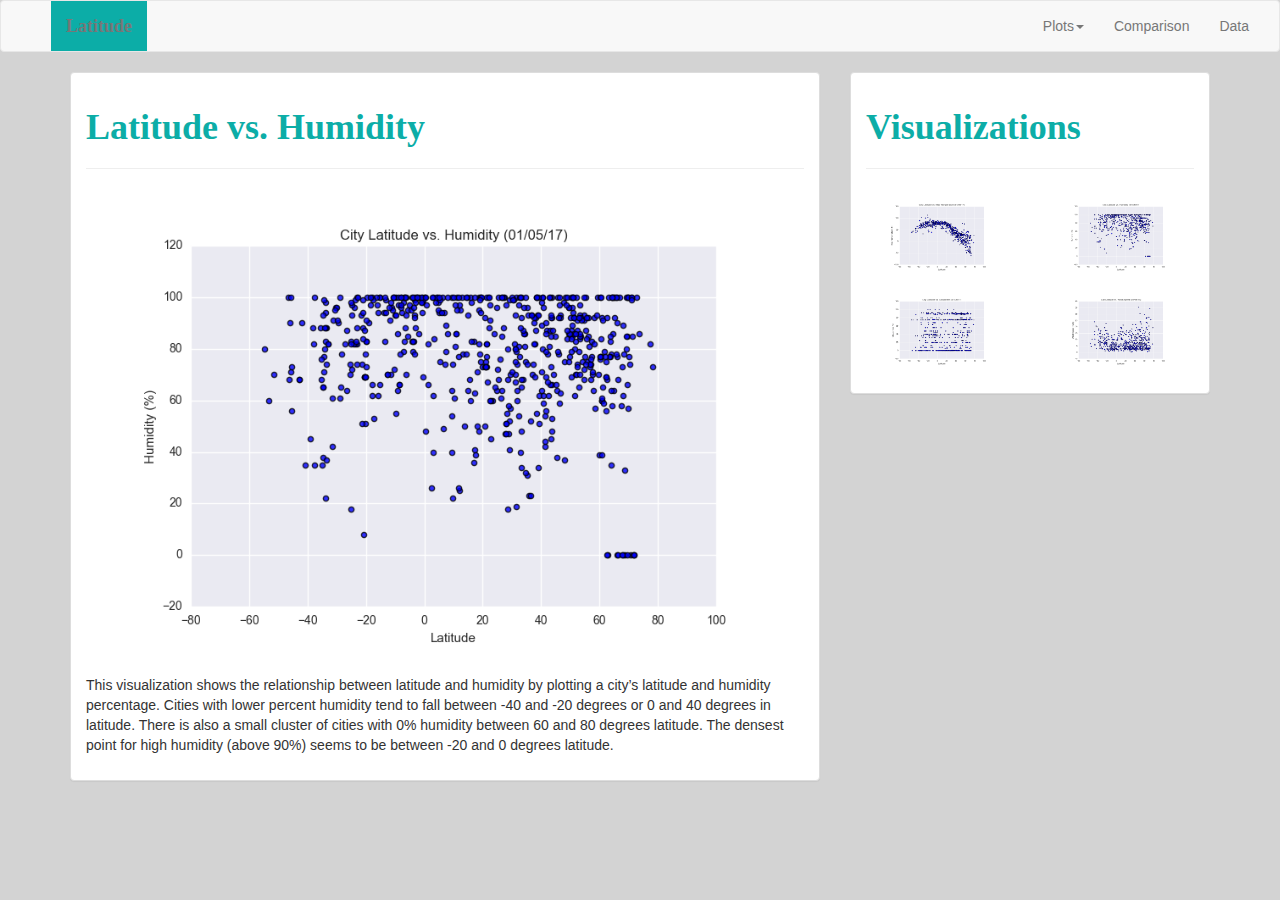
<file: Humidity.html>
<!DOCTYPE html>
<html lang="en-us">

<head>
  <meta charset="UTF-8">
  <title>Latitude vs. Humidity</title>
	<link rel="stylesheet" href="https://maxcdn.bootstrapcdn.com/bootstrap/3.3.7/css/bootstrap.min.css">
	<link rel="stylesheet" type="text/css" href="style.css">
</head>

<body>
	<nav class="navbar navbar-default">
    <div class="container-fluid">
      <!-- Brand and toggle get grouped for better mobile display -->
      <div class="navbar-header">
        <button type="button" class="navbar-toggle collapsed" data-toggle="collapse" data-target="#bs-example-navbar-collapse-1" aria-expanded="false">
        <span class="sr-only">Toggle navigation</span>
        <span class="icon-bar"></span>
        <span class="icon-bar"></span>
        <span class="icon-bar"></span>
      </button>
        <a class="navbar-brand" href="index.html">Latitude</a>
			</div>
            
            
            
			      <!-- Collect the nav links, forms, and other content for toggling -->
						<div class="collapse navbar-collapse" id="bs-example-navbar-collapse-1">
							<ul class="nav navbar-nav navbar-right">
								<!-- <li><a href="#">Link</a></li> -->
								<li class="dropdown">
									<a class="dropdown-toggle" data-toggle="dropdown">Plots<span class="caret"></span></a>
									<ul class="dropdown-menu">
										<li><a href="Temperature.html">Temperature</a></li>
										<li><a href="Cloudiness.html">Cloudiness</a></li>
                                        <li><a href="Humidity.html">Humidity</a></li>
                                        <li><a href="WindSpeed.html">Wind Speed</a></li>
									</ul>
								</li>
								<li><a href="ComparisonsWeatherData.html">Comparison</a></li>
								<li><a href="DataPageWeatherData.html">Data</a></li>
							</ul>
						</div>
					</div>
				</nav>
		
				
                <div class = "container">
                    <div class="row">
                        <div class="col-md-8">
                            <div class="panel panel-default">
                                <div class="panel-body">
            
                                <h1>Latitude vs. Humidity</h1>
                                <hr>
                                <img class="first image" src="Resources/assets/images/Fig2.png" alt="Latitude vs. Humidity" height="100%" width="100%">
                                <p class = "text">This visualization shows the relationship between latitude and humidity by plotting a city’s latitude and humidity percentage. Cities with lower percent humidity tend to fall between -40 and -20 degrees or 0 and 40 degrees in latitude. There is also a small cluster of cities with 0% humidity between 60 and 80 degrees latitude. The densest point for high humidity (above 90%) seems to be between -20 and 0 degrees latitude. </p>
                                <br>        
                                </div>
                            </div>
                        </div>
                        <div class="col-md-4">
                            <div class="panel panel-default">
                                    <div class="panel-body">                                    
                                        <h1>Visualizations</h1>
                                        <hr>
            
                                        <div class="row" >
                                            <div class="col-lg-6 col-md-6 col-sm-3 col-xs-3"><a href="Temperature.html"><img class = "img img-responsive" src="Resources/assets/images/Fig1.png" alt="Latitude vs. Max Temperature" style="width:150%" ></a></div>
                                            <div class="col-lg-6 col-md-6 col-sm-3 col-xs-3"><a href="Humidity.html"><img class = "img img-responsive" src="Resources/assets/images/Fig2.png" alt="Latitude vs. Humidity" style="width:150%" ></a></div>
                                            <div class="col-lg-6 col-md-6 col-sm-3 col-xs-3"><a href="Cloudiness.html"><img class = "img img-responsive" src="Resources/assets/images/Fig3.png" alt="Latitude vs. Cloudiness" style="width:150%" ></a></div>
                                            <div class="col-lg-6 col-md-6 col-sm-3 col-xs-3"><a href="WindSpeed.html"><img class = "img img-responsive" src="Resources/assets/images/Fig4.png" alt="Latitude vs. Wind Speed" style="width:150%" ></a></div>
                                        </div>
                                            
                                    </div>
                            </div>     
                        </div>    
                </div>
</file>
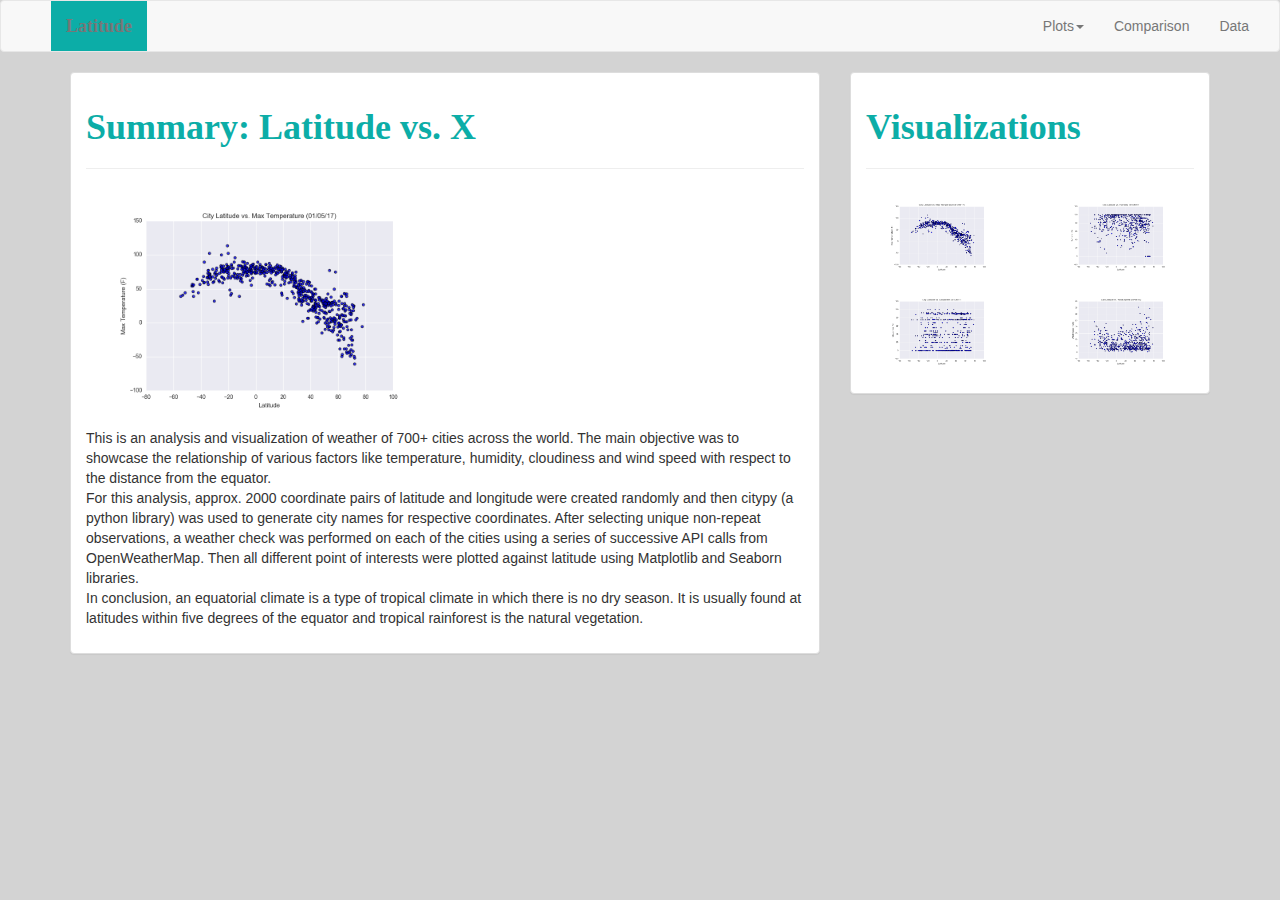
<file: LandingWeatherData.html>
<!DOCTYPE html>
<html lang="en-us">

<head>
  <meta charset="UTF-8">
  <title>Weather Data Dashboard</title>
	<link rel="stylesheet" href="https://maxcdn.bootstrapcdn.com/bootstrap/3.3.7/css/bootstrap.min.css">
	<link rel="stylesheet" type="text/css" href="style.css">
</head>

<body>
	<nav class="navbar navbar-default">
    <div class="container-fluid">
      <!-- Brand and toggle get grouped for better mobile display -->
      <div class="navbar-header">
        <button type="button" class="navbar-toggle collapsed" data-toggle="collapse" data-target="#bs-example-navbar-collapse-1" aria-expanded="false">
        <span class="sr-only">Toggle navigation</span>
        <span class="icon-bar"></span>
        <span class="icon-bar"></span>
        <span class="icon-bar"></span>
      </button>
        <a class="navbar-brand" href="LandingWeatherData.html">Latitude</a>
			</div>
            
            
            
			      <!-- Collect the nav links, forms, and other content for toggling -->
						<div class="collapse navbar-collapse" id="bs-example-navbar-collapse-1">
							<ul class="nav navbar-nav navbar-right">
								<!-- <li><a href="#">Link</a></li> -->
								<li class="dropdown">
									<a class="dropdown-toggle" data-toggle="dropdown">Plots<span class="caret"></span></a>
									<ul class="dropdown-menu">
										<li><a href="Temperature.html">Temperature</a></li>
										<li><a href="Cloudiness.html">Cloudiness</a></li>
                                        <li><a href="Humidity.html">Humidity</a></li>
                                        <li><a href="WindSpeed.html">Wind Speed</a></li>
									</ul>
								</li>
								<li><a href="ComparisonsWeatherData.html">Comparison</a></li>
								<li><a href="DataPageWeatherData.html">Data</a></li>
							</ul>
						</div>
					</div>
				</nav>
		
				
                <div class = "container">
                    <div class="row">
                        <div class="col-md-8">
                            <div class="panel panel-default">
                                <div class="panel-body">
            
                                <h1>Summary: Latitude vs. X</h1>
                                <hr>
                                <img class="first image" src="Resources/assets/images/Fig1.png" alt="Latitude vs. Max Temperature" height="50%" width="50%">
                                <p class = "text">This is an analysis and visualization of weather of 700+ cities across the world. The main objective was to showcase the relationship of various factors like temperature, humidity, cloudiness and wind speed with respect to the distance from the equator. <br> 
                                For this analysis, approx. 2000 coordinate pairs of latitude and longitude were created randomly and then citypy (a python library) was used to generate city names for respective coordinates. 
                                After selecting unique non-repeat observations, a weather check was performed on each of the cities using a series of successive API calls from OpenWeatherMap. Then all different point of interests were plotted against latitude using Matplotlib and Seaborn libraries.<br> 
                                In conclusion, an equatorial climate is a type of tropical climate in which there is no dry season. It is usually found at latitudes within five degrees of the equator and tropical rainforest is the natural vegetation.</p>
                                <br>        
                                </div>
                            </div>
                        </div>
                        <div class="col-md-4">
                            <div class="panel panel-default">
                                    <div class="panel-body">                                    
                                        <h1>Visualizations</h1>
                                        <hr>
            
                                        <div class="row" >
                                            <div class="col-lg-6 col-md-6 col-sm-3 col-xs-3"><a href="Temperature.html"><img class = "img img-responsive" src="Resources/assets/images/Fig1.png" alt="Latitude vs. Max Temperature" style="width:150%" ></a></div>
                                            <div class="col-lg-6 col-md-6 col-sm-3 col-xs-3"><a href="Humidity.html"><img class = "img img-responsive" src="Resources/assets/images/Fig2.png" alt="Latitude vs. Humidity" style="width:150%" ></a></div>
                                            <div class="col-lg-6 col-md-6 col-sm-3 col-xs-3"><a href="Cloudiness.html"><img class = "img img-responsive" src="Resources/assets/images/Fig3.png" alt="Latitude vs. Cloudiness" style="width:150%" ></a></div>
                                            <div class="col-lg-6 col-md-6 col-sm-3 col-xs-3"><a href="WindSpeed.html"><img class = "img img-responsive" src="Resources/assets/images/Fig4.png" alt="Latitude vs. Wind Speed" style="width:150%" ></a></div>
                                        </div>
                                            
                                    </div>
                            </div>     
                        </div>    
                </div>
</file>
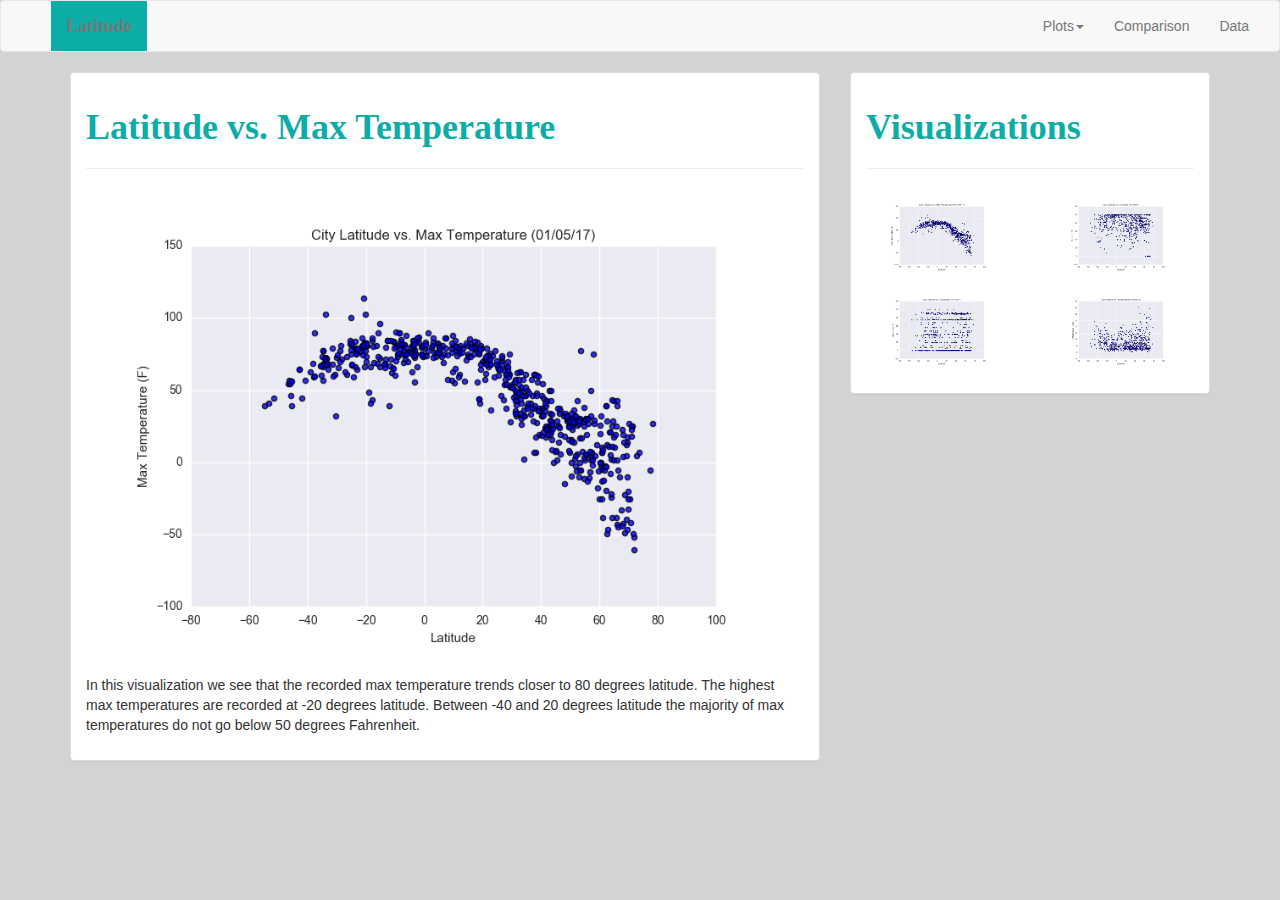
<file: Temperature.html>
<!DOCTYPE html>
<html lang="en-us">

<head>
  <meta charset="UTF-8">
  <title>Latitude vs. Max Temp</title>
	<link rel="stylesheet" href="https://maxcdn.bootstrapcdn.com/bootstrap/3.3.7/css/bootstrap.min.css">
	<link rel="stylesheet" type="text/css" href="style.css">
</head>

<body>
	<nav class="navbar navbar-default">
    <div class="container-fluid">
      <!-- Brand and toggle get grouped for better mobile display -->
      <div class="navbar-header">
        <button type="button" class="navbar-toggle collapsed" data-toggle="collapse" data-target="#bs-example-navbar-collapse-1" aria-expanded="false">
        <span class="sr-only">Toggle navigation</span>
        <span class="icon-bar"></span>
        <span class="icon-bar"></span>
        <span class="icon-bar"></span>
      </button>
        <a class="navbar-brand" href="index.html">Latitude</a>
			</div>
            
            
            
			      <!-- Collect the nav links, forms, and other content for toggling -->
						<div class="collapse navbar-collapse" id="bs-example-navbar-collapse-1">
							<ul class="nav navbar-nav navbar-right">
								<!-- <li><a href="#">Link</a></li> -->
								<li class="dropdown">
									<a class="dropdown-toggle" data-toggle="dropdown">Plots<span class="caret"></span></a>
									<ul class="dropdown-menu">
										<li><a href="Temperature.html">Temperature</a></li>
										<li><a href="Cloudiness.html">Cloudiness</a></li>
                                        <li><a href="Humidity.html">Humidity</a></li>
                                        <li><a href="WindSpeed.html">Wind Speed</a></li>
									</ul>
								</li>
								<li><a href="ComparisonsWeatherData.html">Comparison</a></li>
								<li><a href="DataPageWeatherData.html">Data</a></li>
							</ul>
						</div>
					</div>
				</nav>
		
				
                <div class = "container">
                    <div class="row">
                        <div class="col-md-8">
                            <div class="panel panel-default">
                                <div class="panel-body">
            
                                <h1>Latitude vs. Max Temperature</h1>
                                <hr>
                                <img class="first image" src="Resources/assets/images/Fig1.png" alt="Latitude vs. Max Temperature" height="100%" width="100%">
                                <p class = "text">In this visualization we see that the recorded max temperature trends closer to 80 degrees latitude. The highest max temperatures are recorded at -20 degrees latitude. Between -40 and 20 degrees latitude the majority of max temperatures do not go below 50 degrees Fahrenheit.</p>
                                <br>        
                                </div>
                            </div>
                        </div>
                        <div class="col-md-4">
                            <div class="panel panel-default">
                                    <div class="panel-body">                                    
                                        <h1>Visualizations</h1>
                                        <hr>
            
                                        <div class="row" >
                                            <div class="col-lg-6 col-md-6 col-sm-3 col-xs-3"><a href="Temperature.html"><img class = "img img-responsive" src="Resources/assets/images/Fig1.png" alt="Latitude vs. Max Temperature" style="width:150%" ></a></div>
                                            <div class="col-lg-6 col-md-6 col-sm-3 col-xs-3"><a href="Humidity.html"><img class = "img img-responsive" src="Resources/assets/images/Fig2.png" alt="Latitude vs. Humidity" style="width:150%" ></a></div>
                                            <div class="col-lg-6 col-md-6 col-sm-3 col-xs-3"><a href="Cloudiness.html"><img class = "img img-responsive" src="Resources/assets/images/Fig3.png" alt="Latitude vs. Cloudiness" style="width:150%" ></a></div>
                                            <div class="col-lg-6 col-md-6 col-sm-3 col-xs-3"><a href="WindSpeed.html"><img class = "img img-responsive" src="Resources/assets/images/Fig4.png" alt="Latitude vs. Wind Speed" style="width:150%" ></a></div>
                                        </div>
                                            
                                    </div>
                            </div>     
                        </div>    
                </div>
</file>
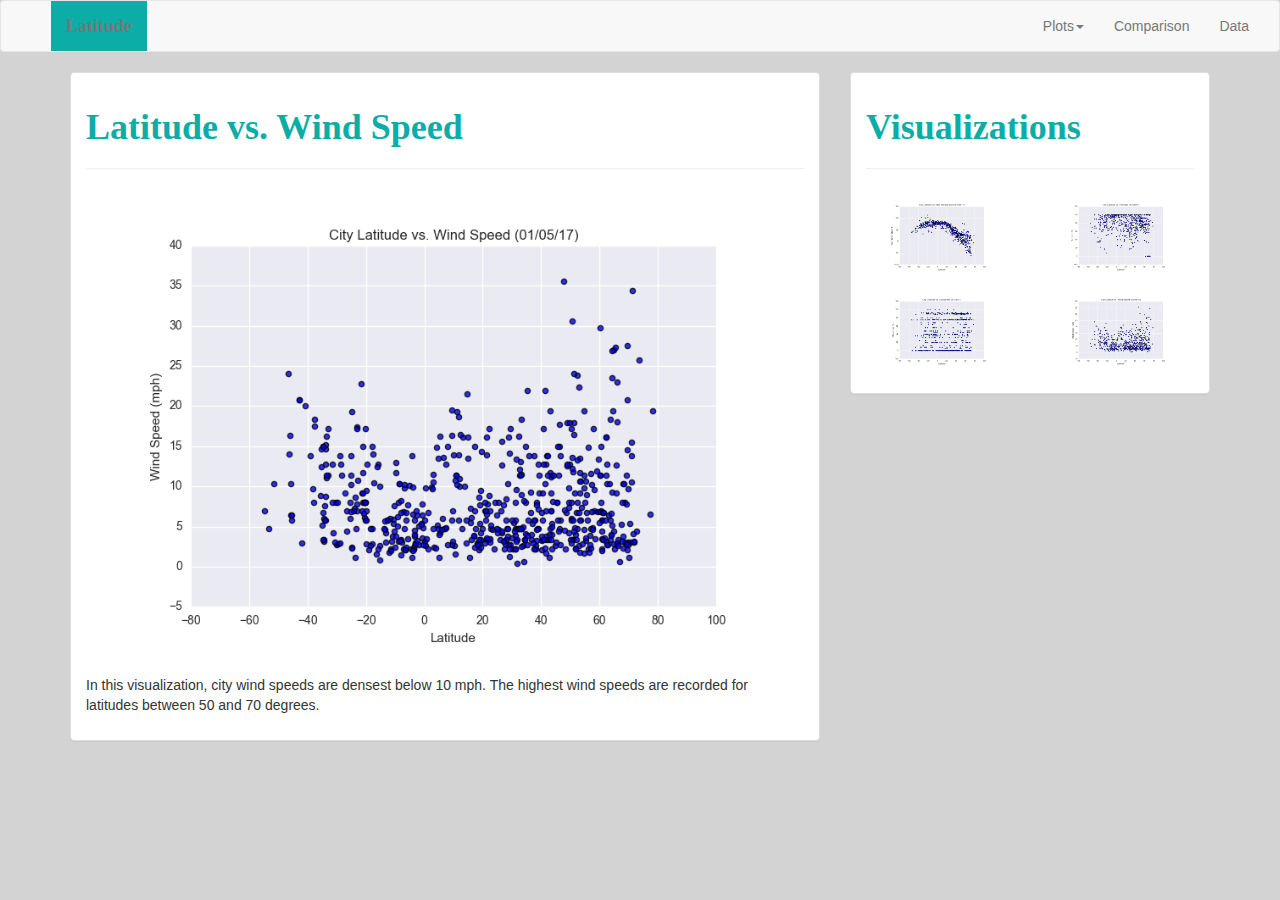
<file: WindSpeed.html>
<!DOCTYPE html>
<html lang="en-us">

<head>
  <meta charset="UTF-8">
  <title>Latitude vs. Wind Speed</title>
	<link rel="stylesheet" href="https://maxcdn.bootstrapcdn.com/bootstrap/3.3.7/css/bootstrap.min.css">
	<link rel="stylesheet" type="text/css" href="style.css">
</head>

<body>
	<nav class="navbar navbar-default">
    <div class="container-fluid">
      <!-- Brand and toggle get grouped for better mobile display -->
      <div class="navbar-header">
        <button type="button" class="navbar-toggle collapsed" data-toggle="collapse" data-target="#bs-example-navbar-collapse-1" aria-expanded="false">
        <span class="sr-only">Toggle navigation</span>
        <span class="icon-bar"></span>
        <span class="icon-bar"></span>
        <span class="icon-bar"></span>
      </button>
        <a class="navbar-brand" href="index.html">Latitude</a>
			</div>
            
            
            
			      <!-- Collect the nav links, forms, and other content for toggling -->
						<div class="collapse navbar-collapse" id="bs-example-navbar-collapse-1">
							<ul class="nav navbar-nav navbar-right">
								<!-- <li><a href="#">Link</a></li> -->
								<li class="dropdown">
									<a class="dropdown-toggle" data-toggle="dropdown">Plots<span class="caret"></span></a>
									<ul class="dropdown-menu">
										<li><a href="Temperature.html">Temperature</a></li>
										<li><a href="Cloudiness.html">Cloudiness</a></li>
                                        <li><a href="Humidity.html">Humidity</a></li>
                                        <li><a href="WindSpeed.html">Wind Speed</a></li>
									</ul>
								</li>
								<li><a href="ComparisonsWeatherData.html">Comparison</a></li>
								<li><a href="DataPageWeatherData.html">Data</a></li>
							</ul>
						</div>
					</div>
				</nav>
		
				
                <div class = "container">
                    <div class="row">
                        <div class="col-md-8">
                            <div class="panel panel-default">
                                <div class="panel-body">
            
                                <h1>Latitude vs. Wind Speed</h1>
                                <hr>
                                <img class="first image" src="Resources/assets/images/Fig4.png" alt="Latitude vs. Wind Speed" height="100%" width="100%">
                                <p class = "text">In this visualization, city wind speeds are densest below 10 mph. The highest wind speeds are recorded for latitudes between 50 and 70 degrees. </p>
                                <br>        
                                </div>
                            </div>
                        </div>
                        <div class="col-md-4">
                            <div class="panel panel-default">
                                    <div class="panel-body">                                    
                                        <h1>Visualizations</h1>
                                        <hr>
            
                                        <div class="row" >
                                            <div class="col-lg-6 col-md-6 col-sm-3 col-xs-3"><a href="Temperature.html"><img class = "img img-responsive" src="Resources/assets/images/Fig1.png" alt="Latitude vs. Max Temperature" style="width:150%" ></a></div>
                                            <div class="col-lg-6 col-md-6 col-sm-3 col-xs-3"><a href="Humidity.html"><img class = "img img-responsive" src="Resources/assets/images/Fig2.png" alt="Latitude vs. Humidity" style="width:150%" ></a></div>
                                            <div class="col-lg-6 col-md-6 col-sm-3 col-xs-3"><a href="Cloudiness.html"><img class = "img img-responsive" src="Resources/assets/images/Fig3.png" alt="Latitude vs. Cloudiness" style="width:150%" ></a></div>
                                            <div class="col-lg-6 col-md-6 col-sm-3 col-xs-3"><a href="WindSpeed.html"><img class = "img img-responsive" src="Resources/assets/images/Fig4.png" alt="Latitude vs. Wind Speed" style="width:150%" ></a></div>
                                        </div>
                                            
                                    </div>
                            </div>     
                        </div>    
                </div>
</file>
<file: style.css>
.first image {
    width: 20%;
    float: left; 
    margin : 5px

}

.text {
    float: right;
}

body {
    background-color: lightgray;
}

h1 {
     color: rgb(12, 173, 167);
     background-color: white;
     font-family: times new roman;
     font-weight: bold;
}

h3 {
     color: rgb(12, 173, 167);
     background-color: white;
     font-family: times new roman;
     font-weight: bold;
}

img {
    padding-top: 10px;
    padding-right: 20px;
    padding-bottom: 10px;
    padding-left: 20px
}

p {
   font-family: sans-serif;
   font-size: 12
}

.navbar {
         padding-left: 50px;
}

.navbar-brand {
               background-color: rgb(12, 173, 167);
               font-family: times new roman;
               font-weight: bold;
               color: white
}

.box1 {
    min-height: 50px;
    padding: 10px;
    margin: 20px;
    color: gray;
  }

.box2 {
    min-height: 50px;
    padding: 10px;
    margin: 20px;
    color: gray;
  }

  .white {
    background: white;
  }
</file>
